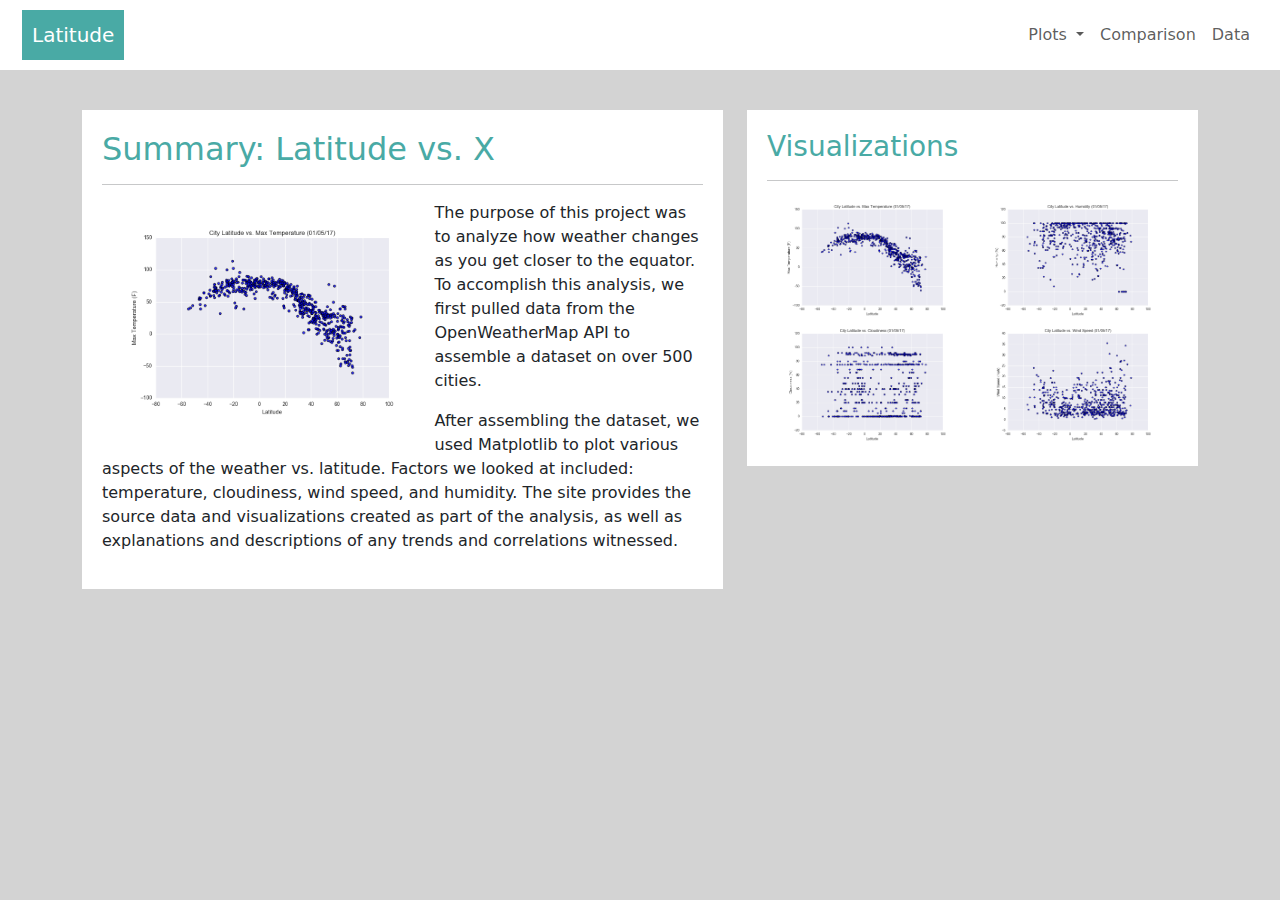
<file: index.html>
<!DOCTYPE html>
<html lang="en">

<head>
    <meta charset="UTF-8">
    <meta http-equiv="X-UA-Compatible" content="IE=edge">
    <meta name="viewport" content="width=device-width, initial-scale=1.0">
    <title>Latitude</title>
    <link href="https://cdn.jsdelivr.net/npm/bootstrap@5.0.2/dist/css/bootstrap.min.css" rel="stylesheet">

    <link rel="stylesheet" href="assets/css/style.css">


</head>

<body>
    <!-- https://getbootstrap.com/docs/4.0/components/navbar/ -->

    <nav class="navbar navbar-light navbar-expand-md">
        <div class="container-fluid">

            <a class="navbar-brand" href="index.html">Latitude</a>
            <button class="navbar-toggler" type="button" data-toggle="collapse" data-target="#collapseNavBar"
                aria-expanded="false" aria-controls="collapseNavBar" aria-label="Toggle navigation">
                <span class="navbar-toggler-icon"></span>
            </button>

            <div class="collapse navbar-collapse" id="collapseNavBar">

                <ul class="navbar-nav ms-auto">

                    <li class="nav-item dropdown">

                        <a class="nav-link dropdown-toggle" href="#" data-bs-toggle="dropdown">
                            Plots
                        </a>
                        <ul class="dropdown-menu" aria-labelledby="plotsButton">
                            <li><a class="dropdown-item" href="visualization/maxtemp.html">Max Temperature</a></li>
                            <li><a class="dropdown-item" href="visualization/humid.html">Humidity</a></li>
                            <li><a class="dropdown-item" href="visualization/cloud.html">Cloudiness</a></li>
                            <li><a class="dropdown-item" href="visualization/wind.html">Wind Speed</a></li>
                        </ul>
                    </li>
                    <li class="nav-item">
                        <a class="nav-link" href="comps.html">Comparison</a>
                    </li>
                    <li class="nav-item">
                        <a class="nav-link" href="data.html">Data</a>
                    </li>

                </ul>
            </div>

        </div>
    </nav>

    <div class="container">
        <div class="row landing">
            <div class="col-md-7">
                <div class="summary">
                    <h2>Summary: Latitude vs. X</h2>
                    <hr>
                    <div class="col-md-12">

                        <figure class="figure w-50 float-start m-3">
                            <img src="assets/images/Fig1.png" class="img-fluid">

                        </figure>

                        <p>
                            The purpose of this project was to analyze how weather changes as you get closer to the equator.
                            To accomplish this analysis, we first pulled data from the OpenWeatherMap API to assemble a
                            dataset on over 500 cities.
                        </p>
                        <p>
                            After assembling the dataset, we used Matplotlib to plot various aspects of the weather vs.
                            latitude.
                            Factors we looked at included: temperature, cloudiness, wind speed, and humidity.
                            The site provides the source data and visualizations created as part of the analysis, as well as
                            explanations and descriptions of any trends and correlations witnessed.
                        </p>
                    </div>
                    
                </div>
            </div>

            <div class="col-md-5">
                <div class="visualizations">
                    <h3>Visualizations</h3>
                    <hr>
                    <div class="container">
                        <div class="row">
                            <div class="col-md-6">
                                <a href="visualization/maxtemp.html">
                                    <img src="assets/images/Fig1.png" class="img-fluid">
                                </a>
                            </div>
                            <div class="col-md-6">
                                <a href="visualization/humid.html">
                                    <img src="assets/images/Fig2.png" class="img-fluid">
                                </a>
                            </div>
                        </div>
                        <div class="row">
                            <div class="col-md-6">
                                <a href="visualization/cloud.html">
                                    <img src="assets/images/Fig3.png" class="img-fluid">
                                </a>
                            </div>
                            <div class="col-md-6">
                                <a href="visualization/wind.html">
                                    <img src="assets/images/Fig4.png" class="img-fluid">
                                </a>
                            </div>
                        </div>
                        <!-- <div class="row">
                            <div class="col-md-6">
                                <img src="assets/images/Fig1.png" class="img-fluid">
                                <img src="assets/images/Fig2.png" class="img-fluid">
                            </div>
                            <div class="col-md-6">
                                <img src="assets/images/Fig3.png" class="img-fluid">
                                <img src="assets/images/Fig4.png" class="img-fluid">
                            </div>
                        </div> -->
                    </div>

                </div>
            </div>

        </div>
    </div>


    <!-- <script src="https://code.jquery.com/jquery-3.3.1.slim.min.js"
        integrity="sha384-q8i/X+965DzO0rT7abK41JStQIAqVgRVzpbzo5smXKp4YfRvH+8abtTE1Pi6jizo"
        crossorigin="anonymous"></script>
    <script src="https://cdnjs.cloudflare.com/ajax/libs/popper.js/1.14.7/umd/popper.min.js"
        integrity="sha384-UO2eT0CpHqdSJQ6hJty5KVphtPhzWj9WO1clHTMGa3JDZwrnQq4sF86dIHNDz0W1"
        crossorigin="anonymous"></script> -->

    <!-- GETS PLOTS TO WORK -->
    <script src="https://cdn.jsdelivr.net/npm/bootstrap@5.0.2/dist/js/bootstrap.bundle.min.js"></script>

    <!-- GETS NAVBAR TO WORK WHEN COLLAPSED -->
    <!-- <script src="https://maxcdn.bootstrapcdn.com/bootstrap/3.4.0/js/bootstrap.min.js"></script> -->

    <script src="https://cdn.jsdelivr.net/npm/jquery@3.6.0/dist/jquery.slim.min.js"></script>
    <script src="https://cdn.jsdelivr.net/npm/popper.js@1.16.1/dist/umd/popper.min.js"></script>
    <script src="https://cdn.jsdelivr.net/npm/bootstrap@4.6.1/dist/js/bootstrap.bundle.min.js"></script>


</body>

</html>
</file>
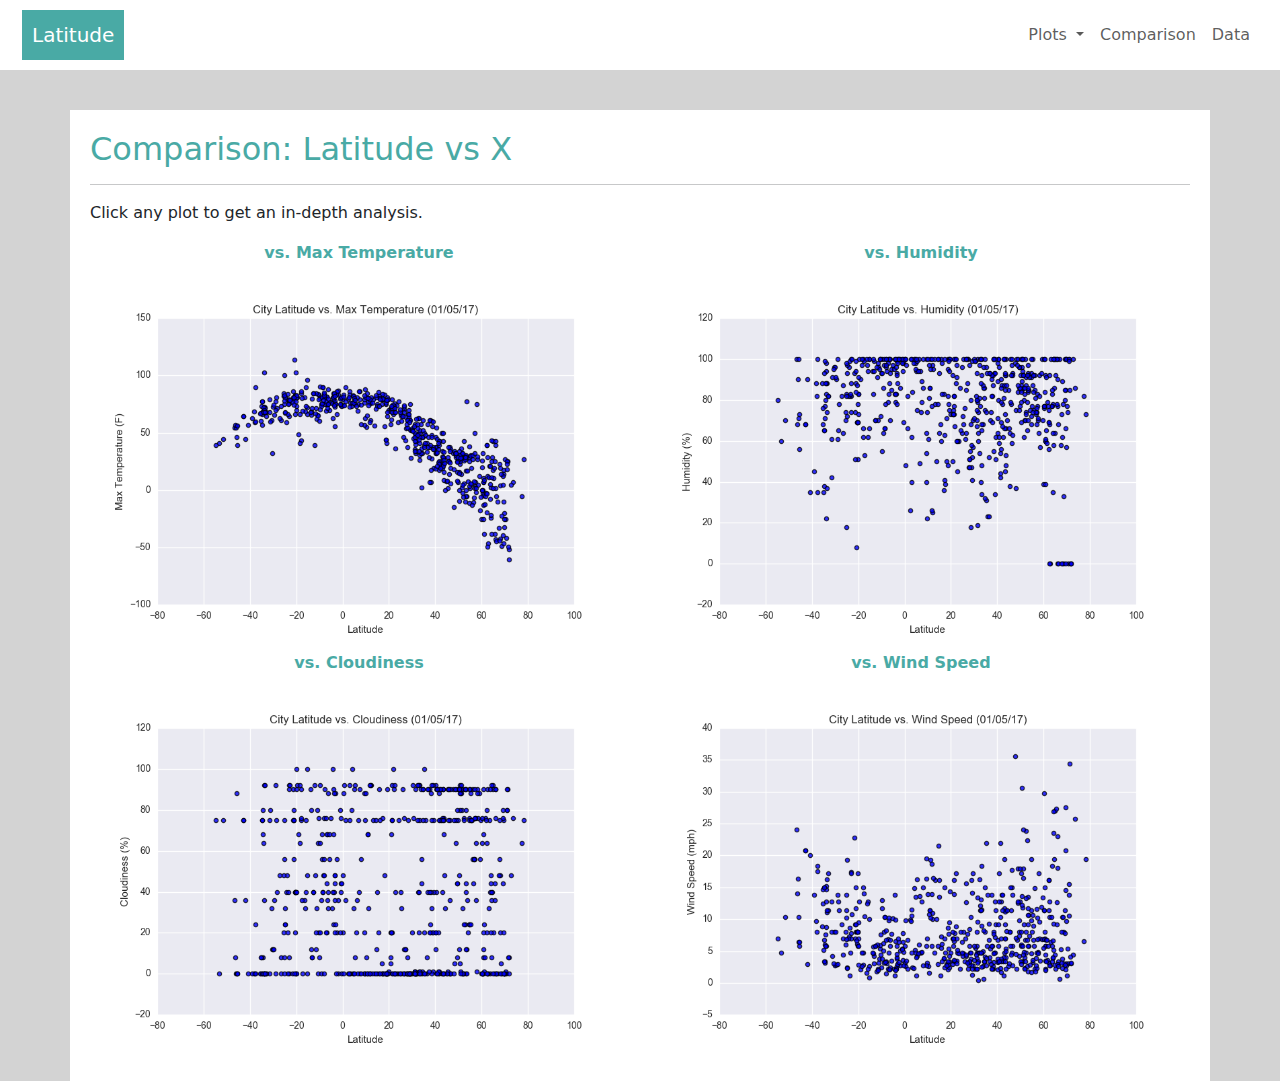
<file: comps.html>
<!DOCTYPE html>
<html lang="en">

<head>
    <meta charset="UTF-8">
    <meta http-equiv="X-UA-Compatible" content="IE=edge">
    <meta name="viewport" content="width=device-width, initial-scale=1.0">
    <title>Comparisons</title>
    <link href="https://cdn.jsdelivr.net/npm/bootstrap@5.0.2/dist/css/bootstrap.min.css" rel="stylesheet">
    <link rel="stylesheet" href="assets/css/style.css">
</head>

<!-- ADD bootstap stuff -->

<body>
    <!-- https://getbootstrap.com/docs/4.0/components/navbar/ -->

    <nav class="navbar navbar-light navbar-expand-md">
        <div class="container-fluid">

            <a class="navbar-brand" href="index.html">Latitude</a>
            <button class="navbar-toggler" type="button" data-toggle="collapse" data-target="#collapseNavBar"
                aria-expanded="false" aria-controls="collapseNavBar" aria-label="Toggle navigation">
                <span class="navbar-toggler-icon"></span>
            </button>

            <div class="collapse navbar-collapse" id="collapseNavBar">

                <ul class="navbar-nav ms-auto">

                    <li class="nav-item dropdown">

                        <a class="nav-link dropdown-toggle" href="#" data-bs-toggle="dropdown">
                            Plots
                        </a>
                        <ul class="dropdown-menu" aria-labelledby="plotsButton">
                            <li><a class="dropdown-item" href="visualization/maxtemp.html">Max Temperature</a></li>
                            <li><a class="dropdown-item" href="visualization/humid.html">Humidity</a></li>
                            <li><a class="dropdown-item" href="visualization/cloud.html">Cloudiness</a></li>
                            <li><a class="dropdown-item" href="visualization/wind.html">Wind Speed</a></li>
                        </ul>
                    </li>
                    <li class="nav-item">
                        <a class="nav-link" href="comps.html">Comparison</a>
                    </li>
                    <li class="nav-item">
                        <a class="nav-link" href="data.html">Data</a>
                    </li>

                </ul>
            </div>

        </div>
    </nav>

    <div class="container comps">
        <h2>Comparison: Latitude vs X</h2>
        <hr>
        <p>Click any plot to get an in-depth analysis.</p>
        <div class="row">
            <div class="col-md-6">
                <p class="text-center"><strong>vs. Max Temperature</strong></p>
                <a href="visualization/maxtemp.html">
                    <img src="assets/images/Fig1.png" class="img-fluid">
                </a>
            </div>
            <div class="col-md-6">
                <p class="text-center"><strong>vs. Humidity</strong></p>
                <a href="visualization/humid.html">
                    <img src="assets/images/Fig2.png" class="img-fluid">
                </a>
            </div>
        </div>
        <div class="row">
            <div class="col-md-6">
                <p class="text-center"><strong>vs. Cloudiness</strong></p>
                <a href="visualization/cloud.html">
                    <img src="assets/images/Fig3.png" class="img-fluid">
                </a>
            </div>
            <div class="col-md-6">
                <p class="text-center"><strong>vs. Wind Speed</strong></p>
                <a href="visualization/wind.html">
                    <img src="assets/images/Fig4.png" class="img-fluid">
                </a>
            </div>
        </div>
    </div>
    

    <!-- <script src="https://code.jquery.com/jquery-3.3.1.slim.min.js"
        integrity="sha384-q8i/X+965DzO0rT7abK41JStQIAqVgRVzpbzo5smXKp4YfRvH+8abtTE1Pi6jizo"
        crossorigin="anonymous"></script>
    <script src="https://cdnjs.cloudflare.com/ajax/libs/popper.js/1.14.7/umd/popper.min.js"
        integrity="sha384-UO2eT0CpHqdSJQ6hJty5KVphtPhzWj9WO1clHTMGa3JDZwrnQq4sF86dIHNDz0W1"
        crossorigin="anonymous"></script> -->

    <!-- GETS PLOTS TO WORK -->
    <script src="https://cdn.jsdelivr.net/npm/bootstrap@5.0.2/dist/js/bootstrap.bundle.min.js"></script>

    <!-- GETS NAVBAR TO WORK WHEN COLLAPSED -->
    <!-- <script src="https://maxcdn.bootstrapcdn.com/bootstrap/3.4.0/js/bootstrap.min.js"></script> -->

    <script src="https://cdn.jsdelivr.net/npm/jquery@3.6.0/dist/jquery.slim.min.js"></script>
    <script src="https://cdn.jsdelivr.net/npm/popper.js@1.16.1/dist/umd/popper.min.js"></script>
    <script src="https://cdn.jsdelivr.net/npm/bootstrap@4.6.1/dist/js/bootstrap.bundle.min.js"></script>

</body>

</html>
</file>
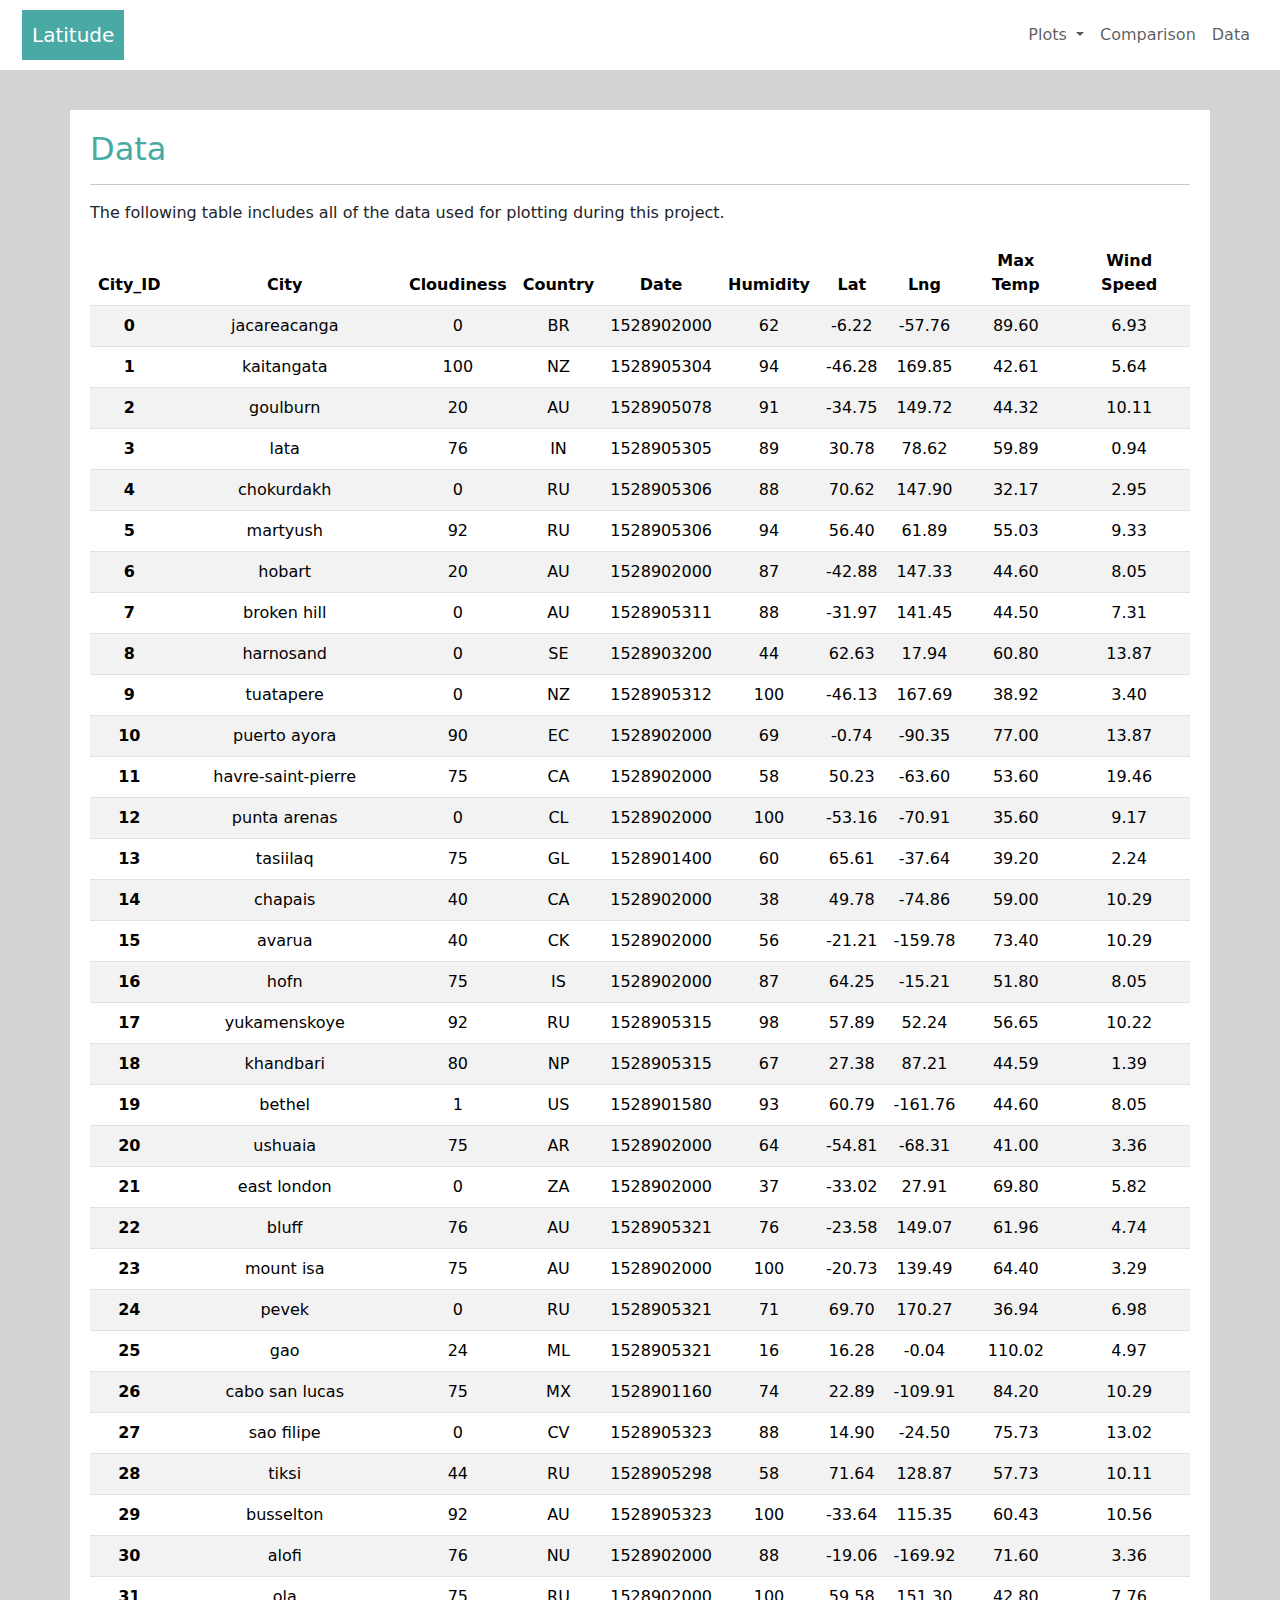
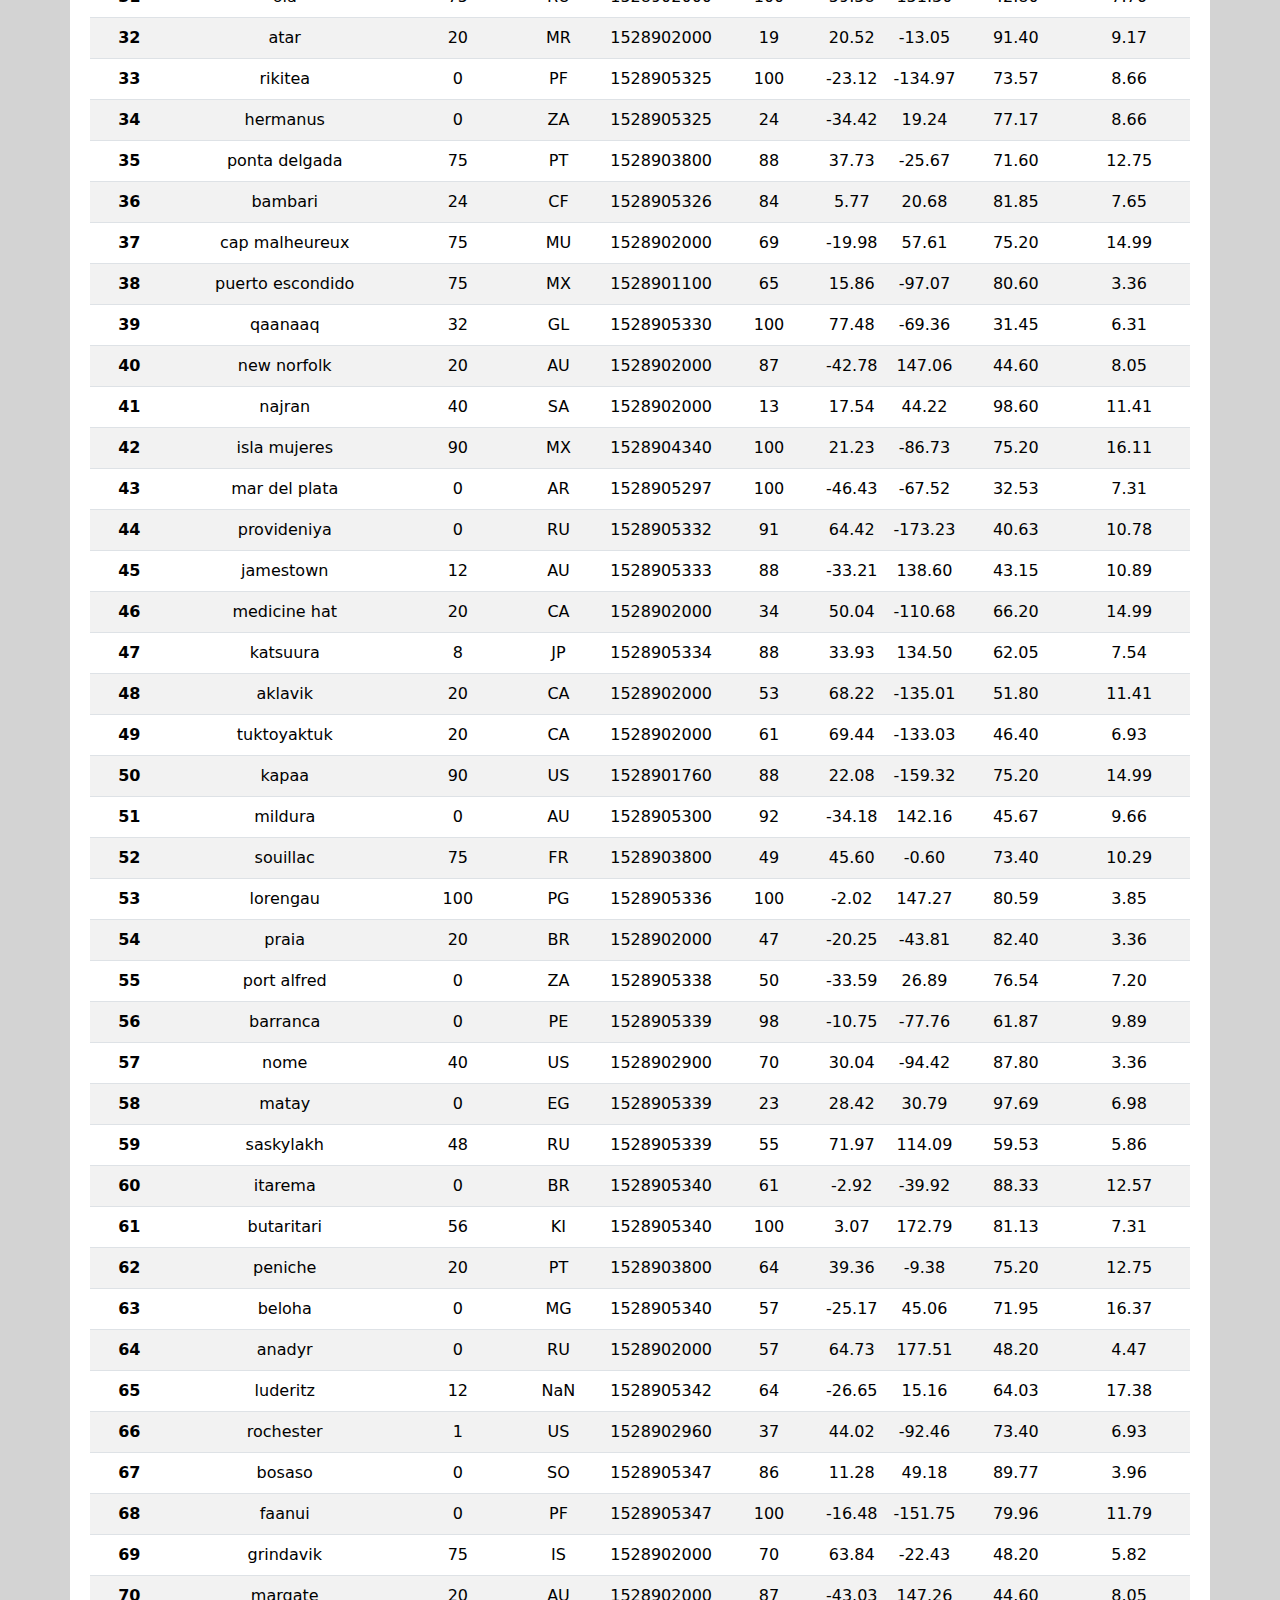
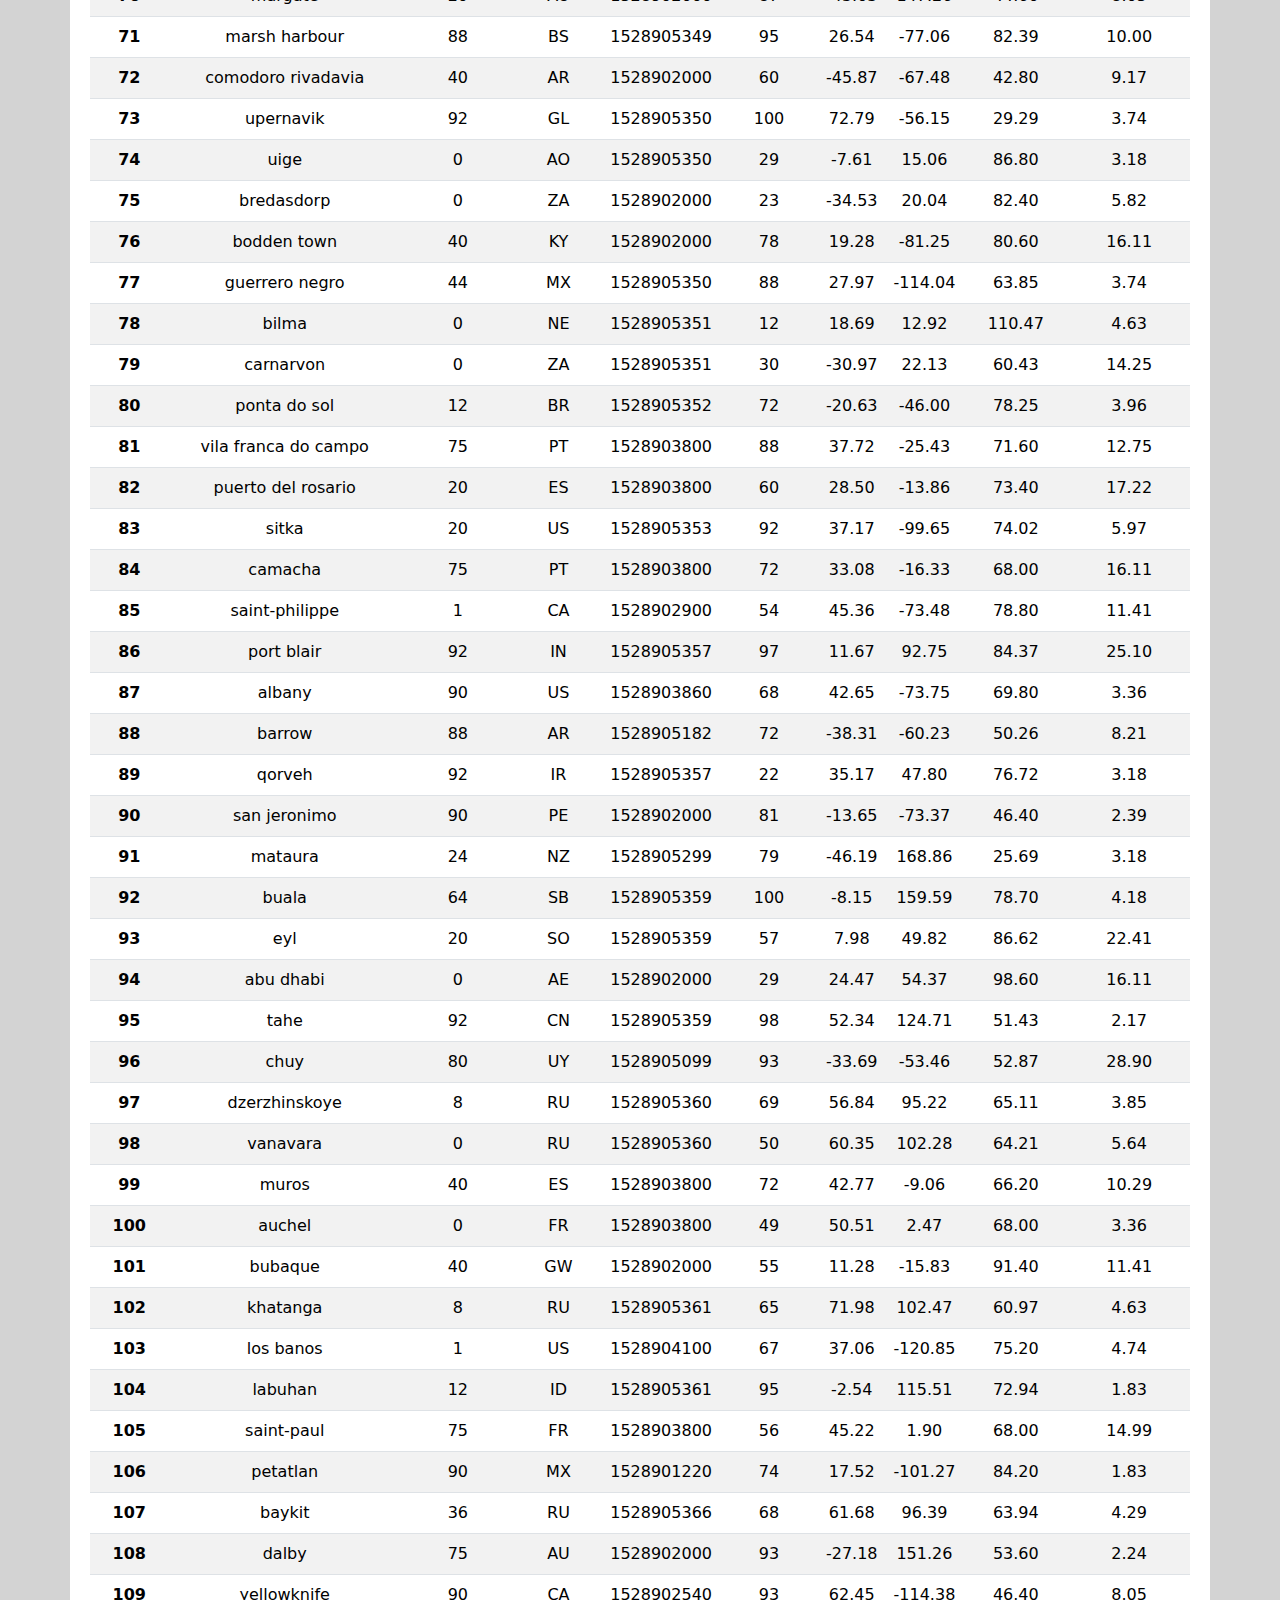
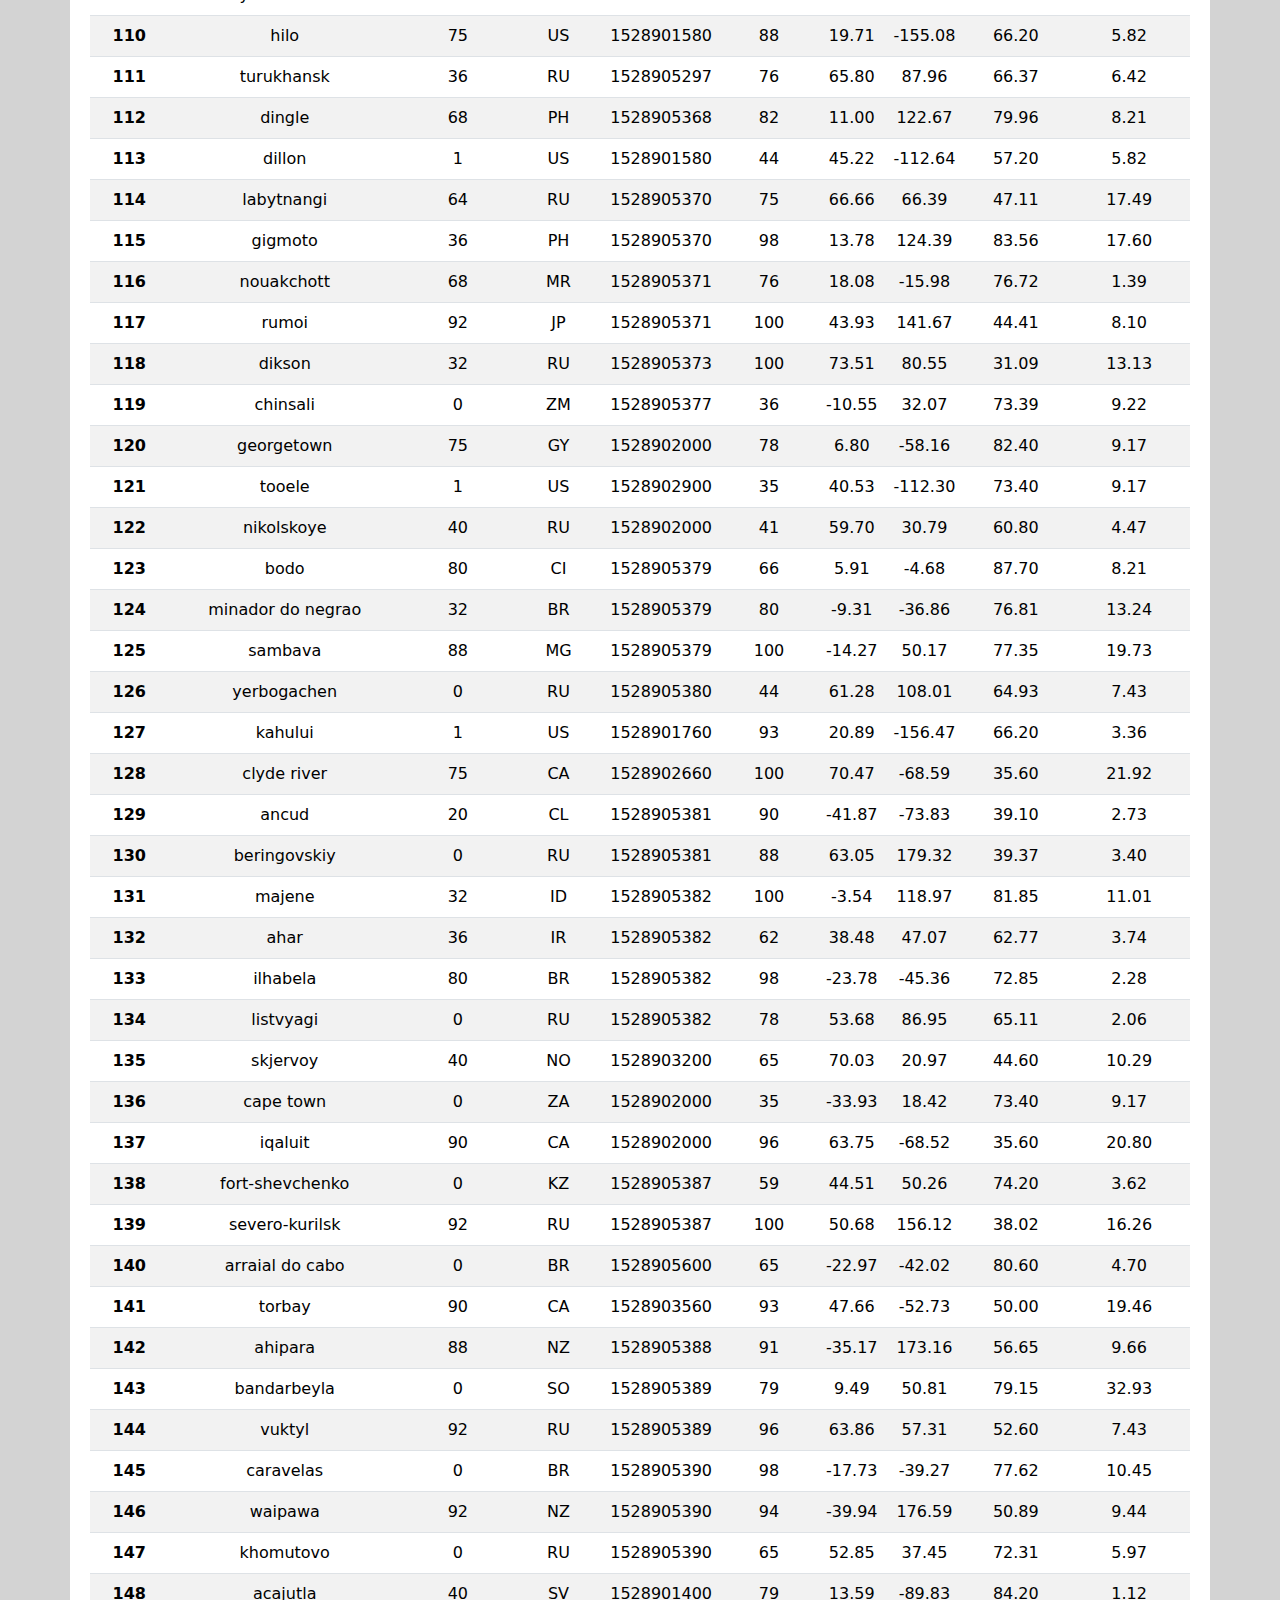
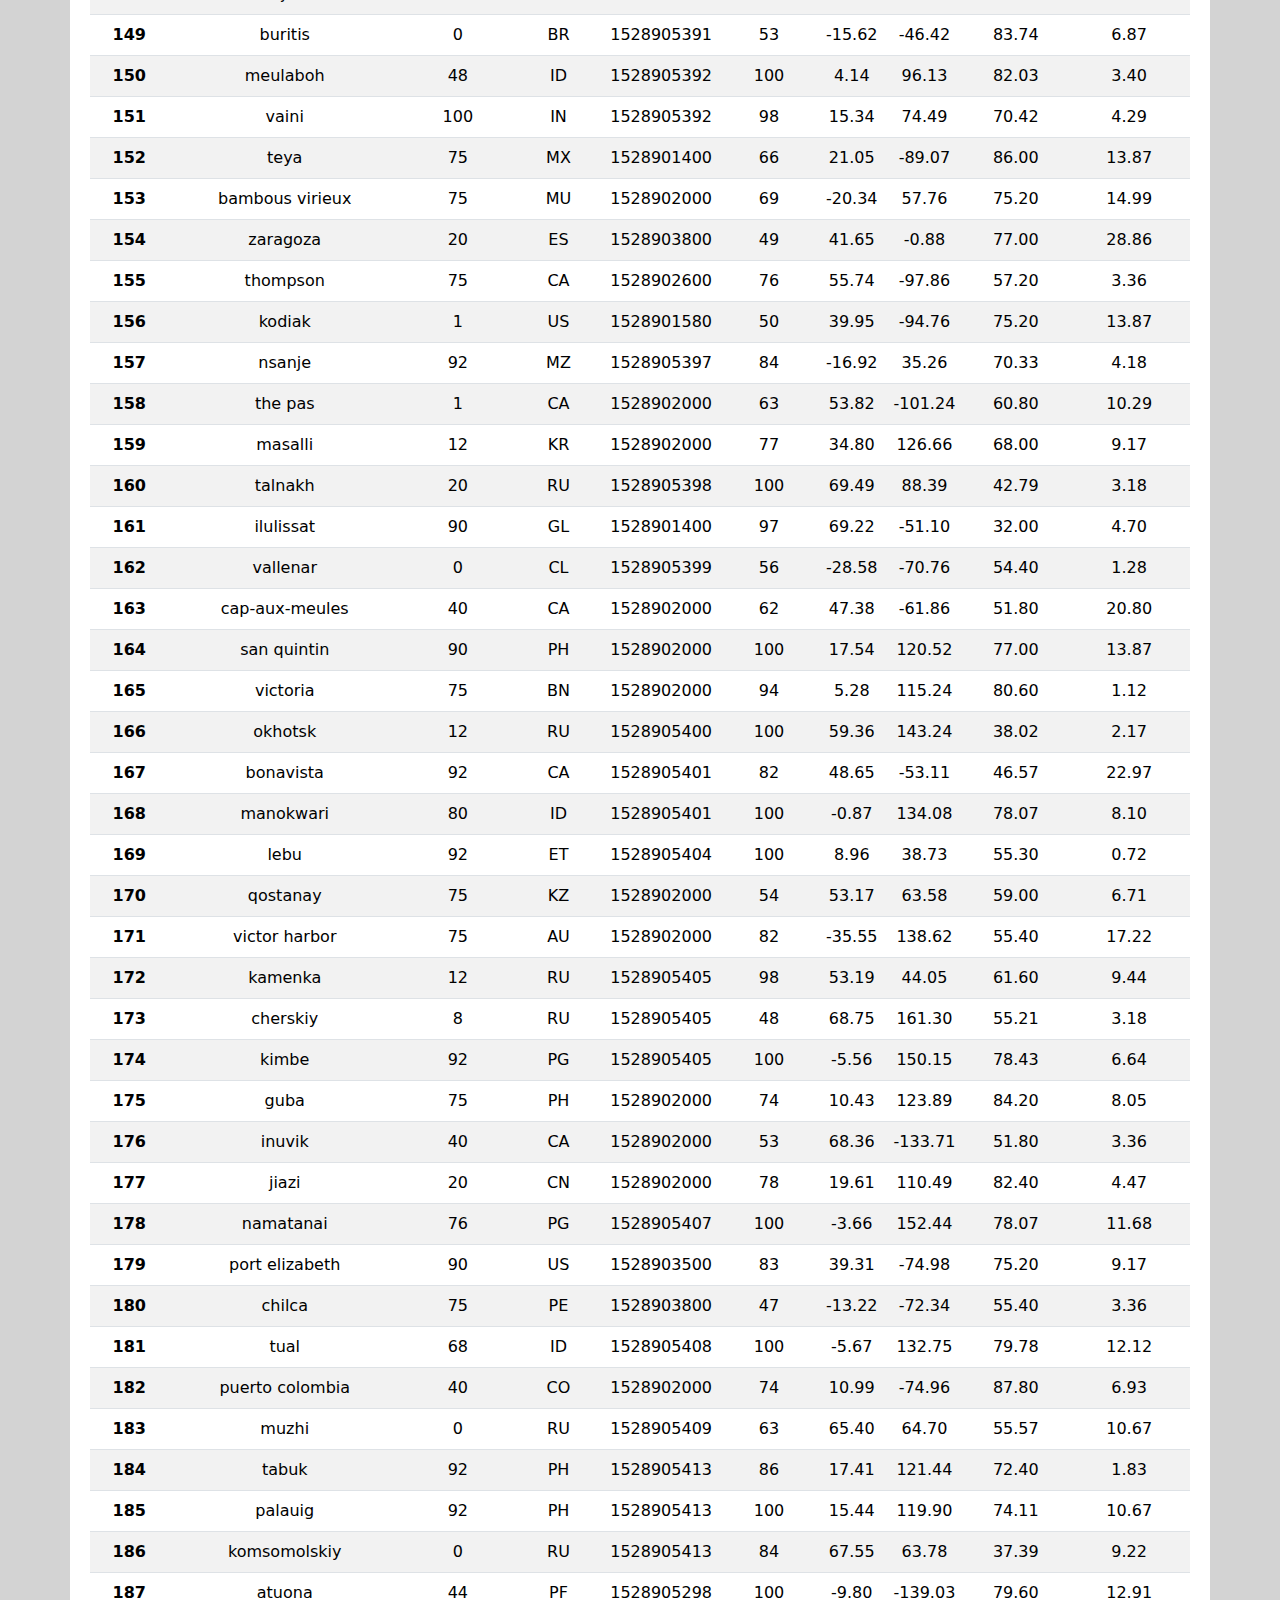
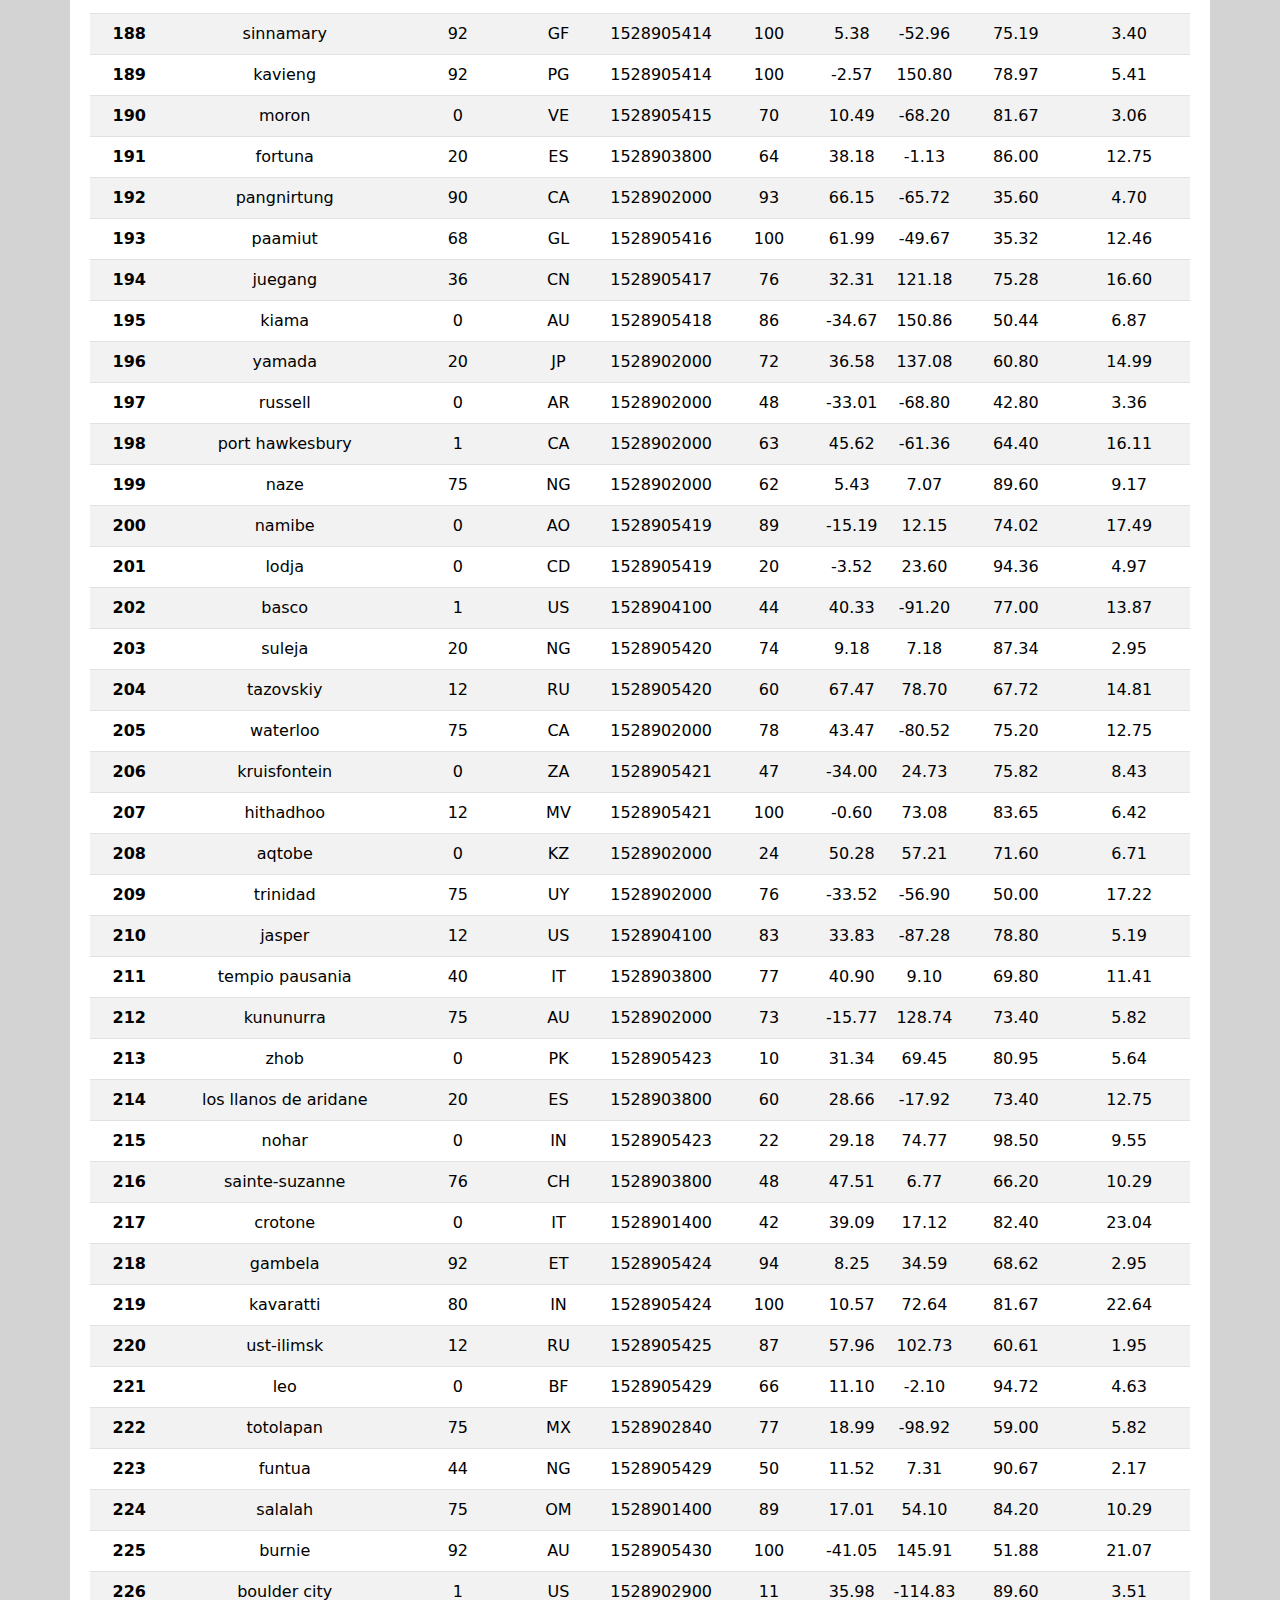
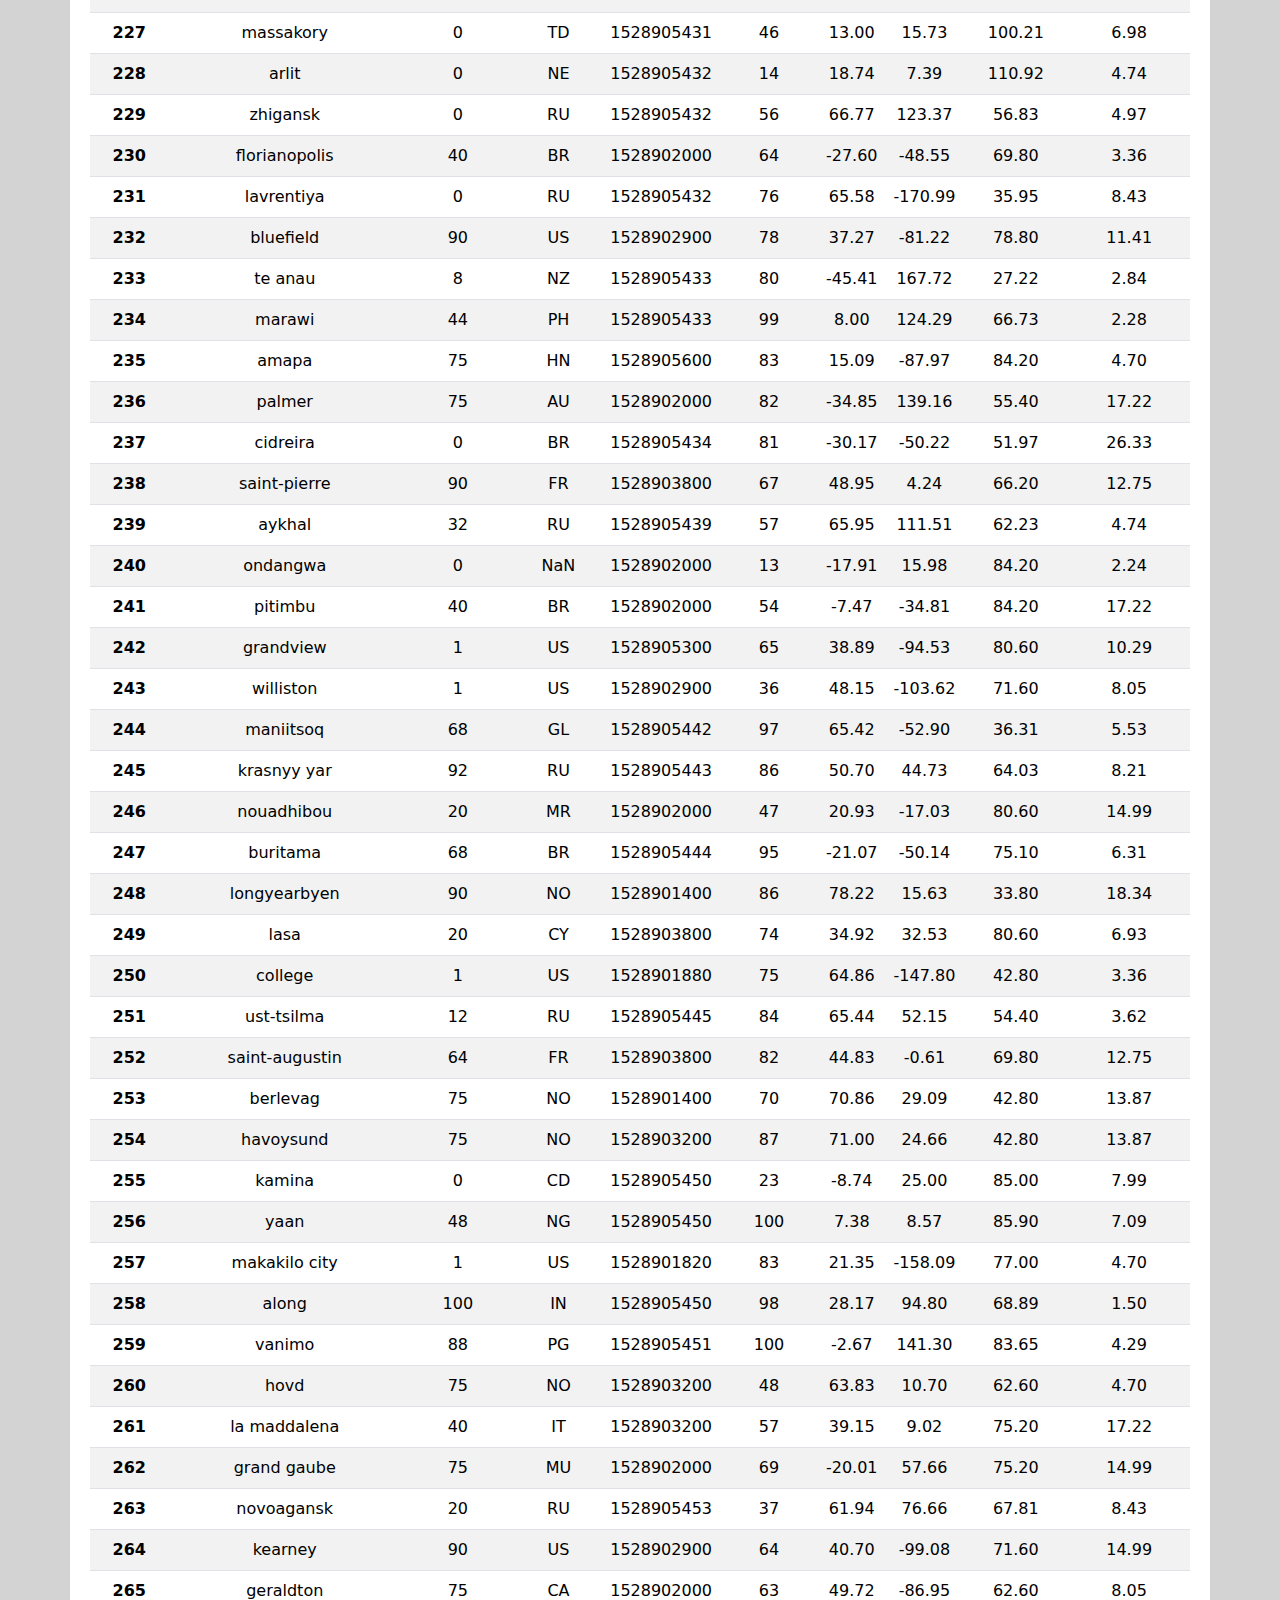
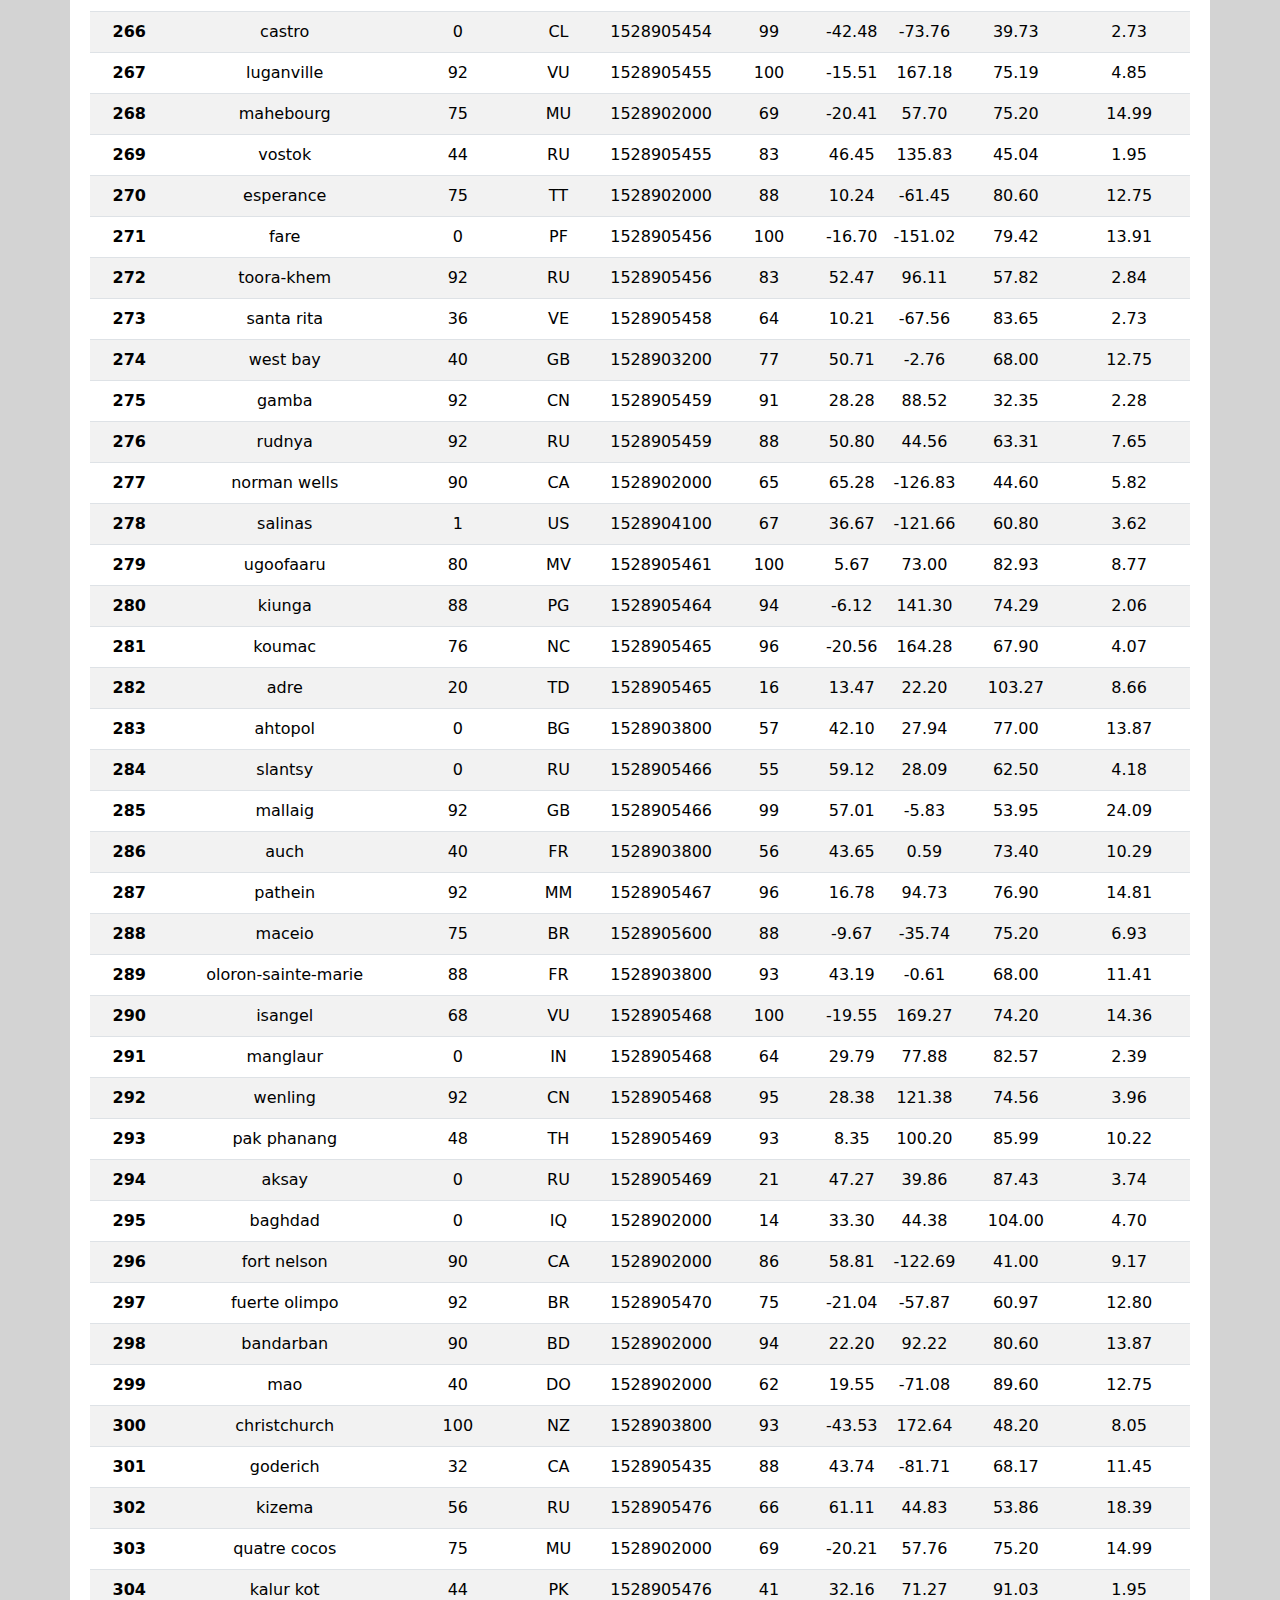
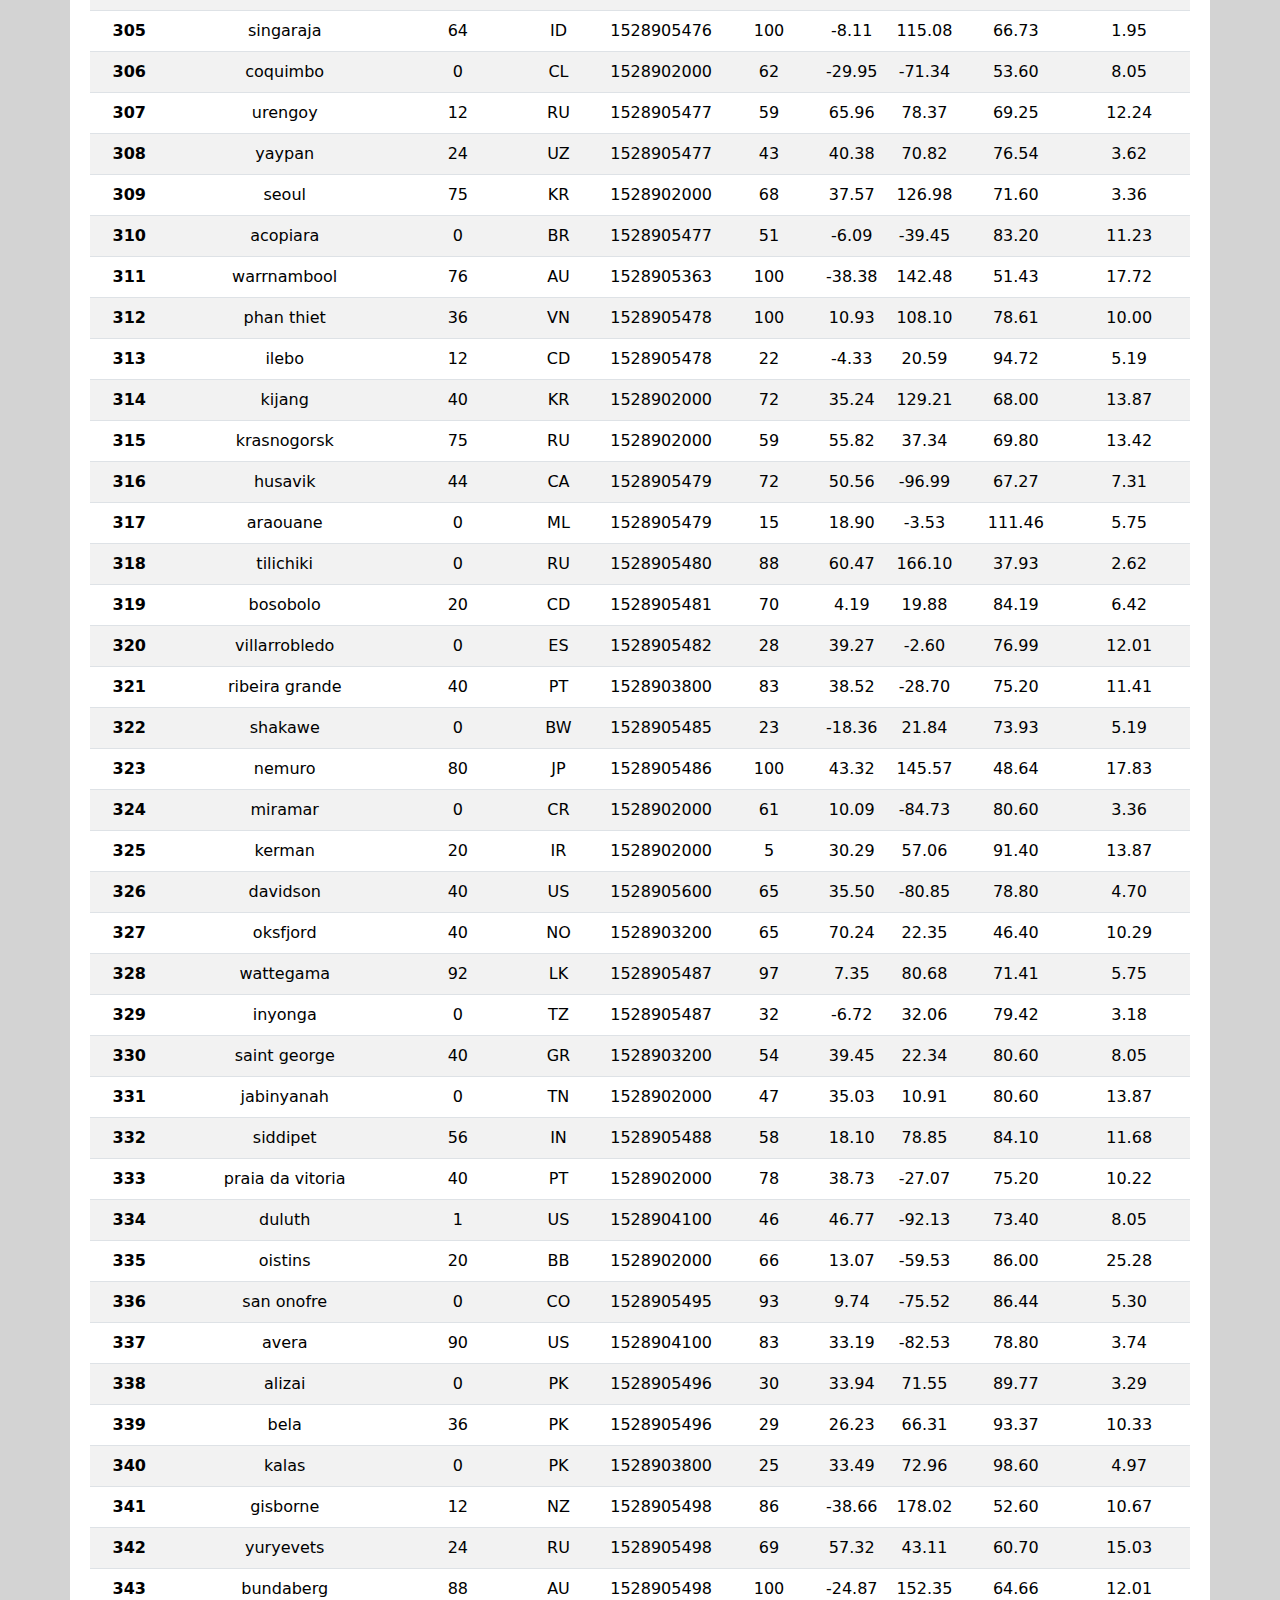
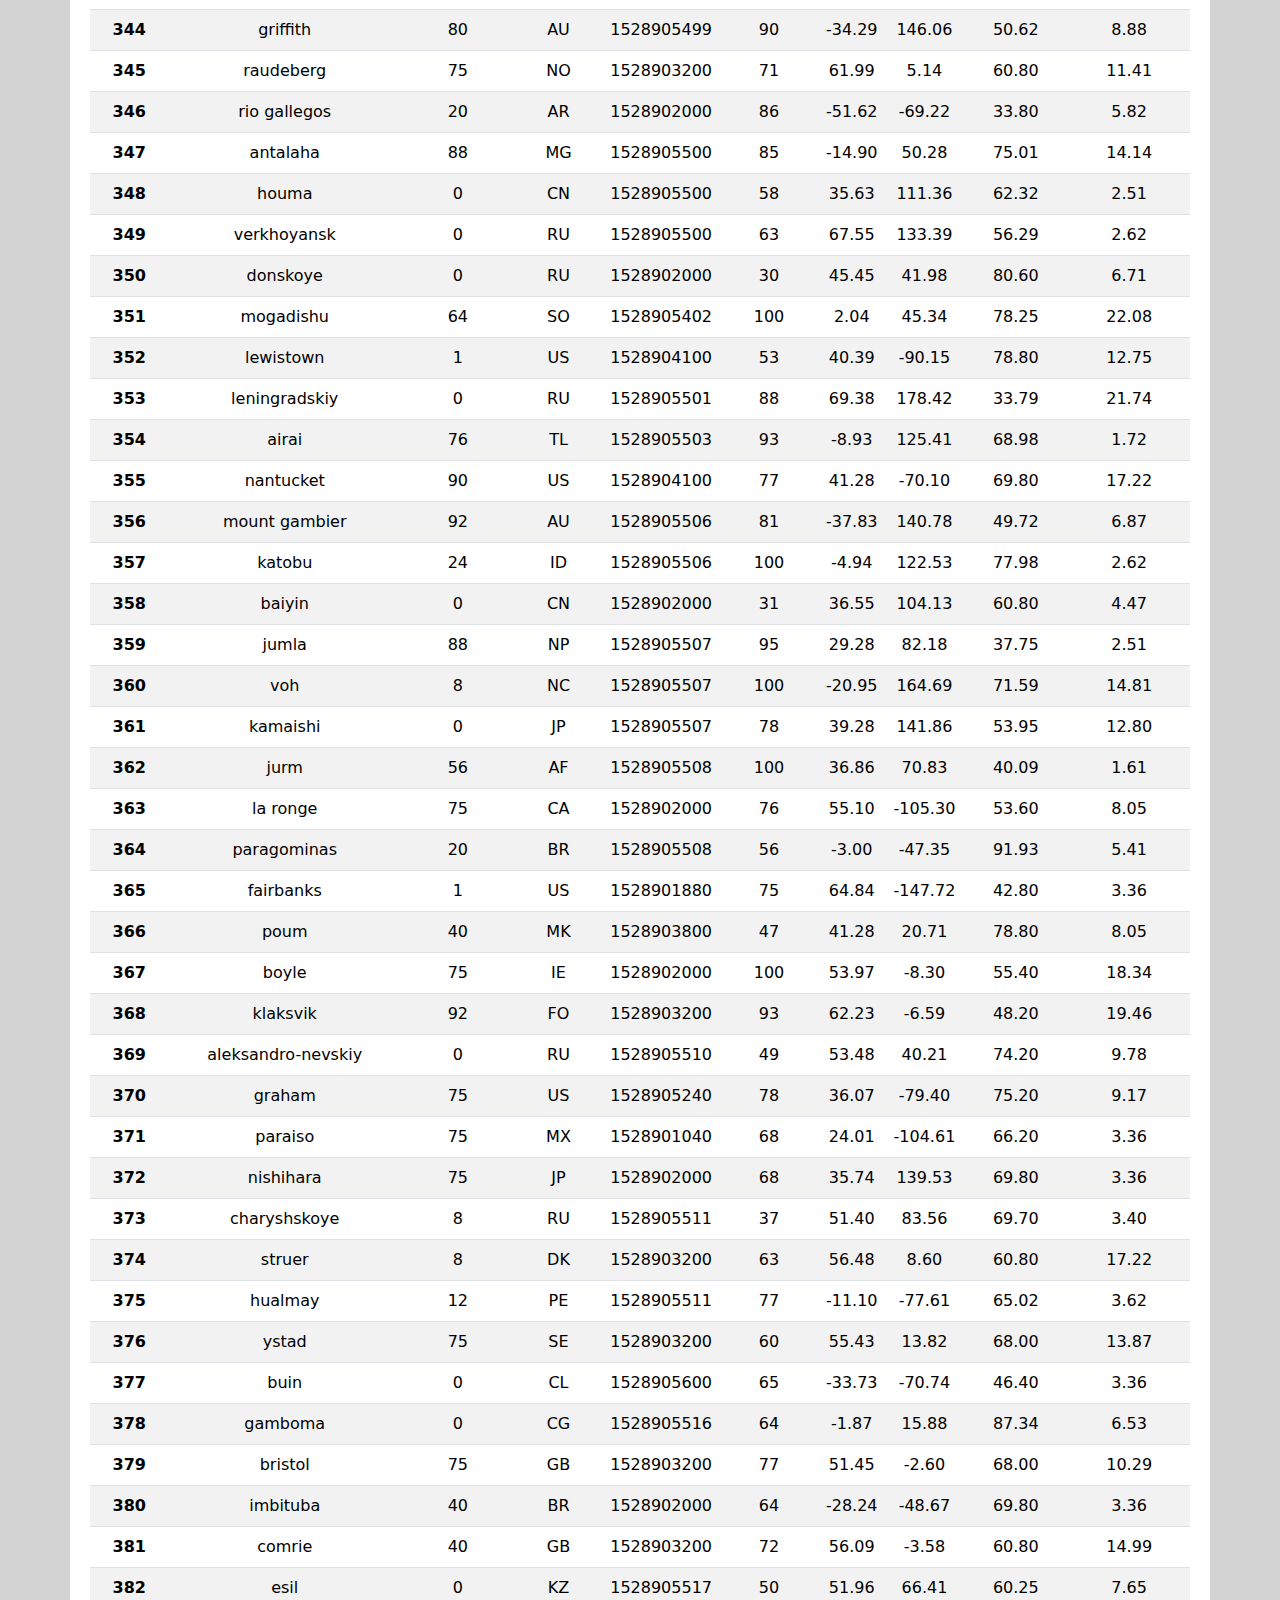
<file: data.html>
<!DOCTYPE html>
<html lang="en">

<head>
    <meta charset="UTF-8">
    <meta http-equiv="X-UA-Compatible" content="IE=edge">
    <meta name="viewport" content="width=device-width, initial-scale=1.0">
    <title>Data</title>
    <link href="https://cdn.jsdelivr.net/npm/bootstrap@5.0.2/dist/css/bootstrap.min.css" rel="stylesheet">
    <link rel="stylesheet" href="assets/css/style.css">
</head>

<!-- ADD bootstap stuff -->

<body>
    <!-- https://getbootstrap.com/docs/4.0/components/navbar/ -->

    <nav class="navbar navbar-light navbar-expand-md">
      <div class="container-fluid">

          <a class="navbar-brand" href="index.html">Latitude</a>
          <button class="navbar-toggler" type="button" data-toggle="collapse" data-target="#collapseNavBar"
              aria-expanded="false" aria-controls="collapseNavBar" aria-label="Toggle navigation">
              <span class="navbar-toggler-icon"></span>
          </button>

          <div class="collapse navbar-collapse" id="collapseNavBar">

              <ul class="navbar-nav ms-auto">

                  <li class="nav-item dropdown">

                      <a class="nav-link dropdown-toggle" href="#" data-bs-toggle="dropdown">
                          Plots
                      </a>
                      <ul class="dropdown-menu" aria-labelledby="plotsButton">
                          <li><a class="dropdown-item" href="visualization/maxtemp.html">Max Temperature</a></li>
                          <li><a class="dropdown-item" href="visualization/humid.html">Humidity</a></li>
                          <li><a class="dropdown-item" href="visualization/cloud.html">Cloudiness</a></li>
                          <li><a class="dropdown-item" href="visualization/wind.html">Wind Speed</a></li>
                      </ul>
                  </li>
                  <li class="nav-item">
                      <a class="nav-link" href="comps.html">Comparison</a>
                  </li>
                  <li class="nav-item">
                      <a class="nav-link" href="data.html">Data</a>
                  </li>

              </ul>
          </div>

      </div>
  </nav>

    <div class="container data">
        <h2>Data</h2>
        <hr>
        <p>The following table includes all of the data used for plotting during this project.</p>
        <div class="table-responsive">
              <table class="dataframe table table-striped text-center">
                <thead>
                  <tr style="text-align: center;">
                    <th>City_ID</th>
                    <th>City</th>
                    <th>Cloudiness</th>
                    <th>Country</th>
                    <th>Date</th>
                    <th>Humidity</th>
                    <th>Lat</th>
                    <th>Lng</th>
                    <th>Max Temp</th>
                    <th>Wind Speed</th>
                  </tr>
                </thead>
                <tbody>
                  <tr>
                    <th>0</th>
                    <td>jacareacanga</td>
                    <td>0</td>
                    <td>BR</td>
                    <td>1528902000</td>
                    <td>62</td>
                    <td>-6.22</td>
                    <td>-57.76</td>
                    <td>89.60</td>
                    <td>6.93</td>
                  </tr>
                  <tr>
                    <th>1</th>
                    <td>kaitangata</td>
                    <td>100</td>
                    <td>NZ</td>
                    <td>1528905304</td>
                    <td>94</td>
                    <td>-46.28</td>
                    <td>169.85</td>
                    <td>42.61</td>
                    <td>5.64</td>
                  </tr>
                  <tr>
                    <th>2</th>
                    <td>goulburn</td>
                    <td>20</td>
                    <td>AU</td>
                    <td>1528905078</td>
                    <td>91</td>
                    <td>-34.75</td>
                    <td>149.72</td>
                    <td>44.32</td>
                    <td>10.11</td>
                  </tr>
                  <tr>
                    <th>3</th>
                    <td>lata</td>
                    <td>76</td>
                    <td>IN</td>
                    <td>1528905305</td>
                    <td>89</td>
                    <td>30.78</td>
                    <td>78.62</td>
                    <td>59.89</td>
                    <td>0.94</td>
                  </tr>
                  <tr>
                    <th>4</th>
                    <td>chokurdakh</td>
                    <td>0</td>
                    <td>RU</td>
                    <td>1528905306</td>
                    <td>88</td>
                    <td>70.62</td>
                    <td>147.90</td>
                    <td>32.17</td>
                    <td>2.95</td>
                  </tr>
                  <tr>
                    <th>5</th>
                    <td>martyush</td>
                    <td>92</td>
                    <td>RU</td>
                    <td>1528905306</td>
                    <td>94</td>
                    <td>56.40</td>
                    <td>61.89</td>
                    <td>55.03</td>
                    <td>9.33</td>
                  </tr>
                  <tr>
                    <th>6</th>
                    <td>hobart</td>
                    <td>20</td>
                    <td>AU</td>
                    <td>1528902000</td>
                    <td>87</td>
                    <td>-42.88</td>
                    <td>147.33</td>
                    <td>44.60</td>
                    <td>8.05</td>
                  </tr>
                  <tr>
                    <th>7</th>
                    <td>broken hill</td>
                    <td>0</td>
                    <td>AU</td>
                    <td>1528905311</td>
                    <td>88</td>
                    <td>-31.97</td>
                    <td>141.45</td>
                    <td>44.50</td>
                    <td>7.31</td>
                  </tr>
                  <tr>
                    <th>8</th>
                    <td>harnosand</td>
                    <td>0</td>
                    <td>SE</td>
                    <td>1528903200</td>
                    <td>44</td>
                    <td>62.63</td>
                    <td>17.94</td>
                    <td>60.80</td>
                    <td>13.87</td>
                  </tr>
                  <tr>
                    <th>9</th>
                    <td>tuatapere</td>
                    <td>0</td>
                    <td>NZ</td>
                    <td>1528905312</td>
                    <td>100</td>
                    <td>-46.13</td>
                    <td>167.69</td>
                    <td>38.92</td>
                    <td>3.40</td>
                  </tr>
                  <tr>
                    <th>10</th>
                    <td>puerto ayora</td>
                    <td>90</td>
                    <td>EC</td>
                    <td>1528902000</td>
                    <td>69</td>
                    <td>-0.74</td>
                    <td>-90.35</td>
                    <td>77.00</td>
                    <td>13.87</td>
                  </tr>
                  <tr>
                    <th>11</th>
                    <td>havre-saint-pierre</td>
                    <td>75</td>
                    <td>CA</td>
                    <td>1528902000</td>
                    <td>58</td>
                    <td>50.23</td>
                    <td>-63.60</td>
                    <td>53.60</td>
                    <td>19.46</td>
                  </tr>
                  <tr>
                    <th>12</th>
                    <td>punta arenas</td>
                    <td>0</td>
                    <td>CL</td>
                    <td>1528902000</td>
                    <td>100</td>
                    <td>-53.16</td>
                    <td>-70.91</td>
                    <td>35.60</td>
                    <td>9.17</td>
                  </tr>
                  <tr>
                    <th>13</th>
                    <td>tasiilaq</td>
                    <td>75</td>
                    <td>GL</td>
                    <td>1528901400</td>
                    <td>60</td>
                    <td>65.61</td>
                    <td>-37.64</td>
                    <td>39.20</td>
                    <td>2.24</td>
                  </tr>
                  <tr>
                    <th>14</th>
                    <td>chapais</td>
                    <td>40</td>
                    <td>CA</td>
                    <td>1528902000</td>
                    <td>38</td>
                    <td>49.78</td>
                    <td>-74.86</td>
                    <td>59.00</td>
                    <td>10.29</td>
                  </tr>
                  <tr>
                    <th>15</th>
                    <td>avarua</td>
                    <td>40</td>
                    <td>CK</td>
                    <td>1528902000</td>
                    <td>56</td>
                    <td>-21.21</td>
                    <td>-159.78</td>
                    <td>73.40</td>
                    <td>10.29</td>
                  </tr>
                  <tr>
                    <th>16</th>
                    <td>hofn</td>
                    <td>75</td>
                    <td>IS</td>
                    <td>1528902000</td>
                    <td>87</td>
                    <td>64.25</td>
                    <td>-15.21</td>
                    <td>51.80</td>
                    <td>8.05</td>
                  </tr>
                  <tr>
                    <th>17</th>
                    <td>yukamenskoye</td>
                    <td>92</td>
                    <td>RU</td>
                    <td>1528905315</td>
                    <td>98</td>
                    <td>57.89</td>
                    <td>52.24</td>
                    <td>56.65</td>
                    <td>10.22</td>
                  </tr>
                  <tr>
                    <th>18</th>
                    <td>khandbari</td>
                    <td>80</td>
                    <td>NP</td>
                    <td>1528905315</td>
                    <td>67</td>
                    <td>27.38</td>
                    <td>87.21</td>
                    <td>44.59</td>
                    <td>1.39</td>
                  </tr>
                  <tr>
                    <th>19</th>
                    <td>bethel</td>
                    <td>1</td>
                    <td>US</td>
                    <td>1528901580</td>
                    <td>93</td>
                    <td>60.79</td>
                    <td>-161.76</td>
                    <td>44.60</td>
                    <td>8.05</td>
                  </tr>
                  <tr>
                    <th>20</th>
                    <td>ushuaia</td>
                    <td>75</td>
                    <td>AR</td>
                    <td>1528902000</td>
                    <td>64</td>
                    <td>-54.81</td>
                    <td>-68.31</td>
                    <td>41.00</td>
                    <td>3.36</td>
                  </tr>
                  <tr>
                    <th>21</th>
                    <td>east london</td>
                    <td>0</td>
                    <td>ZA</td>
                    <td>1528902000</td>
                    <td>37</td>
                    <td>-33.02</td>
                    <td>27.91</td>
                    <td>69.80</td>
                    <td>5.82</td>
                  </tr>
                  <tr>
                    <th>22</th>
                    <td>bluff</td>
                    <td>76</td>
                    <td>AU</td>
                    <td>1528905321</td>
                    <td>76</td>
                    <td>-23.58</td>
                    <td>149.07</td>
                    <td>61.96</td>
                    <td>4.74</td>
                  </tr>
                  <tr>
                    <th>23</th>
                    <td>mount isa</td>
                    <td>75</td>
                    <td>AU</td>
                    <td>1528902000</td>
                    <td>100</td>
                    <td>-20.73</td>
                    <td>139.49</td>
                    <td>64.40</td>
                    <td>3.29</td>
                  </tr>
                  <tr>
                    <th>24</th>
                    <td>pevek</td>
                    <td>0</td>
                    <td>RU</td>
                    <td>1528905321</td>
                    <td>71</td>
                    <td>69.70</td>
                    <td>170.27</td>
                    <td>36.94</td>
                    <td>6.98</td>
                  </tr>
                  <tr>
                    <th>25</th>
                    <td>gao</td>
                    <td>24</td>
                    <td>ML</td>
                    <td>1528905321</td>
                    <td>16</td>
                    <td>16.28</td>
                    <td>-0.04</td>
                    <td>110.02</td>
                    <td>4.97</td>
                  </tr>
                  <tr>
                    <th>26</th>
                    <td>cabo san lucas</td>
                    <td>75</td>
                    <td>MX</td>
                    <td>1528901160</td>
                    <td>74</td>
                    <td>22.89</td>
                    <td>-109.91</td>
                    <td>84.20</td>
                    <td>10.29</td>
                  </tr>
                  <tr>
                    <th>27</th>
                    <td>sao filipe</td>
                    <td>0</td>
                    <td>CV</td>
                    <td>1528905323</td>
                    <td>88</td>
                    <td>14.90</td>
                    <td>-24.50</td>
                    <td>75.73</td>
                    <td>13.02</td>
                  </tr>
                  <tr>
                    <th>28</th>
                    <td>tiksi</td>
                    <td>44</td>
                    <td>RU</td>
                    <td>1528905298</td>
                    <td>58</td>
                    <td>71.64</td>
                    <td>128.87</td>
                    <td>57.73</td>
                    <td>10.11</td>
                  </tr>
                  <tr>
                    <th>29</th>
                    <td>busselton</td>
                    <td>92</td>
                    <td>AU</td>
                    <td>1528905323</td>
                    <td>100</td>
                    <td>-33.64</td>
                    <td>115.35</td>
                    <td>60.43</td>
                    <td>10.56</td>
                  </tr>
                  <tr>
                    <th>30</th>
                    <td>alofi</td>
                    <td>76</td>
                    <td>NU</td>
                    <td>1528902000</td>
                    <td>88</td>
                    <td>-19.06</td>
                    <td>-169.92</td>
                    <td>71.60</td>
                    <td>3.36</td>
                  </tr>
                  <tr>
                    <th>31</th>
                    <td>ola</td>
                    <td>75</td>
                    <td>RU</td>
                    <td>1528902000</td>
                    <td>100</td>
                    <td>59.58</td>
                    <td>151.30</td>
                    <td>42.80</td>
                    <td>7.76</td>
                  </tr>
                  <tr>
                    <th>32</th>
                    <td>atar</td>
                    <td>20</td>
                    <td>MR</td>
                    <td>1528902000</td>
                    <td>19</td>
                    <td>20.52</td>
                    <td>-13.05</td>
                    <td>91.40</td>
                    <td>9.17</td>
                  </tr>
                  <tr>
                    <th>33</th>
                    <td>rikitea</td>
                    <td>0</td>
                    <td>PF</td>
                    <td>1528905325</td>
                    <td>100</td>
                    <td>-23.12</td>
                    <td>-134.97</td>
                    <td>73.57</td>
                    <td>8.66</td>
                  </tr>
                  <tr>
                    <th>34</th>
                    <td>hermanus</td>
                    <td>0</td>
                    <td>ZA</td>
                    <td>1528905325</td>
                    <td>24</td>
                    <td>-34.42</td>
                    <td>19.24</td>
                    <td>77.17</td>
                    <td>8.66</td>
                  </tr>
                  <tr>
                    <th>35</th>
                    <td>ponta delgada</td>
                    <td>75</td>
                    <td>PT</td>
                    <td>1528903800</td>
                    <td>88</td>
                    <td>37.73</td>
                    <td>-25.67</td>
                    <td>71.60</td>
                    <td>12.75</td>
                  </tr>
                  <tr>
                    <th>36</th>
                    <td>bambari</td>
                    <td>24</td>
                    <td>CF</td>
                    <td>1528905326</td>
                    <td>84</td>
                    <td>5.77</td>
                    <td>20.68</td>
                    <td>81.85</td>
                    <td>7.65</td>
                  </tr>
                  <tr>
                    <th>37</th>
                    <td>cap malheureux</td>
                    <td>75</td>
                    <td>MU</td>
                    <td>1528902000</td>
                    <td>69</td>
                    <td>-19.98</td>
                    <td>57.61</td>
                    <td>75.20</td>
                    <td>14.99</td>
                  </tr>
                  <tr>
                    <th>38</th>
                    <td>puerto escondido</td>
                    <td>75</td>
                    <td>MX</td>
                    <td>1528901100</td>
                    <td>65</td>
                    <td>15.86</td>
                    <td>-97.07</td>
                    <td>80.60</td>
                    <td>3.36</td>
                  </tr>
                  <tr>
                    <th>39</th>
                    <td>qaanaaq</td>
                    <td>32</td>
                    <td>GL</td>
                    <td>1528905330</td>
                    <td>100</td>
                    <td>77.48</td>
                    <td>-69.36</td>
                    <td>31.45</td>
                    <td>6.31</td>
                  </tr>
                  <tr>
                    <th>40</th>
                    <td>new norfolk</td>
                    <td>20</td>
                    <td>AU</td>
                    <td>1528902000</td>
                    <td>87</td>
                    <td>-42.78</td>
                    <td>147.06</td>
                    <td>44.60</td>
                    <td>8.05</td>
                  </tr>
                  <tr>
                    <th>41</th>
                    <td>najran</td>
                    <td>40</td>
                    <td>SA</td>
                    <td>1528902000</td>
                    <td>13</td>
                    <td>17.54</td>
                    <td>44.22</td>
                    <td>98.60</td>
                    <td>11.41</td>
                  </tr>
                  <tr>
                    <th>42</th>
                    <td>isla mujeres</td>
                    <td>90</td>
                    <td>MX</td>
                    <td>1528904340</td>
                    <td>100</td>
                    <td>21.23</td>
                    <td>-86.73</td>
                    <td>75.20</td>
                    <td>16.11</td>
                  </tr>
                  <tr>
                    <th>43</th>
                    <td>mar del plata</td>
                    <td>0</td>
                    <td>AR</td>
                    <td>1528905297</td>
                    <td>100</td>
                    <td>-46.43</td>
                    <td>-67.52</td>
                    <td>32.53</td>
                    <td>7.31</td>
                  </tr>
                  <tr>
                    <th>44</th>
                    <td>provideniya</td>
                    <td>0</td>
                    <td>RU</td>
                    <td>1528905332</td>
                    <td>91</td>
                    <td>64.42</td>
                    <td>-173.23</td>
                    <td>40.63</td>
                    <td>10.78</td>
                  </tr>
                  <tr>
                    <th>45</th>
                    <td>jamestown</td>
                    <td>12</td>
                    <td>AU</td>
                    <td>1528905333</td>
                    <td>88</td>
                    <td>-33.21</td>
                    <td>138.60</td>
                    <td>43.15</td>
                    <td>10.89</td>
                  </tr>
                  <tr>
                    <th>46</th>
                    <td>medicine hat</td>
                    <td>20</td>
                    <td>CA</td>
                    <td>1528902000</td>
                    <td>34</td>
                    <td>50.04</td>
                    <td>-110.68</td>
                    <td>66.20</td>
                    <td>14.99</td>
                  </tr>
                  <tr>
                    <th>47</th>
                    <td>katsuura</td>
                    <td>8</td>
                    <td>JP</td>
                    <td>1528905334</td>
                    <td>88</td>
                    <td>33.93</td>
                    <td>134.50</td>
                    <td>62.05</td>
                    <td>7.54</td>
                  </tr>
                  <tr>
                    <th>48</th>
                    <td>aklavik</td>
                    <td>20</td>
                    <td>CA</td>
                    <td>1528902000</td>
                    <td>53</td>
                    <td>68.22</td>
                    <td>-135.01</td>
                    <td>51.80</td>
                    <td>11.41</td>
                  </tr>
                  <tr>
                    <th>49</th>
                    <td>tuktoyaktuk</td>
                    <td>20</td>
                    <td>CA</td>
                    <td>1528902000</td>
                    <td>61</td>
                    <td>69.44</td>
                    <td>-133.03</td>
                    <td>46.40</td>
                    <td>6.93</td>
                  </tr>
                  <tr>
                    <th>50</th>
                    <td>kapaa</td>
                    <td>90</td>
                    <td>US</td>
                    <td>1528901760</td>
                    <td>88</td>
                    <td>22.08</td>
                    <td>-159.32</td>
                    <td>75.20</td>
                    <td>14.99</td>
                  </tr>
                  <tr>
                    <th>51</th>
                    <td>mildura</td>
                    <td>0</td>
                    <td>AU</td>
                    <td>1528905300</td>
                    <td>92</td>
                    <td>-34.18</td>
                    <td>142.16</td>
                    <td>45.67</td>
                    <td>9.66</td>
                  </tr>
                  <tr>
                    <th>52</th>
                    <td>souillac</td>
                    <td>75</td>
                    <td>FR</td>
                    <td>1528903800</td>
                    <td>49</td>
                    <td>45.60</td>
                    <td>-0.60</td>
                    <td>73.40</td>
                    <td>10.29</td>
                  </tr>
                  <tr>
                    <th>53</th>
                    <td>lorengau</td>
                    <td>100</td>
                    <td>PG</td>
                    <td>1528905336</td>
                    <td>100</td>
                    <td>-2.02</td>
                    <td>147.27</td>
                    <td>80.59</td>
                    <td>3.85</td>
                  </tr>
                  <tr>
                    <th>54</th>
                    <td>praia</td>
                    <td>20</td>
                    <td>BR</td>
                    <td>1528902000</td>
                    <td>47</td>
                    <td>-20.25</td>
                    <td>-43.81</td>
                    <td>82.40</td>
                    <td>3.36</td>
                  </tr>
                  <tr>
                    <th>55</th>
                    <td>port alfred</td>
                    <td>0</td>
                    <td>ZA</td>
                    <td>1528905338</td>
                    <td>50</td>
                    <td>-33.59</td>
                    <td>26.89</td>
                    <td>76.54</td>
                    <td>7.20</td>
                  </tr>
                  <tr>
                    <th>56</th>
                    <td>barranca</td>
                    <td>0</td>
                    <td>PE</td>
                    <td>1528905339</td>
                    <td>98</td>
                    <td>-10.75</td>
                    <td>-77.76</td>
                    <td>61.87</td>
                    <td>9.89</td>
                  </tr>
                  <tr>
                    <th>57</th>
                    <td>nome</td>
                    <td>40</td>
                    <td>US</td>
                    <td>1528902900</td>
                    <td>70</td>
                    <td>30.04</td>
                    <td>-94.42</td>
                    <td>87.80</td>
                    <td>3.36</td>
                  </tr>
                  <tr>
                    <th>58</th>
                    <td>matay</td>
                    <td>0</td>
                    <td>EG</td>
                    <td>1528905339</td>
                    <td>23</td>
                    <td>28.42</td>
                    <td>30.79</td>
                    <td>97.69</td>
                    <td>6.98</td>
                  </tr>
                  <tr>
                    <th>59</th>
                    <td>saskylakh</td>
                    <td>48</td>
                    <td>RU</td>
                    <td>1528905339</td>
                    <td>55</td>
                    <td>71.97</td>
                    <td>114.09</td>
                    <td>59.53</td>
                    <td>5.86</td>
                  </tr>
                  <tr>
                    <th>60</th>
                    <td>itarema</td>
                    <td>0</td>
                    <td>BR</td>
                    <td>1528905340</td>
                    <td>61</td>
                    <td>-2.92</td>
                    <td>-39.92</td>
                    <td>88.33</td>
                    <td>12.57</td>
                  </tr>
                  <tr>
                    <th>61</th>
                    <td>butaritari</td>
                    <td>56</td>
                    <td>KI</td>
                    <td>1528905340</td>
                    <td>100</td>
                    <td>3.07</td>
                    <td>172.79</td>
                    <td>81.13</td>
                    <td>7.31</td>
                  </tr>
                  <tr>
                    <th>62</th>
                    <td>peniche</td>
                    <td>20</td>
                    <td>PT</td>
                    <td>1528903800</td>
                    <td>64</td>
                    <td>39.36</td>
                    <td>-9.38</td>
                    <td>75.20</td>
                    <td>12.75</td>
                  </tr>
                  <tr>
                    <th>63</th>
                    <td>beloha</td>
                    <td>0</td>
                    <td>MG</td>
                    <td>1528905340</td>
                    <td>57</td>
                    <td>-25.17</td>
                    <td>45.06</td>
                    <td>71.95</td>
                    <td>16.37</td>
                  </tr>
                  <tr>
                    <th>64</th>
                    <td>anadyr</td>
                    <td>0</td>
                    <td>RU</td>
                    <td>1528902000</td>
                    <td>57</td>
                    <td>64.73</td>
                    <td>177.51</td>
                    <td>48.20</td>
                    <td>4.47</td>
                  </tr>
                  <tr>
                    <th>65</th>
                    <td>luderitz</td>
                    <td>12</td>
                    <td>NaN</td>
                    <td>1528905342</td>
                    <td>64</td>
                    <td>-26.65</td>
                    <td>15.16</td>
                    <td>64.03</td>
                    <td>17.38</td>
                  </tr>
                  <tr>
                    <th>66</th>
                    <td>rochester</td>
                    <td>1</td>
                    <td>US</td>
                    <td>1528902960</td>
                    <td>37</td>
                    <td>44.02</td>
                    <td>-92.46</td>
                    <td>73.40</td>
                    <td>6.93</td>
                  </tr>
                  <tr>
                    <th>67</th>
                    <td>bosaso</td>
                    <td>0</td>
                    <td>SO</td>
                    <td>1528905347</td>
                    <td>86</td>
                    <td>11.28</td>
                    <td>49.18</td>
                    <td>89.77</td>
                    <td>3.96</td>
                  </tr>
                  <tr>
                    <th>68</th>
                    <td>faanui</td>
                    <td>0</td>
                    <td>PF</td>
                    <td>1528905347</td>
                    <td>100</td>
                    <td>-16.48</td>
                    <td>-151.75</td>
                    <td>79.96</td>
                    <td>11.79</td>
                  </tr>
                  <tr>
                    <th>69</th>
                    <td>grindavik</td>
                    <td>75</td>
                    <td>IS</td>
                    <td>1528902000</td>
                    <td>70</td>
                    <td>63.84</td>
                    <td>-22.43</td>
                    <td>48.20</td>
                    <td>5.82</td>
                  </tr>
                  <tr>
                    <th>70</th>
                    <td>margate</td>
                    <td>20</td>
                    <td>AU</td>
                    <td>1528902000</td>
                    <td>87</td>
                    <td>-43.03</td>
                    <td>147.26</td>
                    <td>44.60</td>
                    <td>8.05</td>
                  </tr>
                  <tr>
                    <th>71</th>
                    <td>marsh harbour</td>
                    <td>88</td>
                    <td>BS</td>
                    <td>1528905349</td>
                    <td>95</td>
                    <td>26.54</td>
                    <td>-77.06</td>
                    <td>82.39</td>
                    <td>10.00</td>
                  </tr>
                  <tr>
                    <th>72</th>
                    <td>comodoro rivadavia</td>
                    <td>40</td>
                    <td>AR</td>
                    <td>1528902000</td>
                    <td>60</td>
                    <td>-45.87</td>
                    <td>-67.48</td>
                    <td>42.80</td>
                    <td>9.17</td>
                  </tr>
                  <tr>
                    <th>73</th>
                    <td>upernavik</td>
                    <td>92</td>
                    <td>GL</td>
                    <td>1528905350</td>
                    <td>100</td>
                    <td>72.79</td>
                    <td>-56.15</td>
                    <td>29.29</td>
                    <td>3.74</td>
                  </tr>
                  <tr>
                    <th>74</th>
                    <td>uige</td>
                    <td>0</td>
                    <td>AO</td>
                    <td>1528905350</td>
                    <td>29</td>
                    <td>-7.61</td>
                    <td>15.06</td>
                    <td>86.80</td>
                    <td>3.18</td>
                  </tr>
                  <tr>
                    <th>75</th>
                    <td>bredasdorp</td>
                    <td>0</td>
                    <td>ZA</td>
                    <td>1528902000</td>
                    <td>23</td>
                    <td>-34.53</td>
                    <td>20.04</td>
                    <td>82.40</td>
                    <td>5.82</td>
                  </tr>
                  <tr>
                    <th>76</th>
                    <td>bodden town</td>
                    <td>40</td>
                    <td>KY</td>
                    <td>1528902000</td>
                    <td>78</td>
                    <td>19.28</td>
                    <td>-81.25</td>
                    <td>80.60</td>
                    <td>16.11</td>
                  </tr>
                  <tr>
                    <th>77</th>
                    <td>guerrero negro</td>
                    <td>44</td>
                    <td>MX</td>
                    <td>1528905350</td>
                    <td>88</td>
                    <td>27.97</td>
                    <td>-114.04</td>
                    <td>63.85</td>
                    <td>3.74</td>
                  </tr>
                  <tr>
                    <th>78</th>
                    <td>bilma</td>
                    <td>0</td>
                    <td>NE</td>
                    <td>1528905351</td>
                    <td>12</td>
                    <td>18.69</td>
                    <td>12.92</td>
                    <td>110.47</td>
                    <td>4.63</td>
                  </tr>
                  <tr>
                    <th>79</th>
                    <td>carnarvon</td>
                    <td>0</td>
                    <td>ZA</td>
                    <td>1528905351</td>
                    <td>30</td>
                    <td>-30.97</td>
                    <td>22.13</td>
                    <td>60.43</td>
                    <td>14.25</td>
                  </tr>
                  <tr>
                    <th>80</th>
                    <td>ponta do sol</td>
                    <td>12</td>
                    <td>BR</td>
                    <td>1528905352</td>
                    <td>72</td>
                    <td>-20.63</td>
                    <td>-46.00</td>
                    <td>78.25</td>
                    <td>3.96</td>
                  </tr>
                  <tr>
                    <th>81</th>
                    <td>vila franca do campo</td>
                    <td>75</td>
                    <td>PT</td>
                    <td>1528903800</td>
                    <td>88</td>
                    <td>37.72</td>
                    <td>-25.43</td>
                    <td>71.60</td>
                    <td>12.75</td>
                  </tr>
                  <tr>
                    <th>82</th>
                    <td>puerto del rosario</td>
                    <td>20</td>
                    <td>ES</td>
                    <td>1528903800</td>
                    <td>60</td>
                    <td>28.50</td>
                    <td>-13.86</td>
                    <td>73.40</td>
                    <td>17.22</td>
                  </tr>
                  <tr>
                    <th>83</th>
                    <td>sitka</td>
                    <td>20</td>
                    <td>US</td>
                    <td>1528905353</td>
                    <td>92</td>
                    <td>37.17</td>
                    <td>-99.65</td>
                    <td>74.02</td>
                    <td>5.97</td>
                  </tr>
                  <tr>
                    <th>84</th>
                    <td>camacha</td>
                    <td>75</td>
                    <td>PT</td>
                    <td>1528903800</td>
                    <td>72</td>
                    <td>33.08</td>
                    <td>-16.33</td>
                    <td>68.00</td>
                    <td>16.11</td>
                  </tr>
                  <tr>
                    <th>85</th>
                    <td>saint-philippe</td>
                    <td>1</td>
                    <td>CA</td>
                    <td>1528902900</td>
                    <td>54</td>
                    <td>45.36</td>
                    <td>-73.48</td>
                    <td>78.80</td>
                    <td>11.41</td>
                  </tr>
                  <tr>
                    <th>86</th>
                    <td>port blair</td>
                    <td>92</td>
                    <td>IN</td>
                    <td>1528905357</td>
                    <td>97</td>
                    <td>11.67</td>
                    <td>92.75</td>
                    <td>84.37</td>
                    <td>25.10</td>
                  </tr>
                  <tr>
                    <th>87</th>
                    <td>albany</td>
                    <td>90</td>
                    <td>US</td>
                    <td>1528903860</td>
                    <td>68</td>
                    <td>42.65</td>
                    <td>-73.75</td>
                    <td>69.80</td>
                    <td>3.36</td>
                  </tr>
                  <tr>
                    <th>88</th>
                    <td>barrow</td>
                    <td>88</td>
                    <td>AR</td>
                    <td>1528905182</td>
                    <td>72</td>
                    <td>-38.31</td>
                    <td>-60.23</td>
                    <td>50.26</td>
                    <td>8.21</td>
                  </tr>
                  <tr>
                    <th>89</th>
                    <td>qorveh</td>
                    <td>92</td>
                    <td>IR</td>
                    <td>1528905357</td>
                    <td>22</td>
                    <td>35.17</td>
                    <td>47.80</td>
                    <td>76.72</td>
                    <td>3.18</td>
                  </tr>
                  <tr>
                    <th>90</th>
                    <td>san jeronimo</td>
                    <td>90</td>
                    <td>PE</td>
                    <td>1528902000</td>
                    <td>81</td>
                    <td>-13.65</td>
                    <td>-73.37</td>
                    <td>46.40</td>
                    <td>2.39</td>
                  </tr>
                  <tr>
                    <th>91</th>
                    <td>mataura</td>
                    <td>24</td>
                    <td>NZ</td>
                    <td>1528905299</td>
                    <td>79</td>
                    <td>-46.19</td>
                    <td>168.86</td>
                    <td>25.69</td>
                    <td>3.18</td>
                  </tr>
                  <tr>
                    <th>92</th>
                    <td>buala</td>
                    <td>64</td>
                    <td>SB</td>
                    <td>1528905359</td>
                    <td>100</td>
                    <td>-8.15</td>
                    <td>159.59</td>
                    <td>78.70</td>
                    <td>4.18</td>
                  </tr>
                  <tr>
                    <th>93</th>
                    <td>eyl</td>
                    <td>20</td>
                    <td>SO</td>
                    <td>1528905359</td>
                    <td>57</td>
                    <td>7.98</td>
                    <td>49.82</td>
                    <td>86.62</td>
                    <td>22.41</td>
                  </tr>
                  <tr>
                    <th>94</th>
                    <td>abu dhabi</td>
                    <td>0</td>
                    <td>AE</td>
                    <td>1528902000</td>
                    <td>29</td>
                    <td>24.47</td>
                    <td>54.37</td>
                    <td>98.60</td>
                    <td>16.11</td>
                  </tr>
                  <tr>
                    <th>95</th>
                    <td>tahe</td>
                    <td>92</td>
                    <td>CN</td>
                    <td>1528905359</td>
                    <td>98</td>
                    <td>52.34</td>
                    <td>124.71</td>
                    <td>51.43</td>
                    <td>2.17</td>
                  </tr>
                  <tr>
                    <th>96</th>
                    <td>chuy</td>
                    <td>80</td>
                    <td>UY</td>
                    <td>1528905099</td>
                    <td>93</td>
                    <td>-33.69</td>
                    <td>-53.46</td>
                    <td>52.87</td>
                    <td>28.90</td>
                  </tr>
                  <tr>
                    <th>97</th>
                    <td>dzerzhinskoye</td>
                    <td>8</td>
                    <td>RU</td>
                    <td>1528905360</td>
                    <td>69</td>
                    <td>56.84</td>
                    <td>95.22</td>
                    <td>65.11</td>
                    <td>3.85</td>
                  </tr>
                  <tr>
                    <th>98</th>
                    <td>vanavara</td>
                    <td>0</td>
                    <td>RU</td>
                    <td>1528905360</td>
                    <td>50</td>
                    <td>60.35</td>
                    <td>102.28</td>
                    <td>64.21</td>
                    <td>5.64</td>
                  </tr>
                  <tr>
                    <th>99</th>
                    <td>muros</td>
                    <td>40</td>
                    <td>ES</td>
                    <td>1528903800</td>
                    <td>72</td>
                    <td>42.77</td>
                    <td>-9.06</td>
                    <td>66.20</td>
                    <td>10.29</td>
                  </tr>
                  <tr>
                    <th>100</th>
                    <td>auchel</td>
                    <td>0</td>
                    <td>FR</td>
                    <td>1528903800</td>
                    <td>49</td>
                    <td>50.51</td>
                    <td>2.47</td>
                    <td>68.00</td>
                    <td>3.36</td>
                  </tr>
                  <tr>
                    <th>101</th>
                    <td>bubaque</td>
                    <td>40</td>
                    <td>GW</td>
                    <td>1528902000</td>
                    <td>55</td>
                    <td>11.28</td>
                    <td>-15.83</td>
                    <td>91.40</td>
                    <td>11.41</td>
                  </tr>
                  <tr>
                    <th>102</th>
                    <td>khatanga</td>
                    <td>8</td>
                    <td>RU</td>
                    <td>1528905361</td>
                    <td>65</td>
                    <td>71.98</td>
                    <td>102.47</td>
                    <td>60.97</td>
                    <td>4.63</td>
                  </tr>
                  <tr>
                    <th>103</th>
                    <td>los banos</td>
                    <td>1</td>
                    <td>US</td>
                    <td>1528904100</td>
                    <td>67</td>
                    <td>37.06</td>
                    <td>-120.85</td>
                    <td>75.20</td>
                    <td>4.74</td>
                  </tr>
                  <tr>
                    <th>104</th>
                    <td>labuhan</td>
                    <td>12</td>
                    <td>ID</td>
                    <td>1528905361</td>
                    <td>95</td>
                    <td>-2.54</td>
                    <td>115.51</td>
                    <td>72.94</td>
                    <td>1.83</td>
                  </tr>
                  <tr>
                    <th>105</th>
                    <td>saint-paul</td>
                    <td>75</td>
                    <td>FR</td>
                    <td>1528903800</td>
                    <td>56</td>
                    <td>45.22</td>
                    <td>1.90</td>
                    <td>68.00</td>
                    <td>14.99</td>
                  </tr>
                  <tr>
                    <th>106</th>
                    <td>petatlan</td>
                    <td>90</td>
                    <td>MX</td>
                    <td>1528901220</td>
                    <td>74</td>
                    <td>17.52</td>
                    <td>-101.27</td>
                    <td>84.20</td>
                    <td>1.83</td>
                  </tr>
                  <tr>
                    <th>107</th>
                    <td>baykit</td>
                    <td>36</td>
                    <td>RU</td>
                    <td>1528905366</td>
                    <td>68</td>
                    <td>61.68</td>
                    <td>96.39</td>
                    <td>63.94</td>
                    <td>4.29</td>
                  </tr>
                  <tr>
                    <th>108</th>
                    <td>dalby</td>
                    <td>75</td>
                    <td>AU</td>
                    <td>1528902000</td>
                    <td>93</td>
                    <td>-27.18</td>
                    <td>151.26</td>
                    <td>53.60</td>
                    <td>2.24</td>
                  </tr>
                  <tr>
                    <th>109</th>
                    <td>yellowknife</td>
                    <td>90</td>
                    <td>CA</td>
                    <td>1528902540</td>
                    <td>93</td>
                    <td>62.45</td>
                    <td>-114.38</td>
                    <td>46.40</td>
                    <td>8.05</td>
                  </tr>
                  <tr>
                    <th>110</th>
                    <td>hilo</td>
                    <td>75</td>
                    <td>US</td>
                    <td>1528901580</td>
                    <td>88</td>
                    <td>19.71</td>
                    <td>-155.08</td>
                    <td>66.20</td>
                    <td>5.82</td>
                  </tr>
                  <tr>
                    <th>111</th>
                    <td>turukhansk</td>
                    <td>36</td>
                    <td>RU</td>
                    <td>1528905297</td>
                    <td>76</td>
                    <td>65.80</td>
                    <td>87.96</td>
                    <td>66.37</td>
                    <td>6.42</td>
                  </tr>
                  <tr>
                    <th>112</th>
                    <td>dingle</td>
                    <td>68</td>
                    <td>PH</td>
                    <td>1528905368</td>
                    <td>82</td>
                    <td>11.00</td>
                    <td>122.67</td>
                    <td>79.96</td>
                    <td>8.21</td>
                  </tr>
                  <tr>
                    <th>113</th>
                    <td>dillon</td>
                    <td>1</td>
                    <td>US</td>
                    <td>1528901580</td>
                    <td>44</td>
                    <td>45.22</td>
                    <td>-112.64</td>
                    <td>57.20</td>
                    <td>5.82</td>
                  </tr>
                  <tr>
                    <th>114</th>
                    <td>labytnangi</td>
                    <td>64</td>
                    <td>RU</td>
                    <td>1528905370</td>
                    <td>75</td>
                    <td>66.66</td>
                    <td>66.39</td>
                    <td>47.11</td>
                    <td>17.49</td>
                  </tr>
                  <tr>
                    <th>115</th>
                    <td>gigmoto</td>
                    <td>36</td>
                    <td>PH</td>
                    <td>1528905370</td>
                    <td>98</td>
                    <td>13.78</td>
                    <td>124.39</td>
                    <td>83.56</td>
                    <td>17.60</td>
                  </tr>
                  <tr>
                    <th>116</th>
                    <td>nouakchott</td>
                    <td>68</td>
                    <td>MR</td>
                    <td>1528905371</td>
                    <td>76</td>
                    <td>18.08</td>
                    <td>-15.98</td>
                    <td>76.72</td>
                    <td>1.39</td>
                  </tr>
                  <tr>
                    <th>117</th>
                    <td>rumoi</td>
                    <td>92</td>
                    <td>JP</td>
                    <td>1528905371</td>
                    <td>100</td>
                    <td>43.93</td>
                    <td>141.67</td>
                    <td>44.41</td>
                    <td>8.10</td>
                  </tr>
                  <tr>
                    <th>118</th>
                    <td>dikson</td>
                    <td>32</td>
                    <td>RU</td>
                    <td>1528905373</td>
                    <td>100</td>
                    <td>73.51</td>
                    <td>80.55</td>
                    <td>31.09</td>
                    <td>13.13</td>
                  </tr>
                  <tr>
                    <th>119</th>
                    <td>chinsali</td>
                    <td>0</td>
                    <td>ZM</td>
                    <td>1528905377</td>
                    <td>36</td>
                    <td>-10.55</td>
                    <td>32.07</td>
                    <td>73.39</td>
                    <td>9.22</td>
                  </tr>
                  <tr>
                    <th>120</th>
                    <td>georgetown</td>
                    <td>75</td>
                    <td>GY</td>
                    <td>1528902000</td>
                    <td>78</td>
                    <td>6.80</td>
                    <td>-58.16</td>
                    <td>82.40</td>
                    <td>9.17</td>
                  </tr>
                  <tr>
                    <th>121</th>
                    <td>tooele</td>
                    <td>1</td>
                    <td>US</td>
                    <td>1528902900</td>
                    <td>35</td>
                    <td>40.53</td>
                    <td>-112.30</td>
                    <td>73.40</td>
                    <td>9.17</td>
                  </tr>
                  <tr>
                    <th>122</th>
                    <td>nikolskoye</td>
                    <td>40</td>
                    <td>RU</td>
                    <td>1528902000</td>
                    <td>41</td>
                    <td>59.70</td>
                    <td>30.79</td>
                    <td>60.80</td>
                    <td>4.47</td>
                  </tr>
                  <tr>
                    <th>123</th>
                    <td>bodo</td>
                    <td>80</td>
                    <td>CI</td>
                    <td>1528905379</td>
                    <td>66</td>
                    <td>5.91</td>
                    <td>-4.68</td>
                    <td>87.70</td>
                    <td>8.21</td>
                  </tr>
                  <tr>
                    <th>124</th>
                    <td>minador do negrao</td>
                    <td>32</td>
                    <td>BR</td>
                    <td>1528905379</td>
                    <td>80</td>
                    <td>-9.31</td>
                    <td>-36.86</td>
                    <td>76.81</td>
                    <td>13.24</td>
                  </tr>
                  <tr>
                    <th>125</th>
                    <td>sambava</td>
                    <td>88</td>
                    <td>MG</td>
                    <td>1528905379</td>
                    <td>100</td>
                    <td>-14.27</td>
                    <td>50.17</td>
                    <td>77.35</td>
                    <td>19.73</td>
                  </tr>
                  <tr>
                    <th>126</th>
                    <td>yerbogachen</td>
                    <td>0</td>
                    <td>RU</td>
                    <td>1528905380</td>
                    <td>44</td>
                    <td>61.28</td>
                    <td>108.01</td>
                    <td>64.93</td>
                    <td>7.43</td>
                  </tr>
                  <tr>
                    <th>127</th>
                    <td>kahului</td>
                    <td>1</td>
                    <td>US</td>
                    <td>1528901760</td>
                    <td>93</td>
                    <td>20.89</td>
                    <td>-156.47</td>
                    <td>66.20</td>
                    <td>3.36</td>
                  </tr>
                  <tr>
                    <th>128</th>
                    <td>clyde river</td>
                    <td>75</td>
                    <td>CA</td>
                    <td>1528902660</td>
                    <td>100</td>
                    <td>70.47</td>
                    <td>-68.59</td>
                    <td>35.60</td>
                    <td>21.92</td>
                  </tr>
                  <tr>
                    <th>129</th>
                    <td>ancud</td>
                    <td>20</td>
                    <td>CL</td>
                    <td>1528905381</td>
                    <td>90</td>
                    <td>-41.87</td>
                    <td>-73.83</td>
                    <td>39.10</td>
                    <td>2.73</td>
                  </tr>
                  <tr>
                    <th>130</th>
                    <td>beringovskiy</td>
                    <td>0</td>
                    <td>RU</td>
                    <td>1528905381</td>
                    <td>88</td>
                    <td>63.05</td>
                    <td>179.32</td>
                    <td>39.37</td>
                    <td>3.40</td>
                  </tr>
                  <tr>
                    <th>131</th>
                    <td>majene</td>
                    <td>32</td>
                    <td>ID</td>
                    <td>1528905382</td>
                    <td>100</td>
                    <td>-3.54</td>
                    <td>118.97</td>
                    <td>81.85</td>
                    <td>11.01</td>
                  </tr>
                  <tr>
                    <th>132</th>
                    <td>ahar</td>
                    <td>36</td>
                    <td>IR</td>
                    <td>1528905382</td>
                    <td>62</td>
                    <td>38.48</td>
                    <td>47.07</td>
                    <td>62.77</td>
                    <td>3.74</td>
                  </tr>
                  <tr>
                    <th>133</th>
                    <td>ilhabela</td>
                    <td>80</td>
                    <td>BR</td>
                    <td>1528905382</td>
                    <td>98</td>
                    <td>-23.78</td>
                    <td>-45.36</td>
                    <td>72.85</td>
                    <td>2.28</td>
                  </tr>
                  <tr>
                    <th>134</th>
                    <td>listvyagi</td>
                    <td>0</td>
                    <td>RU</td>
                    <td>1528905382</td>
                    <td>78</td>
                    <td>53.68</td>
                    <td>86.95</td>
                    <td>65.11</td>
                    <td>2.06</td>
                  </tr>
                  <tr>
                    <th>135</th>
                    <td>skjervoy</td>
                    <td>40</td>
                    <td>NO</td>
                    <td>1528903200</td>
                    <td>65</td>
                    <td>70.03</td>
                    <td>20.97</td>
                    <td>44.60</td>
                    <td>10.29</td>
                  </tr>
                  <tr>
                    <th>136</th>
                    <td>cape town</td>
                    <td>0</td>
                    <td>ZA</td>
                    <td>1528902000</td>
                    <td>35</td>
                    <td>-33.93</td>
                    <td>18.42</td>
                    <td>73.40</td>
                    <td>9.17</td>
                  </tr>
                  <tr>
                    <th>137</th>
                    <td>iqaluit</td>
                    <td>90</td>
                    <td>CA</td>
                    <td>1528902000</td>
                    <td>96</td>
                    <td>63.75</td>
                    <td>-68.52</td>
                    <td>35.60</td>
                    <td>20.80</td>
                  </tr>
                  <tr>
                    <th>138</th>
                    <td>fort-shevchenko</td>
                    <td>0</td>
                    <td>KZ</td>
                    <td>1528905387</td>
                    <td>59</td>
                    <td>44.51</td>
                    <td>50.26</td>
                    <td>74.20</td>
                    <td>3.62</td>
                  </tr>
                  <tr>
                    <th>139</th>
                    <td>severo-kurilsk</td>
                    <td>92</td>
                    <td>RU</td>
                    <td>1528905387</td>
                    <td>100</td>
                    <td>50.68</td>
                    <td>156.12</td>
                    <td>38.02</td>
                    <td>16.26</td>
                  </tr>
                  <tr>
                    <th>140</th>
                    <td>arraial do cabo</td>
                    <td>0</td>
                    <td>BR</td>
                    <td>1528905600</td>
                    <td>65</td>
                    <td>-22.97</td>
                    <td>-42.02</td>
                    <td>80.60</td>
                    <td>4.70</td>
                  </tr>
                  <tr>
                    <th>141</th>
                    <td>torbay</td>
                    <td>90</td>
                    <td>CA</td>
                    <td>1528903560</td>
                    <td>93</td>
                    <td>47.66</td>
                    <td>-52.73</td>
                    <td>50.00</td>
                    <td>19.46</td>
                  </tr>
                  <tr>
                    <th>142</th>
                    <td>ahipara</td>
                    <td>88</td>
                    <td>NZ</td>
                    <td>1528905388</td>
                    <td>91</td>
                    <td>-35.17</td>
                    <td>173.16</td>
                    <td>56.65</td>
                    <td>9.66</td>
                  </tr>
                  <tr>
                    <th>143</th>
                    <td>bandarbeyla</td>
                    <td>0</td>
                    <td>SO</td>
                    <td>1528905389</td>
                    <td>79</td>
                    <td>9.49</td>
                    <td>50.81</td>
                    <td>79.15</td>
                    <td>32.93</td>
                  </tr>
                  <tr>
                    <th>144</th>
                    <td>vuktyl</td>
                    <td>92</td>
                    <td>RU</td>
                    <td>1528905389</td>
                    <td>96</td>
                    <td>63.86</td>
                    <td>57.31</td>
                    <td>52.60</td>
                    <td>7.43</td>
                  </tr>
                  <tr>
                    <th>145</th>
                    <td>caravelas</td>
                    <td>0</td>
                    <td>BR</td>
                    <td>1528905390</td>
                    <td>98</td>
                    <td>-17.73</td>
                    <td>-39.27</td>
                    <td>77.62</td>
                    <td>10.45</td>
                  </tr>
                  <tr>
                    <th>146</th>
                    <td>waipawa</td>
                    <td>92</td>
                    <td>NZ</td>
                    <td>1528905390</td>
                    <td>94</td>
                    <td>-39.94</td>
                    <td>176.59</td>
                    <td>50.89</td>
                    <td>9.44</td>
                  </tr>
                  <tr>
                    <th>147</th>
                    <td>khomutovo</td>
                    <td>0</td>
                    <td>RU</td>
                    <td>1528905390</td>
                    <td>65</td>
                    <td>52.85</td>
                    <td>37.45</td>
                    <td>72.31</td>
                    <td>5.97</td>
                  </tr>
                  <tr>
                    <th>148</th>
                    <td>acajutla</td>
                    <td>40</td>
                    <td>SV</td>
                    <td>1528901400</td>
                    <td>79</td>
                    <td>13.59</td>
                    <td>-89.83</td>
                    <td>84.20</td>
                    <td>1.12</td>
                  </tr>
                  <tr>
                    <th>149</th>
                    <td>buritis</td>
                    <td>0</td>
                    <td>BR</td>
                    <td>1528905391</td>
                    <td>53</td>
                    <td>-15.62</td>
                    <td>-46.42</td>
                    <td>83.74</td>
                    <td>6.87</td>
                  </tr>
                  <tr>
                    <th>150</th>
                    <td>meulaboh</td>
                    <td>48</td>
                    <td>ID</td>
                    <td>1528905392</td>
                    <td>100</td>
                    <td>4.14</td>
                    <td>96.13</td>
                    <td>82.03</td>
                    <td>3.40</td>
                  </tr>
                  <tr>
                    <th>151</th>
                    <td>vaini</td>
                    <td>100</td>
                    <td>IN</td>
                    <td>1528905392</td>
                    <td>98</td>
                    <td>15.34</td>
                    <td>74.49</td>
                    <td>70.42</td>
                    <td>4.29</td>
                  </tr>
                  <tr>
                    <th>152</th>
                    <td>teya</td>
                    <td>75</td>
                    <td>MX</td>
                    <td>1528901400</td>
                    <td>66</td>
                    <td>21.05</td>
                    <td>-89.07</td>
                    <td>86.00</td>
                    <td>13.87</td>
                  </tr>
                  <tr>
                    <th>153</th>
                    <td>bambous virieux</td>
                    <td>75</td>
                    <td>MU</td>
                    <td>1528902000</td>
                    <td>69</td>
                    <td>-20.34</td>
                    <td>57.76</td>
                    <td>75.20</td>
                    <td>14.99</td>
                  </tr>
                  <tr>
                    <th>154</th>
                    <td>zaragoza</td>
                    <td>20</td>
                    <td>ES</td>
                    <td>1528903800</td>
                    <td>49</td>
                    <td>41.65</td>
                    <td>-0.88</td>
                    <td>77.00</td>
                    <td>28.86</td>
                  </tr>
                  <tr>
                    <th>155</th>
                    <td>thompson</td>
                    <td>75</td>
                    <td>CA</td>
                    <td>1528902600</td>
                    <td>76</td>
                    <td>55.74</td>
                    <td>-97.86</td>
                    <td>57.20</td>
                    <td>3.36</td>
                  </tr>
                  <tr>
                    <th>156</th>
                    <td>kodiak</td>
                    <td>1</td>
                    <td>US</td>
                    <td>1528901580</td>
                    <td>50</td>
                    <td>39.95</td>
                    <td>-94.76</td>
                    <td>75.20</td>
                    <td>13.87</td>
                  </tr>
                  <tr>
                    <th>157</th>
                    <td>nsanje</td>
                    <td>92</td>
                    <td>MZ</td>
                    <td>1528905397</td>
                    <td>84</td>
                    <td>-16.92</td>
                    <td>35.26</td>
                    <td>70.33</td>
                    <td>4.18</td>
                  </tr>
                  <tr>
                    <th>158</th>
                    <td>the pas</td>
                    <td>1</td>
                    <td>CA</td>
                    <td>1528902000</td>
                    <td>63</td>
                    <td>53.82</td>
                    <td>-101.24</td>
                    <td>60.80</td>
                    <td>10.29</td>
                  </tr>
                  <tr>
                    <th>159</th>
                    <td>masalli</td>
                    <td>12</td>
                    <td>KR</td>
                    <td>1528902000</td>
                    <td>77</td>
                    <td>34.80</td>
                    <td>126.66</td>
                    <td>68.00</td>
                    <td>9.17</td>
                  </tr>
                  <tr>
                    <th>160</th>
                    <td>talnakh</td>
                    <td>20</td>
                    <td>RU</td>
                    <td>1528905398</td>
                    <td>100</td>
                    <td>69.49</td>
                    <td>88.39</td>
                    <td>42.79</td>
                    <td>3.18</td>
                  </tr>
                  <tr>
                    <th>161</th>
                    <td>ilulissat</td>
                    <td>90</td>
                    <td>GL</td>
                    <td>1528901400</td>
                    <td>97</td>
                    <td>69.22</td>
                    <td>-51.10</td>
                    <td>32.00</td>
                    <td>4.70</td>
                  </tr>
                  <tr>
                    <th>162</th>
                    <td>vallenar</td>
                    <td>0</td>
                    <td>CL</td>
                    <td>1528905399</td>
                    <td>56</td>
                    <td>-28.58</td>
                    <td>-70.76</td>
                    <td>54.40</td>
                    <td>1.28</td>
                  </tr>
                  <tr>
                    <th>163</th>
                    <td>cap-aux-meules</td>
                    <td>40</td>
                    <td>CA</td>
                    <td>1528902000</td>
                    <td>62</td>
                    <td>47.38</td>
                    <td>-61.86</td>
                    <td>51.80</td>
                    <td>20.80</td>
                  </tr>
                  <tr>
                    <th>164</th>
                    <td>san quintin</td>
                    <td>90</td>
                    <td>PH</td>
                    <td>1528902000</td>
                    <td>100</td>
                    <td>17.54</td>
                    <td>120.52</td>
                    <td>77.00</td>
                    <td>13.87</td>
                  </tr>
                  <tr>
                    <th>165</th>
                    <td>victoria</td>
                    <td>75</td>
                    <td>BN</td>
                    <td>1528902000</td>
                    <td>94</td>
                    <td>5.28</td>
                    <td>115.24</td>
                    <td>80.60</td>
                    <td>1.12</td>
                  </tr>
                  <tr>
                    <th>166</th>
                    <td>okhotsk</td>
                    <td>12</td>
                    <td>RU</td>
                    <td>1528905400</td>
                    <td>100</td>
                    <td>59.36</td>
                    <td>143.24</td>
                    <td>38.02</td>
                    <td>2.17</td>
                  </tr>
                  <tr>
                    <th>167</th>
                    <td>bonavista</td>
                    <td>92</td>
                    <td>CA</td>
                    <td>1528905401</td>
                    <td>82</td>
                    <td>48.65</td>
                    <td>-53.11</td>
                    <td>46.57</td>
                    <td>22.97</td>
                  </tr>
                  <tr>
                    <th>168</th>
                    <td>manokwari</td>
                    <td>80</td>
                    <td>ID</td>
                    <td>1528905401</td>
                    <td>100</td>
                    <td>-0.87</td>
                    <td>134.08</td>
                    <td>78.07</td>
                    <td>8.10</td>
                  </tr>
                  <tr>
                    <th>169</th>
                    <td>lebu</td>
                    <td>92</td>
                    <td>ET</td>
                    <td>1528905404</td>
                    <td>100</td>
                    <td>8.96</td>
                    <td>38.73</td>
                    <td>55.30</td>
                    <td>0.72</td>
                  </tr>
                  <tr>
                    <th>170</th>
                    <td>qostanay</td>
                    <td>75</td>
                    <td>KZ</td>
                    <td>1528902000</td>
                    <td>54</td>
                    <td>53.17</td>
                    <td>63.58</td>
                    <td>59.00</td>
                    <td>6.71</td>
                  </tr>
                  <tr>
                    <th>171</th>
                    <td>victor harbor</td>
                    <td>75</td>
                    <td>AU</td>
                    <td>1528902000</td>
                    <td>82</td>
                    <td>-35.55</td>
                    <td>138.62</td>
                    <td>55.40</td>
                    <td>17.22</td>
                  </tr>
                  <tr>
                    <th>172</th>
                    <td>kamenka</td>
                    <td>12</td>
                    <td>RU</td>
                    <td>1528905405</td>
                    <td>98</td>
                    <td>53.19</td>
                    <td>44.05</td>
                    <td>61.60</td>
                    <td>9.44</td>
                  </tr>
                  <tr>
                    <th>173</th>
                    <td>cherskiy</td>
                    <td>8</td>
                    <td>RU</td>
                    <td>1528905405</td>
                    <td>48</td>
                    <td>68.75</td>
                    <td>161.30</td>
                    <td>55.21</td>
                    <td>3.18</td>
                  </tr>
                  <tr>
                    <th>174</th>
                    <td>kimbe</td>
                    <td>92</td>
                    <td>PG</td>
                    <td>1528905405</td>
                    <td>100</td>
                    <td>-5.56</td>
                    <td>150.15</td>
                    <td>78.43</td>
                    <td>6.64</td>
                  </tr>
                  <tr>
                    <th>175</th>
                    <td>guba</td>
                    <td>75</td>
                    <td>PH</td>
                    <td>1528902000</td>
                    <td>74</td>
                    <td>10.43</td>
                    <td>123.89</td>
                    <td>84.20</td>
                    <td>8.05</td>
                  </tr>
                  <tr>
                    <th>176</th>
                    <td>inuvik</td>
                    <td>40</td>
                    <td>CA</td>
                    <td>1528902000</td>
                    <td>53</td>
                    <td>68.36</td>
                    <td>-133.71</td>
                    <td>51.80</td>
                    <td>3.36</td>
                  </tr>
                  <tr>
                    <th>177</th>
                    <td>jiazi</td>
                    <td>20</td>
                    <td>CN</td>
                    <td>1528902000</td>
                    <td>78</td>
                    <td>19.61</td>
                    <td>110.49</td>
                    <td>82.40</td>
                    <td>4.47</td>
                  </tr>
                  <tr>
                    <th>178</th>
                    <td>namatanai</td>
                    <td>76</td>
                    <td>PG</td>
                    <td>1528905407</td>
                    <td>100</td>
                    <td>-3.66</td>
                    <td>152.44</td>
                    <td>78.07</td>
                    <td>11.68</td>
                  </tr>
                  <tr>
                    <th>179</th>
                    <td>port elizabeth</td>
                    <td>90</td>
                    <td>US</td>
                    <td>1528903500</td>
                    <td>83</td>
                    <td>39.31</td>
                    <td>-74.98</td>
                    <td>75.20</td>
                    <td>9.17</td>
                  </tr>
                  <tr>
                    <th>180</th>
                    <td>chilca</td>
                    <td>75</td>
                    <td>PE</td>
                    <td>1528903800</td>
                    <td>47</td>
                    <td>-13.22</td>
                    <td>-72.34</td>
                    <td>55.40</td>
                    <td>3.36</td>
                  </tr>
                  <tr>
                    <th>181</th>
                    <td>tual</td>
                    <td>68</td>
                    <td>ID</td>
                    <td>1528905408</td>
                    <td>100</td>
                    <td>-5.67</td>
                    <td>132.75</td>
                    <td>79.78</td>
                    <td>12.12</td>
                  </tr>
                  <tr>
                    <th>182</th>
                    <td>puerto colombia</td>
                    <td>40</td>
                    <td>CO</td>
                    <td>1528902000</td>
                    <td>74</td>
                    <td>10.99</td>
                    <td>-74.96</td>
                    <td>87.80</td>
                    <td>6.93</td>
                  </tr>
                  <tr>
                    <th>183</th>
                    <td>muzhi</td>
                    <td>0</td>
                    <td>RU</td>
                    <td>1528905409</td>
                    <td>63</td>
                    <td>65.40</td>
                    <td>64.70</td>
                    <td>55.57</td>
                    <td>10.67</td>
                  </tr>
                  <tr>
                    <th>184</th>
                    <td>tabuk</td>
                    <td>92</td>
                    <td>PH</td>
                    <td>1528905413</td>
                    <td>86</td>
                    <td>17.41</td>
                    <td>121.44</td>
                    <td>72.40</td>
                    <td>1.83</td>
                  </tr>
                  <tr>
                    <th>185</th>
                    <td>palauig</td>
                    <td>92</td>
                    <td>PH</td>
                    <td>1528905413</td>
                    <td>100</td>
                    <td>15.44</td>
                    <td>119.90</td>
                    <td>74.11</td>
                    <td>10.67</td>
                  </tr>
                  <tr>
                    <th>186</th>
                    <td>komsomolskiy</td>
                    <td>0</td>
                    <td>RU</td>
                    <td>1528905413</td>
                    <td>84</td>
                    <td>67.55</td>
                    <td>63.78</td>
                    <td>37.39</td>
                    <td>9.22</td>
                  </tr>
                  <tr>
                    <th>187</th>
                    <td>atuona</td>
                    <td>44</td>
                    <td>PF</td>
                    <td>1528905298</td>
                    <td>100</td>
                    <td>-9.80</td>
                    <td>-139.03</td>
                    <td>79.60</td>
                    <td>12.91</td>
                  </tr>
                  <tr>
                    <th>188</th>
                    <td>sinnamary</td>
                    <td>92</td>
                    <td>GF</td>
                    <td>1528905414</td>
                    <td>100</td>
                    <td>5.38</td>
                    <td>-52.96</td>
                    <td>75.19</td>
                    <td>3.40</td>
                  </tr>
                  <tr>
                    <th>189</th>
                    <td>kavieng</td>
                    <td>92</td>
                    <td>PG</td>
                    <td>1528905414</td>
                    <td>100</td>
                    <td>-2.57</td>
                    <td>150.80</td>
                    <td>78.97</td>
                    <td>5.41</td>
                  </tr>
                  <tr>
                    <th>190</th>
                    <td>moron</td>
                    <td>0</td>
                    <td>VE</td>
                    <td>1528905415</td>
                    <td>70</td>
                    <td>10.49</td>
                    <td>-68.20</td>
                    <td>81.67</td>
                    <td>3.06</td>
                  </tr>
                  <tr>
                    <th>191</th>
                    <td>fortuna</td>
                    <td>20</td>
                    <td>ES</td>
                    <td>1528903800</td>
                    <td>64</td>
                    <td>38.18</td>
                    <td>-1.13</td>
                    <td>86.00</td>
                    <td>12.75</td>
                  </tr>
                  <tr>
                    <th>192</th>
                    <td>pangnirtung</td>
                    <td>90</td>
                    <td>CA</td>
                    <td>1528902000</td>
                    <td>93</td>
                    <td>66.15</td>
                    <td>-65.72</td>
                    <td>35.60</td>
                    <td>4.70</td>
                  </tr>
                  <tr>
                    <th>193</th>
                    <td>paamiut</td>
                    <td>68</td>
                    <td>GL</td>
                    <td>1528905416</td>
                    <td>100</td>
                    <td>61.99</td>
                    <td>-49.67</td>
                    <td>35.32</td>
                    <td>12.46</td>
                  </tr>
                  <tr>
                    <th>194</th>
                    <td>juegang</td>
                    <td>36</td>
                    <td>CN</td>
                    <td>1528905417</td>
                    <td>76</td>
                    <td>32.31</td>
                    <td>121.18</td>
                    <td>75.28</td>
                    <td>16.60</td>
                  </tr>
                  <tr>
                    <th>195</th>
                    <td>kiama</td>
                    <td>0</td>
                    <td>AU</td>
                    <td>1528905418</td>
                    <td>86</td>
                    <td>-34.67</td>
                    <td>150.86</td>
                    <td>50.44</td>
                    <td>6.87</td>
                  </tr>
                  <tr>
                    <th>196</th>
                    <td>yamada</td>
                    <td>20</td>
                    <td>JP</td>
                    <td>1528902000</td>
                    <td>72</td>
                    <td>36.58</td>
                    <td>137.08</td>
                    <td>60.80</td>
                    <td>14.99</td>
                  </tr>
                  <tr>
                    <th>197</th>
                    <td>russell</td>
                    <td>0</td>
                    <td>AR</td>
                    <td>1528902000</td>
                    <td>48</td>
                    <td>-33.01</td>
                    <td>-68.80</td>
                    <td>42.80</td>
                    <td>3.36</td>
                  </tr>
                  <tr>
                    <th>198</th>
                    <td>port hawkesbury</td>
                    <td>1</td>
                    <td>CA</td>
                    <td>1528902000</td>
                    <td>63</td>
                    <td>45.62</td>
                    <td>-61.36</td>
                    <td>64.40</td>
                    <td>16.11</td>
                  </tr>
                  <tr>
                    <th>199</th>
                    <td>naze</td>
                    <td>75</td>
                    <td>NG</td>
                    <td>1528902000</td>
                    <td>62</td>
                    <td>5.43</td>
                    <td>7.07</td>
                    <td>89.60</td>
                    <td>9.17</td>
                  </tr>
                  <tr>
                    <th>200</th>
                    <td>namibe</td>
                    <td>0</td>
                    <td>AO</td>
                    <td>1528905419</td>
                    <td>89</td>
                    <td>-15.19</td>
                    <td>12.15</td>
                    <td>74.02</td>
                    <td>17.49</td>
                  </tr>
                  <tr>
                    <th>201</th>
                    <td>lodja</td>
                    <td>0</td>
                    <td>CD</td>
                    <td>1528905419</td>
                    <td>20</td>
                    <td>-3.52</td>
                    <td>23.60</td>
                    <td>94.36</td>
                    <td>4.97</td>
                  </tr>
                  <tr>
                    <th>202</th>
                    <td>basco</td>
                    <td>1</td>
                    <td>US</td>
                    <td>1528904100</td>
                    <td>44</td>
                    <td>40.33</td>
                    <td>-91.20</td>
                    <td>77.00</td>
                    <td>13.87</td>
                  </tr>
                  <tr>
                    <th>203</th>
                    <td>suleja</td>
                    <td>20</td>
                    <td>NG</td>
                    <td>1528905420</td>
                    <td>74</td>
                    <td>9.18</td>
                    <td>7.18</td>
                    <td>87.34</td>
                    <td>2.95</td>
                  </tr>
                  <tr>
                    <th>204</th>
                    <td>tazovskiy</td>
                    <td>12</td>
                    <td>RU</td>
                    <td>1528905420</td>
                    <td>60</td>
                    <td>67.47</td>
                    <td>78.70</td>
                    <td>67.72</td>
                    <td>14.81</td>
                  </tr>
                  <tr>
                    <th>205</th>
                    <td>waterloo</td>
                    <td>75</td>
                    <td>CA</td>
                    <td>1528902000</td>
                    <td>78</td>
                    <td>43.47</td>
                    <td>-80.52</td>
                    <td>75.20</td>
                    <td>12.75</td>
                  </tr>
                  <tr>
                    <th>206</th>
                    <td>kruisfontein</td>
                    <td>0</td>
                    <td>ZA</td>
                    <td>1528905421</td>
                    <td>47</td>
                    <td>-34.00</td>
                    <td>24.73</td>
                    <td>75.82</td>
                    <td>8.43</td>
                  </tr>
                  <tr>
                    <th>207</th>
                    <td>hithadhoo</td>
                    <td>12</td>
                    <td>MV</td>
                    <td>1528905421</td>
                    <td>100</td>
                    <td>-0.60</td>
                    <td>73.08</td>
                    <td>83.65</td>
                    <td>6.42</td>
                  </tr>
                  <tr>
                    <th>208</th>
                    <td>aqtobe</td>
                    <td>0</td>
                    <td>KZ</td>
                    <td>1528902000</td>
                    <td>24</td>
                    <td>50.28</td>
                    <td>57.21</td>
                    <td>71.60</td>
                    <td>6.71</td>
                  </tr>
                  <tr>
                    <th>209</th>
                    <td>trinidad</td>
                    <td>75</td>
                    <td>UY</td>
                    <td>1528902000</td>
                    <td>76</td>
                    <td>-33.52</td>
                    <td>-56.90</td>
                    <td>50.00</td>
                    <td>17.22</td>
                  </tr>
                  <tr>
                    <th>210</th>
                    <td>jasper</td>
                    <td>12</td>
                    <td>US</td>
                    <td>1528904100</td>
                    <td>83</td>
                    <td>33.83</td>
                    <td>-87.28</td>
                    <td>78.80</td>
                    <td>5.19</td>
                  </tr>
                  <tr>
                    <th>211</th>
                    <td>tempio pausania</td>
                    <td>40</td>
                    <td>IT</td>
                    <td>1528903800</td>
                    <td>77</td>
                    <td>40.90</td>
                    <td>9.10</td>
                    <td>69.80</td>
                    <td>11.41</td>
                  </tr>
                  <tr>
                    <th>212</th>
                    <td>kununurra</td>
                    <td>75</td>
                    <td>AU</td>
                    <td>1528902000</td>
                    <td>73</td>
                    <td>-15.77</td>
                    <td>128.74</td>
                    <td>73.40</td>
                    <td>5.82</td>
                  </tr>
                  <tr>
                    <th>213</th>
                    <td>zhob</td>
                    <td>0</td>
                    <td>PK</td>
                    <td>1528905423</td>
                    <td>10</td>
                    <td>31.34</td>
                    <td>69.45</td>
                    <td>80.95</td>
                    <td>5.64</td>
                  </tr>
                  <tr>
                    <th>214</th>
                    <td>los llanos de aridane</td>
                    <td>20</td>
                    <td>ES</td>
                    <td>1528903800</td>
                    <td>60</td>
                    <td>28.66</td>
                    <td>-17.92</td>
                    <td>73.40</td>
                    <td>12.75</td>
                  </tr>
                  <tr>
                    <th>215</th>
                    <td>nohar</td>
                    <td>0</td>
                    <td>IN</td>
                    <td>1528905423</td>
                    <td>22</td>
                    <td>29.18</td>
                    <td>74.77</td>
                    <td>98.50</td>
                    <td>9.55</td>
                  </tr>
                  <tr>
                    <th>216</th>
                    <td>sainte-suzanne</td>
                    <td>76</td>
                    <td>CH</td>
                    <td>1528903800</td>
                    <td>48</td>
                    <td>47.51</td>
                    <td>6.77</td>
                    <td>66.20</td>
                    <td>10.29</td>
                  </tr>
                  <tr>
                    <th>217</th>
                    <td>crotone</td>
                    <td>0</td>
                    <td>IT</td>
                    <td>1528901400</td>
                    <td>42</td>
                    <td>39.09</td>
                    <td>17.12</td>
                    <td>82.40</td>
                    <td>23.04</td>
                  </tr>
                  <tr>
                    <th>218</th>
                    <td>gambela</td>
                    <td>92</td>
                    <td>ET</td>
                    <td>1528905424</td>
                    <td>94</td>
                    <td>8.25</td>
                    <td>34.59</td>
                    <td>68.62</td>
                    <td>2.95</td>
                  </tr>
                  <tr>
                    <th>219</th>
                    <td>kavaratti</td>
                    <td>80</td>
                    <td>IN</td>
                    <td>1528905424</td>
                    <td>100</td>
                    <td>10.57</td>
                    <td>72.64</td>
                    <td>81.67</td>
                    <td>22.64</td>
                  </tr>
                  <tr>
                    <th>220</th>
                    <td>ust-ilimsk</td>
                    <td>12</td>
                    <td>RU</td>
                    <td>1528905425</td>
                    <td>87</td>
                    <td>57.96</td>
                    <td>102.73</td>
                    <td>60.61</td>
                    <td>1.95</td>
                  </tr>
                  <tr>
                    <th>221</th>
                    <td>leo</td>
                    <td>0</td>
                    <td>BF</td>
                    <td>1528905429</td>
                    <td>66</td>
                    <td>11.10</td>
                    <td>-2.10</td>
                    <td>94.72</td>
                    <td>4.63</td>
                  </tr>
                  <tr>
                    <th>222</th>
                    <td>totolapan</td>
                    <td>75</td>
                    <td>MX</td>
                    <td>1528902840</td>
                    <td>77</td>
                    <td>18.99</td>
                    <td>-98.92</td>
                    <td>59.00</td>
                    <td>5.82</td>
                  </tr>
                  <tr>
                    <th>223</th>
                    <td>funtua</td>
                    <td>44</td>
                    <td>NG</td>
                    <td>1528905429</td>
                    <td>50</td>
                    <td>11.52</td>
                    <td>7.31</td>
                    <td>90.67</td>
                    <td>2.17</td>
                  </tr>
                  <tr>
                    <th>224</th>
                    <td>salalah</td>
                    <td>75</td>
                    <td>OM</td>
                    <td>1528901400</td>
                    <td>89</td>
                    <td>17.01</td>
                    <td>54.10</td>
                    <td>84.20</td>
                    <td>10.29</td>
                  </tr>
                  <tr>
                    <th>225</th>
                    <td>burnie</td>
                    <td>92</td>
                    <td>AU</td>
                    <td>1528905430</td>
                    <td>100</td>
                    <td>-41.05</td>
                    <td>145.91</td>
                    <td>51.88</td>
                    <td>21.07</td>
                  </tr>
                  <tr>
                    <th>226</th>
                    <td>boulder city</td>
                    <td>1</td>
                    <td>US</td>
                    <td>1528902900</td>
                    <td>11</td>
                    <td>35.98</td>
                    <td>-114.83</td>
                    <td>89.60</td>
                    <td>3.51</td>
                  </tr>
                  <tr>
                    <th>227</th>
                    <td>massakory</td>
                    <td>0</td>
                    <td>TD</td>
                    <td>1528905431</td>
                    <td>46</td>
                    <td>13.00</td>
                    <td>15.73</td>
                    <td>100.21</td>
                    <td>6.98</td>
                  </tr>
                  <tr>
                    <th>228</th>
                    <td>arlit</td>
                    <td>0</td>
                    <td>NE</td>
                    <td>1528905432</td>
                    <td>14</td>
                    <td>18.74</td>
                    <td>7.39</td>
                    <td>110.92</td>
                    <td>4.74</td>
                  </tr>
                  <tr>
                    <th>229</th>
                    <td>zhigansk</td>
                    <td>0</td>
                    <td>RU</td>
                    <td>1528905432</td>
                    <td>56</td>
                    <td>66.77</td>
                    <td>123.37</td>
                    <td>56.83</td>
                    <td>4.97</td>
                  </tr>
                  <tr>
                    <th>230</th>
                    <td>florianopolis</td>
                    <td>40</td>
                    <td>BR</td>
                    <td>1528902000</td>
                    <td>64</td>
                    <td>-27.60</td>
                    <td>-48.55</td>
                    <td>69.80</td>
                    <td>3.36</td>
                  </tr>
                  <tr>
                    <th>231</th>
                    <td>lavrentiya</td>
                    <td>0</td>
                    <td>RU</td>
                    <td>1528905432</td>
                    <td>76</td>
                    <td>65.58</td>
                    <td>-170.99</td>
                    <td>35.95</td>
                    <td>8.43</td>
                  </tr>
                  <tr>
                    <th>232</th>
                    <td>bluefield</td>
                    <td>90</td>
                    <td>US</td>
                    <td>1528902900</td>
                    <td>78</td>
                    <td>37.27</td>
                    <td>-81.22</td>
                    <td>78.80</td>
                    <td>11.41</td>
                  </tr>
                  <tr>
                    <th>233</th>
                    <td>te anau</td>
                    <td>8</td>
                    <td>NZ</td>
                    <td>1528905433</td>
                    <td>80</td>
                    <td>-45.41</td>
                    <td>167.72</td>
                    <td>27.22</td>
                    <td>2.84</td>
                  </tr>
                  <tr>
                    <th>234</th>
                    <td>marawi</td>
                    <td>44</td>
                    <td>PH</td>
                    <td>1528905433</td>
                    <td>99</td>
                    <td>8.00</td>
                    <td>124.29</td>
                    <td>66.73</td>
                    <td>2.28</td>
                  </tr>
                  <tr>
                    <th>235</th>
                    <td>amapa</td>
                    <td>75</td>
                    <td>HN</td>
                    <td>1528905600</td>
                    <td>83</td>
                    <td>15.09</td>
                    <td>-87.97</td>
                    <td>84.20</td>
                    <td>4.70</td>
                  </tr>
                  <tr>
                    <th>236</th>
                    <td>palmer</td>
                    <td>75</td>
                    <td>AU</td>
                    <td>1528902000</td>
                    <td>82</td>
                    <td>-34.85</td>
                    <td>139.16</td>
                    <td>55.40</td>
                    <td>17.22</td>
                  </tr>
                  <tr>
                    <th>237</th>
                    <td>cidreira</td>
                    <td>0</td>
                    <td>BR</td>
                    <td>1528905434</td>
                    <td>81</td>
                    <td>-30.17</td>
                    <td>-50.22</td>
                    <td>51.97</td>
                    <td>26.33</td>
                  </tr>
                  <tr>
                    <th>238</th>
                    <td>saint-pierre</td>
                    <td>90</td>
                    <td>FR</td>
                    <td>1528903800</td>
                    <td>67</td>
                    <td>48.95</td>
                    <td>4.24</td>
                    <td>66.20</td>
                    <td>12.75</td>
                  </tr>
                  <tr>
                    <th>239</th>
                    <td>aykhal</td>
                    <td>32</td>
                    <td>RU</td>
                    <td>1528905439</td>
                    <td>57</td>
                    <td>65.95</td>
                    <td>111.51</td>
                    <td>62.23</td>
                    <td>4.74</td>
                  </tr>
                  <tr>
                    <th>240</th>
                    <td>ondangwa</td>
                    <td>0</td>
                    <td>NaN</td>
                    <td>1528902000</td>
                    <td>13</td>
                    <td>-17.91</td>
                    <td>15.98</td>
                    <td>84.20</td>
                    <td>2.24</td>
                  </tr>
                  <tr>
                    <th>241</th>
                    <td>pitimbu</td>
                    <td>40</td>
                    <td>BR</td>
                    <td>1528902000</td>
                    <td>54</td>
                    <td>-7.47</td>
                    <td>-34.81</td>
                    <td>84.20</td>
                    <td>17.22</td>
                  </tr>
                  <tr>
                    <th>242</th>
                    <td>grandview</td>
                    <td>1</td>
                    <td>US</td>
                    <td>1528905300</td>
                    <td>65</td>
                    <td>38.89</td>
                    <td>-94.53</td>
                    <td>80.60</td>
                    <td>10.29</td>
                  </tr>
                  <tr>
                    <th>243</th>
                    <td>williston</td>
                    <td>1</td>
                    <td>US</td>
                    <td>1528902900</td>
                    <td>36</td>
                    <td>48.15</td>
                    <td>-103.62</td>
                    <td>71.60</td>
                    <td>8.05</td>
                  </tr>
                  <tr>
                    <th>244</th>
                    <td>maniitsoq</td>
                    <td>68</td>
                    <td>GL</td>
                    <td>1528905442</td>
                    <td>97</td>
                    <td>65.42</td>
                    <td>-52.90</td>
                    <td>36.31</td>
                    <td>5.53</td>
                  </tr>
                  <tr>
                    <th>245</th>
                    <td>krasnyy yar</td>
                    <td>92</td>
                    <td>RU</td>
                    <td>1528905443</td>
                    <td>86</td>
                    <td>50.70</td>
                    <td>44.73</td>
                    <td>64.03</td>
                    <td>8.21</td>
                  </tr>
                  <tr>
                    <th>246</th>
                    <td>nouadhibou</td>
                    <td>20</td>
                    <td>MR</td>
                    <td>1528902000</td>
                    <td>47</td>
                    <td>20.93</td>
                    <td>-17.03</td>
                    <td>80.60</td>
                    <td>14.99</td>
                  </tr>
                  <tr>
                    <th>247</th>
                    <td>buritama</td>
                    <td>68</td>
                    <td>BR</td>
                    <td>1528905444</td>
                    <td>95</td>
                    <td>-21.07</td>
                    <td>-50.14</td>
                    <td>75.10</td>
                    <td>6.31</td>
                  </tr>
                  <tr>
                    <th>248</th>
                    <td>longyearbyen</td>
                    <td>90</td>
                    <td>NO</td>
                    <td>1528901400</td>
                    <td>86</td>
                    <td>78.22</td>
                    <td>15.63</td>
                    <td>33.80</td>
                    <td>18.34</td>
                  </tr>
                  <tr>
                    <th>249</th>
                    <td>lasa</td>
                    <td>20</td>
                    <td>CY</td>
                    <td>1528903800</td>
                    <td>74</td>
                    <td>34.92</td>
                    <td>32.53</td>
                    <td>80.60</td>
                    <td>6.93</td>
                  </tr>
                  <tr>
                    <th>250</th>
                    <td>college</td>
                    <td>1</td>
                    <td>US</td>
                    <td>1528901880</td>
                    <td>75</td>
                    <td>64.86</td>
                    <td>-147.80</td>
                    <td>42.80</td>
                    <td>3.36</td>
                  </tr>
                  <tr>
                    <th>251</th>
                    <td>ust-tsilma</td>
                    <td>12</td>
                    <td>RU</td>
                    <td>1528905445</td>
                    <td>84</td>
                    <td>65.44</td>
                    <td>52.15</td>
                    <td>54.40</td>
                    <td>3.62</td>
                  </tr>
                  <tr>
                    <th>252</th>
                    <td>saint-augustin</td>
                    <td>64</td>
                    <td>FR</td>
                    <td>1528903800</td>
                    <td>82</td>
                    <td>44.83</td>
                    <td>-0.61</td>
                    <td>69.80</td>
                    <td>12.75</td>
                  </tr>
                  <tr>
                    <th>253</th>
                    <td>berlevag</td>
                    <td>75</td>
                    <td>NO</td>
                    <td>1528901400</td>
                    <td>70</td>
                    <td>70.86</td>
                    <td>29.09</td>
                    <td>42.80</td>
                    <td>13.87</td>
                  </tr>
                  <tr>
                    <th>254</th>
                    <td>havoysund</td>
                    <td>75</td>
                    <td>NO</td>
                    <td>1528903200</td>
                    <td>87</td>
                    <td>71.00</td>
                    <td>24.66</td>
                    <td>42.80</td>
                    <td>13.87</td>
                  </tr>
                  <tr>
                    <th>255</th>
                    <td>kamina</td>
                    <td>0</td>
                    <td>CD</td>
                    <td>1528905450</td>
                    <td>23</td>
                    <td>-8.74</td>
                    <td>25.00</td>
                    <td>85.00</td>
                    <td>7.99</td>
                  </tr>
                  <tr>
                    <th>256</th>
                    <td>yaan</td>
                    <td>48</td>
                    <td>NG</td>
                    <td>1528905450</td>
                    <td>100</td>
                    <td>7.38</td>
                    <td>8.57</td>
                    <td>85.90</td>
                    <td>7.09</td>
                  </tr>
                  <tr>
                    <th>257</th>
                    <td>makakilo city</td>
                    <td>1</td>
                    <td>US</td>
                    <td>1528901820</td>
                    <td>83</td>
                    <td>21.35</td>
                    <td>-158.09</td>
                    <td>77.00</td>
                    <td>4.70</td>
                  </tr>
                  <tr>
                    <th>258</th>
                    <td>along</td>
                    <td>100</td>
                    <td>IN</td>
                    <td>1528905450</td>
                    <td>98</td>
                    <td>28.17</td>
                    <td>94.80</td>
                    <td>68.89</td>
                    <td>1.50</td>
                  </tr>
                  <tr>
                    <th>259</th>
                    <td>vanimo</td>
                    <td>88</td>
                    <td>PG</td>
                    <td>1528905451</td>
                    <td>100</td>
                    <td>-2.67</td>
                    <td>141.30</td>
                    <td>83.65</td>
                    <td>4.29</td>
                  </tr>
                  <tr>
                    <th>260</th>
                    <td>hovd</td>
                    <td>75</td>
                    <td>NO</td>
                    <td>1528903200</td>
                    <td>48</td>
                    <td>63.83</td>
                    <td>10.70</td>
                    <td>62.60</td>
                    <td>4.70</td>
                  </tr>
                  <tr>
                    <th>261</th>
                    <td>la maddalena</td>
                    <td>40</td>
                    <td>IT</td>
                    <td>1528903200</td>
                    <td>57</td>
                    <td>39.15</td>
                    <td>9.02</td>
                    <td>75.20</td>
                    <td>17.22</td>
                  </tr>
                  <tr>
                    <th>262</th>
                    <td>grand gaube</td>
                    <td>75</td>
                    <td>MU</td>
                    <td>1528902000</td>
                    <td>69</td>
                    <td>-20.01</td>
                    <td>57.66</td>
                    <td>75.20</td>
                    <td>14.99</td>
                  </tr>
                  <tr>
                    <th>263</th>
                    <td>novoagansk</td>
                    <td>20</td>
                    <td>RU</td>
                    <td>1528905453</td>
                    <td>37</td>
                    <td>61.94</td>
                    <td>76.66</td>
                    <td>67.81</td>
                    <td>8.43</td>
                  </tr>
                  <tr>
                    <th>264</th>
                    <td>kearney</td>
                    <td>90</td>
                    <td>US</td>
                    <td>1528902900</td>
                    <td>64</td>
                    <td>40.70</td>
                    <td>-99.08</td>
                    <td>71.60</td>
                    <td>14.99</td>
                  </tr>
                  <tr>
                    <th>265</th>
                    <td>geraldton</td>
                    <td>75</td>
                    <td>CA</td>
                    <td>1528902000</td>
                    <td>63</td>
                    <td>49.72</td>
                    <td>-86.95</td>
                    <td>62.60</td>
                    <td>8.05</td>
                  </tr>
                  <tr>
                    <th>266</th>
                    <td>castro</td>
                    <td>0</td>
                    <td>CL</td>
                    <td>1528905454</td>
                    <td>99</td>
                    <td>-42.48</td>
                    <td>-73.76</td>
                    <td>39.73</td>
                    <td>2.73</td>
                  </tr>
                  <tr>
                    <th>267</th>
                    <td>luganville</td>
                    <td>92</td>
                    <td>VU</td>
                    <td>1528905455</td>
                    <td>100</td>
                    <td>-15.51</td>
                    <td>167.18</td>
                    <td>75.19</td>
                    <td>4.85</td>
                  </tr>
                  <tr>
                    <th>268</th>
                    <td>mahebourg</td>
                    <td>75</td>
                    <td>MU</td>
                    <td>1528902000</td>
                    <td>69</td>
                    <td>-20.41</td>
                    <td>57.70</td>
                    <td>75.20</td>
                    <td>14.99</td>
                  </tr>
                  <tr>
                    <th>269</th>
                    <td>vostok</td>
                    <td>44</td>
                    <td>RU</td>
                    <td>1528905455</td>
                    <td>83</td>
                    <td>46.45</td>
                    <td>135.83</td>
                    <td>45.04</td>
                    <td>1.95</td>
                  </tr>
                  <tr>
                    <th>270</th>
                    <td>esperance</td>
                    <td>75</td>
                    <td>TT</td>
                    <td>1528902000</td>
                    <td>88</td>
                    <td>10.24</td>
                    <td>-61.45</td>
                    <td>80.60</td>
                    <td>12.75</td>
                  </tr>
                  <tr>
                    <th>271</th>
                    <td>fare</td>
                    <td>0</td>
                    <td>PF</td>
                    <td>1528905456</td>
                    <td>100</td>
                    <td>-16.70</td>
                    <td>-151.02</td>
                    <td>79.42</td>
                    <td>13.91</td>
                  </tr>
                  <tr>
                    <th>272</th>
                    <td>toora-khem</td>
                    <td>92</td>
                    <td>RU</td>
                    <td>1528905456</td>
                    <td>83</td>
                    <td>52.47</td>
                    <td>96.11</td>
                    <td>57.82</td>
                    <td>2.84</td>
                  </tr>
                  <tr>
                    <th>273</th>
                    <td>santa rita</td>
                    <td>36</td>
                    <td>VE</td>
                    <td>1528905458</td>
                    <td>64</td>
                    <td>10.21</td>
                    <td>-67.56</td>
                    <td>83.65</td>
                    <td>2.73</td>
                  </tr>
                  <tr>
                    <th>274</th>
                    <td>west bay</td>
                    <td>40</td>
                    <td>GB</td>
                    <td>1528903200</td>
                    <td>77</td>
                    <td>50.71</td>
                    <td>-2.76</td>
                    <td>68.00</td>
                    <td>12.75</td>
                  </tr>
                  <tr>
                    <th>275</th>
                    <td>gamba</td>
                    <td>92</td>
                    <td>CN</td>
                    <td>1528905459</td>
                    <td>91</td>
                    <td>28.28</td>
                    <td>88.52</td>
                    <td>32.35</td>
                    <td>2.28</td>
                  </tr>
                  <tr>
                    <th>276</th>
                    <td>rudnya</td>
                    <td>92</td>
                    <td>RU</td>
                    <td>1528905459</td>
                    <td>88</td>
                    <td>50.80</td>
                    <td>44.56</td>
                    <td>63.31</td>
                    <td>7.65</td>
                  </tr>
                  <tr>
                    <th>277</th>
                    <td>norman wells</td>
                    <td>90</td>
                    <td>CA</td>
                    <td>1528902000</td>
                    <td>65</td>
                    <td>65.28</td>
                    <td>-126.83</td>
                    <td>44.60</td>
                    <td>5.82</td>
                  </tr>
                  <tr>
                    <th>278</th>
                    <td>salinas</td>
                    <td>1</td>
                    <td>US</td>
                    <td>1528904100</td>
                    <td>67</td>
                    <td>36.67</td>
                    <td>-121.66</td>
                    <td>60.80</td>
                    <td>3.62</td>
                  </tr>
                  <tr>
                    <th>279</th>
                    <td>ugoofaaru</td>
                    <td>80</td>
                    <td>MV</td>
                    <td>1528905461</td>
                    <td>100</td>
                    <td>5.67</td>
                    <td>73.00</td>
                    <td>82.93</td>
                    <td>8.77</td>
                  </tr>
                  <tr>
                    <th>280</th>
                    <td>kiunga</td>
                    <td>88</td>
                    <td>PG</td>
                    <td>1528905464</td>
                    <td>94</td>
                    <td>-6.12</td>
                    <td>141.30</td>
                    <td>74.29</td>
                    <td>2.06</td>
                  </tr>
                  <tr>
                    <th>281</th>
                    <td>koumac</td>
                    <td>76</td>
                    <td>NC</td>
                    <td>1528905465</td>
                    <td>96</td>
                    <td>-20.56</td>
                    <td>164.28</td>
                    <td>67.90</td>
                    <td>4.07</td>
                  </tr>
                  <tr>
                    <th>282</th>
                    <td>adre</td>
                    <td>20</td>
                    <td>TD</td>
                    <td>1528905465</td>
                    <td>16</td>
                    <td>13.47</td>
                    <td>22.20</td>
                    <td>103.27</td>
                    <td>8.66</td>
                  </tr>
                  <tr>
                    <th>283</th>
                    <td>ahtopol</td>
                    <td>0</td>
                    <td>BG</td>
                    <td>1528903800</td>
                    <td>57</td>
                    <td>42.10</td>
                    <td>27.94</td>
                    <td>77.00</td>
                    <td>13.87</td>
                  </tr>
                  <tr>
                    <th>284</th>
                    <td>slantsy</td>
                    <td>0</td>
                    <td>RU</td>
                    <td>1528905466</td>
                    <td>55</td>
                    <td>59.12</td>
                    <td>28.09</td>
                    <td>62.50</td>
                    <td>4.18</td>
                  </tr>
                  <tr>
                    <th>285</th>
                    <td>mallaig</td>
                    <td>92</td>
                    <td>GB</td>
                    <td>1528905466</td>
                    <td>99</td>
                    <td>57.01</td>
                    <td>-5.83</td>
                    <td>53.95</td>
                    <td>24.09</td>
                  </tr>
                  <tr>
                    <th>286</th>
                    <td>auch</td>
                    <td>40</td>
                    <td>FR</td>
                    <td>1528903800</td>
                    <td>56</td>
                    <td>43.65</td>
                    <td>0.59</td>
                    <td>73.40</td>
                    <td>10.29</td>
                  </tr>
                  <tr>
                    <th>287</th>
                    <td>pathein</td>
                    <td>92</td>
                    <td>MM</td>
                    <td>1528905467</td>
                    <td>96</td>
                    <td>16.78</td>
                    <td>94.73</td>
                    <td>76.90</td>
                    <td>14.81</td>
                  </tr>
                  <tr>
                    <th>288</th>
                    <td>maceio</td>
                    <td>75</td>
                    <td>BR</td>
                    <td>1528905600</td>
                    <td>88</td>
                    <td>-9.67</td>
                    <td>-35.74</td>
                    <td>75.20</td>
                    <td>6.93</td>
                  </tr>
                  <tr>
                    <th>289</th>
                    <td>oloron-sainte-marie</td>
                    <td>88</td>
                    <td>FR</td>
                    <td>1528903800</td>
                    <td>93</td>
                    <td>43.19</td>
                    <td>-0.61</td>
                    <td>68.00</td>
                    <td>11.41</td>
                  </tr>
                  <tr>
                    <th>290</th>
                    <td>isangel</td>
                    <td>68</td>
                    <td>VU</td>
                    <td>1528905468</td>
                    <td>100</td>
                    <td>-19.55</td>
                    <td>169.27</td>
                    <td>74.20</td>
                    <td>14.36</td>
                  </tr>
                  <tr>
                    <th>291</th>
                    <td>manglaur</td>
                    <td>0</td>
                    <td>IN</td>
                    <td>1528905468</td>
                    <td>64</td>
                    <td>29.79</td>
                    <td>77.88</td>
                    <td>82.57</td>
                    <td>2.39</td>
                  </tr>
                  <tr>
                    <th>292</th>
                    <td>wenling</td>
                    <td>92</td>
                    <td>CN</td>
                    <td>1528905468</td>
                    <td>95</td>
                    <td>28.38</td>
                    <td>121.38</td>
                    <td>74.56</td>
                    <td>3.96</td>
                  </tr>
                  <tr>
                    <th>293</th>
                    <td>pak phanang</td>
                    <td>48</td>
                    <td>TH</td>
                    <td>1528905469</td>
                    <td>93</td>
                    <td>8.35</td>
                    <td>100.20</td>
                    <td>85.99</td>
                    <td>10.22</td>
                  </tr>
                  <tr>
                    <th>294</th>
                    <td>aksay</td>
                    <td>0</td>
                    <td>RU</td>
                    <td>1528905469</td>
                    <td>21</td>
                    <td>47.27</td>
                    <td>39.86</td>
                    <td>87.43</td>
                    <td>3.74</td>
                  </tr>
                  <tr>
                    <th>295</th>
                    <td>baghdad</td>
                    <td>0</td>
                    <td>IQ</td>
                    <td>1528902000</td>
                    <td>14</td>
                    <td>33.30</td>
                    <td>44.38</td>
                    <td>104.00</td>
                    <td>4.70</td>
                  </tr>
                  <tr>
                    <th>296</th>
                    <td>fort nelson</td>
                    <td>90</td>
                    <td>CA</td>
                    <td>1528902000</td>
                    <td>86</td>
                    <td>58.81</td>
                    <td>-122.69</td>
                    <td>41.00</td>
                    <td>9.17</td>
                  </tr>
                  <tr>
                    <th>297</th>
                    <td>fuerte olimpo</td>
                    <td>92</td>
                    <td>BR</td>
                    <td>1528905470</td>
                    <td>75</td>
                    <td>-21.04</td>
                    <td>-57.87</td>
                    <td>60.97</td>
                    <td>12.80</td>
                  </tr>
                  <tr>
                    <th>298</th>
                    <td>bandarban</td>
                    <td>90</td>
                    <td>BD</td>
                    <td>1528902000</td>
                    <td>94</td>
                    <td>22.20</td>
                    <td>92.22</td>
                    <td>80.60</td>
                    <td>13.87</td>
                  </tr>
                  <tr>
                    <th>299</th>
                    <td>mao</td>
                    <td>40</td>
                    <td>DO</td>
                    <td>1528902000</td>
                    <td>62</td>
                    <td>19.55</td>
                    <td>-71.08</td>
                    <td>89.60</td>
                    <td>12.75</td>
                  </tr>
                  <tr>
                    <th>300</th>
                    <td>christchurch</td>
                    <td>100</td>
                    <td>NZ</td>
                    <td>1528903800</td>
                    <td>93</td>
                    <td>-43.53</td>
                    <td>172.64</td>
                    <td>48.20</td>
                    <td>8.05</td>
                  </tr>
                  <tr>
                    <th>301</th>
                    <td>goderich</td>
                    <td>32</td>
                    <td>CA</td>
                    <td>1528905435</td>
                    <td>88</td>
                    <td>43.74</td>
                    <td>-81.71</td>
                    <td>68.17</td>
                    <td>11.45</td>
                  </tr>
                  <tr>
                    <th>302</th>
                    <td>kizema</td>
                    <td>56</td>
                    <td>RU</td>
                    <td>1528905476</td>
                    <td>66</td>
                    <td>61.11</td>
                    <td>44.83</td>
                    <td>53.86</td>
                    <td>18.39</td>
                  </tr>
                  <tr>
                    <th>303</th>
                    <td>quatre cocos</td>
                    <td>75</td>
                    <td>MU</td>
                    <td>1528902000</td>
                    <td>69</td>
                    <td>-20.21</td>
                    <td>57.76</td>
                    <td>75.20</td>
                    <td>14.99</td>
                  </tr>
                  <tr>
                    <th>304</th>
                    <td>kalur kot</td>
                    <td>44</td>
                    <td>PK</td>
                    <td>1528905476</td>
                    <td>41</td>
                    <td>32.16</td>
                    <td>71.27</td>
                    <td>91.03</td>
                    <td>1.95</td>
                  </tr>
                  <tr>
                    <th>305</th>
                    <td>singaraja</td>
                    <td>64</td>
                    <td>ID</td>
                    <td>1528905476</td>
                    <td>100</td>
                    <td>-8.11</td>
                    <td>115.08</td>
                    <td>66.73</td>
                    <td>1.95</td>
                  </tr>
                  <tr>
                    <th>306</th>
                    <td>coquimbo</td>
                    <td>0</td>
                    <td>CL</td>
                    <td>1528902000</td>
                    <td>62</td>
                    <td>-29.95</td>
                    <td>-71.34</td>
                    <td>53.60</td>
                    <td>8.05</td>
                  </tr>
                  <tr>
                    <th>307</th>
                    <td>urengoy</td>
                    <td>12</td>
                    <td>RU</td>
                    <td>1528905477</td>
                    <td>59</td>
                    <td>65.96</td>
                    <td>78.37</td>
                    <td>69.25</td>
                    <td>12.24</td>
                  </tr>
                  <tr>
                    <th>308</th>
                    <td>yaypan</td>
                    <td>24</td>
                    <td>UZ</td>
                    <td>1528905477</td>
                    <td>43</td>
                    <td>40.38</td>
                    <td>70.82</td>
                    <td>76.54</td>
                    <td>3.62</td>
                  </tr>
                  <tr>
                    <th>309</th>
                    <td>seoul</td>
                    <td>75</td>
                    <td>KR</td>
                    <td>1528902000</td>
                    <td>68</td>
                    <td>37.57</td>
                    <td>126.98</td>
                    <td>71.60</td>
                    <td>3.36</td>
                  </tr>
                  <tr>
                    <th>310</th>
                    <td>acopiara</td>
                    <td>0</td>
                    <td>BR</td>
                    <td>1528905477</td>
                    <td>51</td>
                    <td>-6.09</td>
                    <td>-39.45</td>
                    <td>83.20</td>
                    <td>11.23</td>
                  </tr>
                  <tr>
                    <th>311</th>
                    <td>warrnambool</td>
                    <td>76</td>
                    <td>AU</td>
                    <td>1528905363</td>
                    <td>100</td>
                    <td>-38.38</td>
                    <td>142.48</td>
                    <td>51.43</td>
                    <td>17.72</td>
                  </tr>
                  <tr>
                    <th>312</th>
                    <td>phan thiet</td>
                    <td>36</td>
                    <td>VN</td>
                    <td>1528905478</td>
                    <td>100</td>
                    <td>10.93</td>
                    <td>108.10</td>
                    <td>78.61</td>
                    <td>10.00</td>
                  </tr>
                  <tr>
                    <th>313</th>
                    <td>ilebo</td>
                    <td>12</td>
                    <td>CD</td>
                    <td>1528905478</td>
                    <td>22</td>
                    <td>-4.33</td>
                    <td>20.59</td>
                    <td>94.72</td>
                    <td>5.19</td>
                  </tr>
                  <tr>
                    <th>314</th>
                    <td>kijang</td>
                    <td>40</td>
                    <td>KR</td>
                    <td>1528902000</td>
                    <td>72</td>
                    <td>35.24</td>
                    <td>129.21</td>
                    <td>68.00</td>
                    <td>13.87</td>
                  </tr>
                  <tr>
                    <th>315</th>
                    <td>krasnogorsk</td>
                    <td>75</td>
                    <td>RU</td>
                    <td>1528902000</td>
                    <td>59</td>
                    <td>55.82</td>
                    <td>37.34</td>
                    <td>69.80</td>
                    <td>13.42</td>
                  </tr>
                  <tr>
                    <th>316</th>
                    <td>husavik</td>
                    <td>44</td>
                    <td>CA</td>
                    <td>1528905479</td>
                    <td>72</td>
                    <td>50.56</td>
                    <td>-96.99</td>
                    <td>67.27</td>
                    <td>7.31</td>
                  </tr>
                  <tr>
                    <th>317</th>
                    <td>araouane</td>
                    <td>0</td>
                    <td>ML</td>
                    <td>1528905479</td>
                    <td>15</td>
                    <td>18.90</td>
                    <td>-3.53</td>
                    <td>111.46</td>
                    <td>5.75</td>
                  </tr>
                  <tr>
                    <th>318</th>
                    <td>tilichiki</td>
                    <td>0</td>
                    <td>RU</td>
                    <td>1528905480</td>
                    <td>88</td>
                    <td>60.47</td>
                    <td>166.10</td>
                    <td>37.93</td>
                    <td>2.62</td>
                  </tr>
                  <tr>
                    <th>319</th>
                    <td>bosobolo</td>
                    <td>20</td>
                    <td>CD</td>
                    <td>1528905481</td>
                    <td>70</td>
                    <td>4.19</td>
                    <td>19.88</td>
                    <td>84.19</td>
                    <td>6.42</td>
                  </tr>
                  <tr>
                    <th>320</th>
                    <td>villarrobledo</td>
                    <td>0</td>
                    <td>ES</td>
                    <td>1528905482</td>
                    <td>28</td>
                    <td>39.27</td>
                    <td>-2.60</td>
                    <td>76.99</td>
                    <td>12.01</td>
                  </tr>
                  <tr>
                    <th>321</th>
                    <td>ribeira grande</td>
                    <td>40</td>
                    <td>PT</td>
                    <td>1528903800</td>
                    <td>83</td>
                    <td>38.52</td>
                    <td>-28.70</td>
                    <td>75.20</td>
                    <td>11.41</td>
                  </tr>
                  <tr>
                    <th>322</th>
                    <td>shakawe</td>
                    <td>0</td>
                    <td>BW</td>
                    <td>1528905485</td>
                    <td>23</td>
                    <td>-18.36</td>
                    <td>21.84</td>
                    <td>73.93</td>
                    <td>5.19</td>
                  </tr>
                  <tr>
                    <th>323</th>
                    <td>nemuro</td>
                    <td>80</td>
                    <td>JP</td>
                    <td>1528905486</td>
                    <td>100</td>
                    <td>43.32</td>
                    <td>145.57</td>
                    <td>48.64</td>
                    <td>17.83</td>
                  </tr>
                  <tr>
                    <th>324</th>
                    <td>miramar</td>
                    <td>0</td>
                    <td>CR</td>
                    <td>1528902000</td>
                    <td>61</td>
                    <td>10.09</td>
                    <td>-84.73</td>
                    <td>80.60</td>
                    <td>3.36</td>
                  </tr>
                  <tr>
                    <th>325</th>
                    <td>kerman</td>
                    <td>20</td>
                    <td>IR</td>
                    <td>1528902000</td>
                    <td>5</td>
                    <td>30.29</td>
                    <td>57.06</td>
                    <td>91.40</td>
                    <td>13.87</td>
                  </tr>
                  <tr>
                    <th>326</th>
                    <td>davidson</td>
                    <td>40</td>
                    <td>US</td>
                    <td>1528905600</td>
                    <td>65</td>
                    <td>35.50</td>
                    <td>-80.85</td>
                    <td>78.80</td>
                    <td>4.70</td>
                  </tr>
                  <tr>
                    <th>327</th>
                    <td>oksfjord</td>
                    <td>40</td>
                    <td>NO</td>
                    <td>1528903200</td>
                    <td>65</td>
                    <td>70.24</td>
                    <td>22.35</td>
                    <td>46.40</td>
                    <td>10.29</td>
                  </tr>
                  <tr>
                    <th>328</th>
                    <td>wattegama</td>
                    <td>92</td>
                    <td>LK</td>
                    <td>1528905487</td>
                    <td>97</td>
                    <td>7.35</td>
                    <td>80.68</td>
                    <td>71.41</td>
                    <td>5.75</td>
                  </tr>
                  <tr>
                    <th>329</th>
                    <td>inyonga</td>
                    <td>0</td>
                    <td>TZ</td>
                    <td>1528905487</td>
                    <td>32</td>
                    <td>-6.72</td>
                    <td>32.06</td>
                    <td>79.42</td>
                    <td>3.18</td>
                  </tr>
                  <tr>
                    <th>330</th>
                    <td>saint george</td>
                    <td>40</td>
                    <td>GR</td>
                    <td>1528903200</td>
                    <td>54</td>
                    <td>39.45</td>
                    <td>22.34</td>
                    <td>80.60</td>
                    <td>8.05</td>
                  </tr>
                  <tr>
                    <th>331</th>
                    <td>jabinyanah</td>
                    <td>0</td>
                    <td>TN</td>
                    <td>1528902000</td>
                    <td>47</td>
                    <td>35.03</td>
                    <td>10.91</td>
                    <td>80.60</td>
                    <td>13.87</td>
                  </tr>
                  <tr>
                    <th>332</th>
                    <td>siddipet</td>
                    <td>56</td>
                    <td>IN</td>
                    <td>1528905488</td>
                    <td>58</td>
                    <td>18.10</td>
                    <td>78.85</td>
                    <td>84.10</td>
                    <td>11.68</td>
                  </tr>
                  <tr>
                    <th>333</th>
                    <td>praia da vitoria</td>
                    <td>40</td>
                    <td>PT</td>
                    <td>1528902000</td>
                    <td>78</td>
                    <td>38.73</td>
                    <td>-27.07</td>
                    <td>75.20</td>
                    <td>10.22</td>
                  </tr>
                  <tr>
                    <th>334</th>
                    <td>duluth</td>
                    <td>1</td>
                    <td>US</td>
                    <td>1528904100</td>
                    <td>46</td>
                    <td>46.77</td>
                    <td>-92.13</td>
                    <td>73.40</td>
                    <td>8.05</td>
                  </tr>
                  <tr>
                    <th>335</th>
                    <td>oistins</td>
                    <td>20</td>
                    <td>BB</td>
                    <td>1528902000</td>
                    <td>66</td>
                    <td>13.07</td>
                    <td>-59.53</td>
                    <td>86.00</td>
                    <td>25.28</td>
                  </tr>
                  <tr>
                    <th>336</th>
                    <td>san onofre</td>
                    <td>0</td>
                    <td>CO</td>
                    <td>1528905495</td>
                    <td>93</td>
                    <td>9.74</td>
                    <td>-75.52</td>
                    <td>86.44</td>
                    <td>5.30</td>
                  </tr>
                  <tr>
                    <th>337</th>
                    <td>avera</td>
                    <td>90</td>
                    <td>US</td>
                    <td>1528904100</td>
                    <td>83</td>
                    <td>33.19</td>
                    <td>-82.53</td>
                    <td>78.80</td>
                    <td>3.74</td>
                  </tr>
                  <tr>
                    <th>338</th>
                    <td>alizai</td>
                    <td>0</td>
                    <td>PK</td>
                    <td>1528905496</td>
                    <td>30</td>
                    <td>33.94</td>
                    <td>71.55</td>
                    <td>89.77</td>
                    <td>3.29</td>
                  </tr>
                  <tr>
                    <th>339</th>
                    <td>bela</td>
                    <td>36</td>
                    <td>PK</td>
                    <td>1528905496</td>
                    <td>29</td>
                    <td>26.23</td>
                    <td>66.31</td>
                    <td>93.37</td>
                    <td>10.33</td>
                  </tr>
                  <tr>
                    <th>340</th>
                    <td>kalas</td>
                    <td>0</td>
                    <td>PK</td>
                    <td>1528903800</td>
                    <td>25</td>
                    <td>33.49</td>
                    <td>72.96</td>
                    <td>98.60</td>
                    <td>4.97</td>
                  </tr>
                  <tr>
                    <th>341</th>
                    <td>gisborne</td>
                    <td>12</td>
                    <td>NZ</td>
                    <td>1528905498</td>
                    <td>86</td>
                    <td>-38.66</td>
                    <td>178.02</td>
                    <td>52.60</td>
                    <td>10.67</td>
                  </tr>
                  <tr>
                    <th>342</th>
                    <td>yuryevets</td>
                    <td>24</td>
                    <td>RU</td>
                    <td>1528905498</td>
                    <td>69</td>
                    <td>57.32</td>
                    <td>43.11</td>
                    <td>60.70</td>
                    <td>15.03</td>
                  </tr>
                  <tr>
                    <th>343</th>
                    <td>bundaberg</td>
                    <td>88</td>
                    <td>AU</td>
                    <td>1528905498</td>
                    <td>100</td>
                    <td>-24.87</td>
                    <td>152.35</td>
                    <td>64.66</td>
                    <td>12.01</td>
                  </tr>
                  <tr>
                    <th>344</th>
                    <td>griffith</td>
                    <td>80</td>
                    <td>AU</td>
                    <td>1528905499</td>
                    <td>90</td>
                    <td>-34.29</td>
                    <td>146.06</td>
                    <td>50.62</td>
                    <td>8.88</td>
                  </tr>
                  <tr>
                    <th>345</th>
                    <td>raudeberg</td>
                    <td>75</td>
                    <td>NO</td>
                    <td>1528903200</td>
                    <td>71</td>
                    <td>61.99</td>
                    <td>5.14</td>
                    <td>60.80</td>
                    <td>11.41</td>
                  </tr>
                  <tr>
                    <th>346</th>
                    <td>rio gallegos</td>
                    <td>20</td>
                    <td>AR</td>
                    <td>1528902000</td>
                    <td>86</td>
                    <td>-51.62</td>
                    <td>-69.22</td>
                    <td>33.80</td>
                    <td>5.82</td>
                  </tr>
                  <tr>
                    <th>347</th>
                    <td>antalaha</td>
                    <td>88</td>
                    <td>MG</td>
                    <td>1528905500</td>
                    <td>85</td>
                    <td>-14.90</td>
                    <td>50.28</td>
                    <td>75.01</td>
                    <td>14.14</td>
                  </tr>
                  <tr>
                    <th>348</th>
                    <td>houma</td>
                    <td>0</td>
                    <td>CN</td>
                    <td>1528905500</td>
                    <td>58</td>
                    <td>35.63</td>
                    <td>111.36</td>
                    <td>62.32</td>
                    <td>2.51</td>
                  </tr>
                  <tr>
                    <th>349</th>
                    <td>verkhoyansk</td>
                    <td>0</td>
                    <td>RU</td>
                    <td>1528905500</td>
                    <td>63</td>
                    <td>67.55</td>
                    <td>133.39</td>
                    <td>56.29</td>
                    <td>2.62</td>
                  </tr>
                  <tr>
                    <th>350</th>
                    <td>donskoye</td>
                    <td>0</td>
                    <td>RU</td>
                    <td>1528902000</td>
                    <td>30</td>
                    <td>45.45</td>
                    <td>41.98</td>
                    <td>80.60</td>
                    <td>6.71</td>
                  </tr>
                  <tr>
                    <th>351</th>
                    <td>mogadishu</td>
                    <td>64</td>
                    <td>SO</td>
                    <td>1528905402</td>
                    <td>100</td>
                    <td>2.04</td>
                    <td>45.34</td>
                    <td>78.25</td>
                    <td>22.08</td>
                  </tr>
                  <tr>
                    <th>352</th>
                    <td>lewistown</td>
                    <td>1</td>
                    <td>US</td>
                    <td>1528904100</td>
                    <td>53</td>
                    <td>40.39</td>
                    <td>-90.15</td>
                    <td>78.80</td>
                    <td>12.75</td>
                  </tr>
                  <tr>
                    <th>353</th>
                    <td>leningradskiy</td>
                    <td>0</td>
                    <td>RU</td>
                    <td>1528905501</td>
                    <td>88</td>
                    <td>69.38</td>
                    <td>178.42</td>
                    <td>33.79</td>
                    <td>21.74</td>
                  </tr>
                  <tr>
                    <th>354</th>
                    <td>airai</td>
                    <td>76</td>
                    <td>TL</td>
                    <td>1528905503</td>
                    <td>93</td>
                    <td>-8.93</td>
                    <td>125.41</td>
                    <td>68.98</td>
                    <td>1.72</td>
                  </tr>
                  <tr>
                    <th>355</th>
                    <td>nantucket</td>
                    <td>90</td>
                    <td>US</td>
                    <td>1528904100</td>
                    <td>77</td>
                    <td>41.28</td>
                    <td>-70.10</td>
                    <td>69.80</td>
                    <td>17.22</td>
                  </tr>
                  <tr>
                    <th>356</th>
                    <td>mount gambier</td>
                    <td>92</td>
                    <td>AU</td>
                    <td>1528905506</td>
                    <td>81</td>
                    <td>-37.83</td>
                    <td>140.78</td>
                    <td>49.72</td>
                    <td>6.87</td>
                  </tr>
                  <tr>
                    <th>357</th>
                    <td>katobu</td>
                    <td>24</td>
                    <td>ID</td>
                    <td>1528905506</td>
                    <td>100</td>
                    <td>-4.94</td>
                    <td>122.53</td>
                    <td>77.98</td>
                    <td>2.62</td>
                  </tr>
                  <tr>
                    <th>358</th>
                    <td>baiyin</td>
                    <td>0</td>
                    <td>CN</td>
                    <td>1528902000</td>
                    <td>31</td>
                    <td>36.55</td>
                    <td>104.13</td>
                    <td>60.80</td>
                    <td>4.47</td>
                  </tr>
                  <tr>
                    <th>359</th>
                    <td>jumla</td>
                    <td>88</td>
                    <td>NP</td>
                    <td>1528905507</td>
                    <td>95</td>
                    <td>29.28</td>
                    <td>82.18</td>
                    <td>37.75</td>
                    <td>2.51</td>
                  </tr>
                  <tr>
                    <th>360</th>
                    <td>voh</td>
                    <td>8</td>
                    <td>NC</td>
                    <td>1528905507</td>
                    <td>100</td>
                    <td>-20.95</td>
                    <td>164.69</td>
                    <td>71.59</td>
                    <td>14.81</td>
                  </tr>
                  <tr>
                    <th>361</th>
                    <td>kamaishi</td>
                    <td>0</td>
                    <td>JP</td>
                    <td>1528905507</td>
                    <td>78</td>
                    <td>39.28</td>
                    <td>141.86</td>
                    <td>53.95</td>
                    <td>12.80</td>
                  </tr>
                  <tr>
                    <th>362</th>
                    <td>jurm</td>
                    <td>56</td>
                    <td>AF</td>
                    <td>1528905508</td>
                    <td>100</td>
                    <td>36.86</td>
                    <td>70.83</td>
                    <td>40.09</td>
                    <td>1.61</td>
                  </tr>
                  <tr>
                    <th>363</th>
                    <td>la ronge</td>
                    <td>75</td>
                    <td>CA</td>
                    <td>1528902000</td>
                    <td>76</td>
                    <td>55.10</td>
                    <td>-105.30</td>
                    <td>53.60</td>
                    <td>8.05</td>
                  </tr>
                  <tr>
                    <th>364</th>
                    <td>paragominas</td>
                    <td>20</td>
                    <td>BR</td>
                    <td>1528905508</td>
                    <td>56</td>
                    <td>-3.00</td>
                    <td>-47.35</td>
                    <td>91.93</td>
                    <td>5.41</td>
                  </tr>
                  <tr>
                    <th>365</th>
                    <td>fairbanks</td>
                    <td>1</td>
                    <td>US</td>
                    <td>1528901880</td>
                    <td>75</td>
                    <td>64.84</td>
                    <td>-147.72</td>
                    <td>42.80</td>
                    <td>3.36</td>
                  </tr>
                  <tr>
                    <th>366</th>
                    <td>poum</td>
                    <td>40</td>
                    <td>MK</td>
                    <td>1528903800</td>
                    <td>47</td>
                    <td>41.28</td>
                    <td>20.71</td>
                    <td>78.80</td>
                    <td>8.05</td>
                  </tr>
                  <tr>
                    <th>367</th>
                    <td>boyle</td>
                    <td>75</td>
                    <td>IE</td>
                    <td>1528902000</td>
                    <td>100</td>
                    <td>53.97</td>
                    <td>-8.30</td>
                    <td>55.40</td>
                    <td>18.34</td>
                  </tr>
                  <tr>
                    <th>368</th>
                    <td>klaksvik</td>
                    <td>92</td>
                    <td>FO</td>
                    <td>1528903200</td>
                    <td>93</td>
                    <td>62.23</td>
                    <td>-6.59</td>
                    <td>48.20</td>
                    <td>19.46</td>
                  </tr>
                  <tr>
                    <th>369</th>
                    <td>aleksandro-nevskiy</td>
                    <td>0</td>
                    <td>RU</td>
                    <td>1528905510</td>
                    <td>49</td>
                    <td>53.48</td>
                    <td>40.21</td>
                    <td>74.20</td>
                    <td>9.78</td>
                  </tr>
                  <tr>
                    <th>370</th>
                    <td>graham</td>
                    <td>75</td>
                    <td>US</td>
                    <td>1528905240</td>
                    <td>78</td>
                    <td>36.07</td>
                    <td>-79.40</td>
                    <td>75.20</td>
                    <td>9.17</td>
                  </tr>
                  <tr>
                    <th>371</th>
                    <td>paraiso</td>
                    <td>75</td>
                    <td>MX</td>
                    <td>1528901040</td>
                    <td>68</td>
                    <td>24.01</td>
                    <td>-104.61</td>
                    <td>66.20</td>
                    <td>3.36</td>
                  </tr>
                  <tr>
                    <th>372</th>
                    <td>nishihara</td>
                    <td>75</td>
                    <td>JP</td>
                    <td>1528902000</td>
                    <td>68</td>
                    <td>35.74</td>
                    <td>139.53</td>
                    <td>69.80</td>
                    <td>3.36</td>
                  </tr>
                  <tr>
                    <th>373</th>
                    <td>charyshskoye</td>
                    <td>8</td>
                    <td>RU</td>
                    <td>1528905511</td>
                    <td>37</td>
                    <td>51.40</td>
                    <td>83.56</td>
                    <td>69.70</td>
                    <td>3.40</td>
                  </tr>
                  <tr>
                    <th>374</th>
                    <td>struer</td>
                    <td>8</td>
                    <td>DK</td>
                    <td>1528903200</td>
                    <td>63</td>
                    <td>56.48</td>
                    <td>8.60</td>
                    <td>60.80</td>
                    <td>17.22</td>
                  </tr>
                  <tr>
                    <th>375</th>
                    <td>hualmay</td>
                    <td>12</td>
                    <td>PE</td>
                    <td>1528905511</td>
                    <td>77</td>
                    <td>-11.10</td>
                    <td>-77.61</td>
                    <td>65.02</td>
                    <td>3.62</td>
                  </tr>
                  <tr>
                    <th>376</th>
                    <td>ystad</td>
                    <td>75</td>
                    <td>SE</td>
                    <td>1528903200</td>
                    <td>60</td>
                    <td>55.43</td>
                    <td>13.82</td>
                    <td>68.00</td>
                    <td>13.87</td>
                  </tr>
                  <tr>
                    <th>377</th>
                    <td>buin</td>
                    <td>0</td>
                    <td>CL</td>
                    <td>1528905600</td>
                    <td>65</td>
                    <td>-33.73</td>
                    <td>-70.74</td>
                    <td>46.40</td>
                    <td>3.36</td>
                  </tr>
                  <tr>
                    <th>378</th>
                    <td>gamboma</td>
                    <td>0</td>
                    <td>CG</td>
                    <td>1528905516</td>
                    <td>64</td>
                    <td>-1.87</td>
                    <td>15.88</td>
                    <td>87.34</td>
                    <td>6.53</td>
                  </tr>
                  <tr>
                    <th>379</th>
                    <td>bristol</td>
                    <td>75</td>
                    <td>GB</td>
                    <td>1528903200</td>
                    <td>77</td>
                    <td>51.45</td>
                    <td>-2.60</td>
                    <td>68.00</td>
                    <td>10.29</td>
                  </tr>
                  <tr>
                    <th>380</th>
                    <td>imbituba</td>
                    <td>40</td>
                    <td>BR</td>
                    <td>1528902000</td>
                    <td>64</td>
                    <td>-28.24</td>
                    <td>-48.67</td>
                    <td>69.80</td>
                    <td>3.36</td>
                  </tr>
                  <tr>
                    <th>381</th>
                    <td>comrie</td>
                    <td>40</td>
                    <td>GB</td>
                    <td>1528903200</td>
                    <td>72</td>
                    <td>56.09</td>
                    <td>-3.58</td>
                    <td>60.80</td>
                    <td>14.99</td>
                  </tr>
                  <tr>
                    <th>382</th>
                    <td>esil</td>
                    <td>0</td>
                    <td>KZ</td>
                    <td>1528905517</td>
                    <td>50</td>
                    <td>51.96</td>
                    <td>66.41</td>
                    <td>60.25</td>
                    <td>7.65</td>
                  </tr>
                  <tr>
                    <th>383</th>
                    <td>lompoc</td>
                    <td>1</td>
                    <td>US</td>
                    <td>1528904100</td>
                    <td>63</td>
                    <td>34.64</td>
                    <td>-120.46</td>
                    <td>62.60</td>
                    <td>2.51</td>
                  </tr>
                  <tr>
                    <th>384</th>
                    <td>coihaique</td>
                    <td>80</td>
                    <td>CL</td>
                    <td>1528902000</td>
                    <td>85</td>
                    <td>-45.58</td>
                    <td>-72.07</td>
                    <td>33.80</td>
                    <td>2.24</td>
                  </tr>
                  <tr>
                    <th>385</th>
                    <td>hamilton</td>
                    <td>40</td>
                    <td>BM</td>
                    <td>1528901700</td>
                    <td>73</td>
                    <td>32.30</td>
                    <td>-64.78</td>
                    <td>77.00</td>
                    <td>10.29</td>
                  </tr>
                  <tr>
                    <th>386</th>
                    <td>hasaki</td>
                    <td>75</td>
                    <td>JP</td>
                    <td>1528902000</td>
                    <td>93</td>
                    <td>35.73</td>
                    <td>140.83</td>
                    <td>64.40</td>
                    <td>3.36</td>
                  </tr>
                  <tr>
                    <th>387</th>
                    <td>kajaani</td>
                    <td>0</td>
                    <td>FI</td>
                    <td>1528903200</td>
                    <td>52</td>
                    <td>64.22</td>
                    <td>27.73</td>
                    <td>53.60</td>
                    <td>4.70</td>
                  </tr>
                  <tr>
                    <th>388</th>
                    <td>tupik</td>
                    <td>0</td>
                    <td>RU</td>
                    <td>1528905520</td>
                    <td>63</td>
                    <td>54.43</td>
                    <td>119.94</td>
                    <td>51.25</td>
                    <td>4.63</td>
                  </tr>
                  <tr>
                    <th>389</th>
                    <td>kloulklubed</td>
                    <td>90</td>
                    <td>PW</td>
                    <td>1528901700</td>
                    <td>83</td>
                    <td>7.04</td>
                    <td>134.26</td>
                    <td>82.40</td>
                    <td>9.17</td>
                  </tr>
                  <tr>
                    <th>390</th>
                    <td>kieta</td>
                    <td>32</td>
                    <td>PG</td>
                    <td>1528905520</td>
                    <td>100</td>
                    <td>-6.22</td>
                    <td>155.63</td>
                    <td>76.81</td>
                    <td>2.73</td>
                  </tr>
                  <tr>
                    <th>391</th>
                    <td>maldonado</td>
                    <td>75</td>
                    <td>UY</td>
                    <td>1528902000</td>
                    <td>76</td>
                    <td>-34.91</td>
                    <td>-54.96</td>
                    <td>51.80</td>
                    <td>19.46</td>
                  </tr>
                  <tr>
                    <th>392</th>
                    <td>smithers</td>
                    <td>75</td>
                    <td>CA</td>
                    <td>1528902000</td>
                    <td>81</td>
                    <td>54.78</td>
                    <td>-127.17</td>
                    <td>48.20</td>
                    <td>2.62</td>
                  </tr>
                  <tr>
                    <th>393</th>
                    <td>mareeba</td>
                    <td>0</td>
                    <td>AU</td>
                    <td>1528902000</td>
                    <td>93</td>
                    <td>-16.99</td>
                    <td>145.42</td>
                    <td>60.80</td>
                    <td>3.40</td>
                  </tr>
                  <tr>
                    <th>394</th>
                    <td>kaputa</td>
                    <td>0</td>
                    <td>ZM</td>
                    <td>1528905521</td>
                    <td>29</td>
                    <td>-8.47</td>
                    <td>29.66</td>
                    <td>78.88</td>
                    <td>3.62</td>
                  </tr>
                  <tr>
                    <th>395</th>
                    <td>lira</td>
                    <td>68</td>
                    <td>UG</td>
                    <td>1528905521</td>
                    <td>45</td>
                    <td>2.25</td>
                    <td>32.90</td>
                    <td>82.39</td>
                    <td>8.21</td>
                  </tr>
                  <tr>
                    <th>396</th>
                    <td>constitucion</td>
                    <td>75</td>
                    <td>MX</td>
                    <td>1528901040</td>
                    <td>68</td>
                    <td>23.99</td>
                    <td>-104.67</td>
                    <td>66.20</td>
                    <td>3.36</td>
                  </tr>
                  <tr>
                    <th>397</th>
                    <td>ternate</td>
                    <td>90</td>
                    <td>PH</td>
                    <td>1528902000</td>
                    <td>100</td>
                    <td>14.29</td>
                    <td>120.72</td>
                    <td>77.00</td>
                    <td>10.29</td>
                  </tr>
                  <tr>
                    <th>398</th>
                    <td>haines junction</td>
                    <td>68</td>
                    <td>CA</td>
                    <td>1528905526</td>
                    <td>52</td>
                    <td>60.75</td>
                    <td>-137.51</td>
                    <td>42.79</td>
                    <td>2.62</td>
                  </tr>
                  <tr>
                    <th>399</th>
                    <td>zagora</td>
                    <td>75</td>
                    <td>HR</td>
                    <td>1528903800</td>
                    <td>73</td>
                    <td>46.19</td>
                    <td>15.87</td>
                    <td>71.60</td>
                    <td>2.24</td>
                  </tr>
                  <tr>
                    <th>400</th>
                    <td>zhongxing</td>
                    <td>8</td>
                    <td>CN</td>
                    <td>1528905527</td>
                    <td>69</td>
                    <td>32.02</td>
                    <td>116.14</td>
                    <td>74.29</td>
                    <td>7.99</td>
                  </tr>
                  <tr>
                    <th>401</th>
                    <td>snezhnogorsk</td>
                    <td>75</td>
                    <td>RU</td>
                    <td>1528903800</td>
                    <td>70</td>
                    <td>69.19</td>
                    <td>33.23</td>
                    <td>42.80</td>
                    <td>2.24</td>
                  </tr>
                  <tr>
                    <th>402</th>
                    <td>sola</td>
                    <td>75</td>
                    <td>FI</td>
                    <td>1528903200</td>
                    <td>76</td>
                    <td>62.78</td>
                    <td>29.36</td>
                    <td>50.00</td>
                    <td>10.29</td>
                  </tr>
                  <tr>
                    <th>403</th>
                    <td>sioux lookout</td>
                    <td>20</td>
                    <td>CA</td>
                    <td>1528902000</td>
                    <td>59</td>
                    <td>50.10</td>
                    <td>-91.92</td>
                    <td>66.20</td>
                    <td>4.70</td>
                  </tr>
                  <tr>
                    <th>404</th>
                    <td>sur</td>
                    <td>0</td>
                    <td>OM</td>
                    <td>1528905530</td>
                    <td>82</td>
                    <td>22.57</td>
                    <td>59.53</td>
                    <td>89.32</td>
                    <td>4.85</td>
                  </tr>
                  <tr>
                    <th>405</th>
                    <td>utete</td>
                    <td>12</td>
                    <td>TZ</td>
                    <td>1528905531</td>
                    <td>51</td>
                    <td>-7.99</td>
                    <td>38.76</td>
                    <td>81.76</td>
                    <td>6.08</td>
                  </tr>
                  <tr>
                    <th>406</th>
                    <td>saint-joseph</td>
                    <td>75</td>
                    <td>FR</td>
                    <td>1528903800</td>
                    <td>60</td>
                    <td>43.56</td>
                    <td>6.97</td>
                    <td>71.60</td>
                    <td>4.70</td>
                  </tr>
                  <tr>
                    <th>407</th>
                    <td>sadao</td>
                    <td>75</td>
                    <td>TH</td>
                    <td>1528902000</td>
                    <td>83</td>
                    <td>6.63</td>
                    <td>100.42</td>
                    <td>82.40</td>
                    <td>2.24</td>
                  </tr>
                  <tr>
                    <th>408</th>
                    <td>petropavlovsk-kamchatskiy</td>
                    <td>90</td>
                    <td>RU</td>
                    <td>1528902000</td>
                    <td>86</td>
                    <td>53.05</td>
                    <td>158.65</td>
                    <td>41.00</td>
                    <td>2.24</td>
                  </tr>
                  <tr>
                    <th>409</th>
                    <td>vestmanna</td>
                    <td>92</td>
                    <td>FO</td>
                    <td>1528903200</td>
                    <td>93</td>
                    <td>62.16</td>
                    <td>-7.17</td>
                    <td>48.20</td>
                    <td>19.46</td>
                  </tr>
                  <tr>
                    <th>410</th>
                    <td>chifeng</td>
                    <td>8</td>
                    <td>CN</td>
                    <td>1528905536</td>
                    <td>90</td>
                    <td>42.27</td>
                    <td>118.96</td>
                    <td>52.42</td>
                    <td>0.72</td>
                  </tr>
                  <tr>
                    <th>411</th>
                    <td>grants pass</td>
                    <td>90</td>
                    <td>US</td>
                    <td>1528901760</td>
                    <td>50</td>
                    <td>42.44</td>
                    <td>-123.33</td>
                    <td>59.00</td>
                    <td>2.62</td>
                  </tr>
                  <tr>
                    <th>412</th>
                    <td>lampazos de naranjo</td>
                    <td>0</td>
                    <td>MX</td>
                    <td>1528905536</td>
                    <td>57</td>
                    <td>27.02</td>
                    <td>-100.51</td>
                    <td>82.93</td>
                    <td>6.76</td>
                  </tr>
                  <tr>
                    <th>413</th>
                    <td>salym</td>
                    <td>48</td>
                    <td>RU</td>
                    <td>1528905536</td>
                    <td>51</td>
                    <td>60.06</td>
                    <td>71.48</td>
                    <td>60.61</td>
                    <td>5.08</td>
                  </tr>
                  <tr>
                    <th>414</th>
                    <td>verkh-chebula</td>
                    <td>0</td>
                    <td>RU</td>
                    <td>1528905536</td>
                    <td>75</td>
                    <td>56.03</td>
                    <td>87.61</td>
                    <td>67.36</td>
                    <td>2.73</td>
                  </tr>
                  <tr>
                    <th>415</th>
                    <td>tsiroanomandidy</td>
                    <td>64</td>
                    <td>MG</td>
                    <td>1528905537</td>
                    <td>36</td>
                    <td>-18.77</td>
                    <td>46.05</td>
                    <td>71.86</td>
                    <td>4.97</td>
                  </tr>
                  <tr>
                    <th>416</th>
                    <td>lagoa</td>
                    <td>20</td>
                    <td>PT</td>
                    <td>1528903800</td>
                    <td>56</td>
                    <td>37.14</td>
                    <td>-8.45</td>
                    <td>71.60</td>
                    <td>10.29</td>
                  </tr>
                  <tr>
                    <th>417</th>
                    <td>les cayes</td>
                    <td>88</td>
                    <td>HT</td>
                    <td>1528905538</td>
                    <td>92</td>
                    <td>18.19</td>
                    <td>-73.75</td>
                    <td>82.93</td>
                    <td>22.41</td>
                  </tr>
                  <tr>
                    <th>418</th>
                    <td>mackay</td>
                    <td>75</td>
                    <td>CA</td>
                    <td>1528902000</td>
                    <td>81</td>
                    <td>53.65</td>
                    <td>-115.58</td>
                    <td>50.00</td>
                    <td>3.36</td>
                  </tr>
                  <tr>
                    <th>419</th>
                    <td>treuchtlingen</td>
                    <td>75</td>
                    <td>DE</td>
                    <td>1528903200</td>
                    <td>67</td>
                    <td>48.96</td>
                    <td>10.91</td>
                    <td>60.80</td>
                    <td>8.05</td>
                  </tr>
                  <tr>
                    <th>420</th>
                    <td>witney</td>
                    <td>40</td>
                    <td>GB</td>
                    <td>1528903200</td>
                    <td>56</td>
                    <td>51.78</td>
                    <td>-1.49</td>
                    <td>69.80</td>
                    <td>16.11</td>
                  </tr>
                  <tr>
                    <th>421</th>
                    <td>tabou</td>
                    <td>0</td>
                    <td>CI</td>
                    <td>1528905538</td>
                    <td>100</td>
                    <td>4.42</td>
                    <td>-7.36</td>
                    <td>80.86</td>
                    <td>9.78</td>
                  </tr>
                  <tr>
                    <th>422</th>
                    <td>koson</td>
                    <td>0</td>
                    <td>UZ</td>
                    <td>1528902000</td>
                    <td>19</td>
                    <td>39.04</td>
                    <td>65.59</td>
                    <td>89.60</td>
                    <td>9.17</td>
                  </tr>
                  <tr>
                    <th>423</th>
                    <td>burewala</td>
                    <td>0</td>
                    <td>PK</td>
                    <td>1528905539</td>
                    <td>34</td>
                    <td>30.16</td>
                    <td>72.68</td>
                    <td>95.62</td>
                    <td>7.20</td>
                  </tr>
                  <tr>
                    <th>424</th>
                    <td>aksum</td>
                    <td>80</td>
                    <td>ET</td>
                    <td>1528905539</td>
                    <td>94</td>
                    <td>14.12</td>
                    <td>38.72</td>
                    <td>61.15</td>
                    <td>3.40</td>
                  </tr>
                  <tr>
                    <th>425</th>
                    <td>iquitos</td>
                    <td>20</td>
                    <td>PE</td>
                    <td>1528902000</td>
                    <td>74</td>
                    <td>-3.75</td>
                    <td>-73.25</td>
                    <td>84.20</td>
                    <td>4.70</td>
                  </tr>
                  <tr>
                    <th>426</th>
                    <td>bealanana</td>
                    <td>20</td>
                    <td>MG</td>
                    <td>1528905541</td>
                    <td>53</td>
                    <td>-14.54</td>
                    <td>48.75</td>
                    <td>69.07</td>
                    <td>6.98</td>
                  </tr>
                  <tr>
                    <th>427</th>
                    <td>linqiong</td>
                    <td>92</td>
                    <td>CN</td>
                    <td>1528902000</td>
                    <td>83</td>
                    <td>30.42</td>
                    <td>103.46</td>
                    <td>75.20</td>
                    <td>6.71</td>
                  </tr>
                  <tr>
                    <th>428</th>
                    <td>bonaventure</td>
                    <td>75</td>
                    <td>CA</td>
                    <td>1528902000</td>
                    <td>32</td>
                    <td>48.04</td>
                    <td>-65.49</td>
                    <td>66.20</td>
                    <td>8.05</td>
                  </tr>
                  <tr>
                    <th>429</th>
                    <td>ostrovnoy</td>
                    <td>92</td>
                    <td>RU</td>
                    <td>1528905546</td>
                    <td>82</td>
                    <td>68.05</td>
                    <td>39.51</td>
                    <td>36.58</td>
                    <td>18.28</td>
                  </tr>
                  <tr>
                    <th>430</th>
                    <td>narsaq</td>
                    <td>40</td>
                    <td>GL</td>
                    <td>1528905000</td>
                    <td>43</td>
                    <td>60.91</td>
                    <td>-46.05</td>
                    <td>55.40</td>
                    <td>9.17</td>
                  </tr>
                  <tr>
                    <th>431</th>
                    <td>richards bay</td>
                    <td>0</td>
                    <td>ZA</td>
                    <td>1528905547</td>
                    <td>75</td>
                    <td>-28.77</td>
                    <td>32.06</td>
                    <td>68.53</td>
                    <td>1.72</td>
                  </tr>
                  <tr>
                    <th>432</th>
                    <td>antofagasta</td>
                    <td>40</td>
                    <td>CL</td>
                    <td>1528902000</td>
                    <td>67</td>
                    <td>-23.65</td>
                    <td>-70.40</td>
                    <td>57.20</td>
                    <td>8.05</td>
                  </tr>
                  <tr>
                    <th>433</th>
                    <td>yeniseysk</td>
                    <td>8</td>
                    <td>RU</td>
                    <td>1528905547</td>
                    <td>71</td>
                    <td>58.45</td>
                    <td>92.17</td>
                    <td>63.49</td>
                    <td>2.84</td>
                  </tr>
                  <tr>
                    <th>434</th>
                    <td>taguatinga</td>
                    <td>20</td>
                    <td>BR</td>
                    <td>1528902000</td>
                    <td>36</td>
                    <td>-15.83</td>
                    <td>-48.06</td>
                    <td>78.80</td>
                    <td>5.82</td>
                  </tr>
                  <tr>
                    <th>435</th>
                    <td>port-gentil</td>
                    <td>20</td>
                    <td>GA</td>
                    <td>1528902000</td>
                    <td>78</td>
                    <td>-0.72</td>
                    <td>8.78</td>
                    <td>82.40</td>
                    <td>16.11</td>
                  </tr>
                  <tr>
                    <th>436</th>
                    <td>yulara</td>
                    <td>0</td>
                    <td>AU</td>
                    <td>1528902000</td>
                    <td>56</td>
                    <td>-25.24</td>
                    <td>130.99</td>
                    <td>41.00</td>
                    <td>4.70</td>
                  </tr>
                  <tr>
                    <th>437</th>
                    <td>adrar</td>
                    <td>0</td>
                    <td>DZ</td>
                    <td>1528902000</td>
                    <td>12</td>
                    <td>27.87</td>
                    <td>-0.29</td>
                    <td>109.40</td>
                    <td>11.41</td>
                  </tr>
                  <tr>
                    <th>438</th>
                    <td>samur</td>
                    <td>0</td>
                    <td>RU</td>
                    <td>1528905549</td>
                    <td>84</td>
                    <td>41.83</td>
                    <td>48.49</td>
                    <td>71.23</td>
                    <td>13.13</td>
                  </tr>
                  <tr>
                    <th>439</th>
                    <td>chicla</td>
                    <td>20</td>
                    <td>PE</td>
                    <td>1528905550</td>
                    <td>74</td>
                    <td>-11.71</td>
                    <td>-76.27</td>
                    <td>43.69</td>
                    <td>2.39</td>
                  </tr>
                  <tr>
                    <th>440</th>
                    <td>tombouctou</td>
                    <td>24</td>
                    <td>ML</td>
                    <td>1528905550</td>
                    <td>18</td>
                    <td>16.77</td>
                    <td>-3.01</td>
                    <td>110.65</td>
                    <td>4.74</td>
                  </tr>
                  <tr>
                    <th>441</th>
                    <td>pyaozerskiy</td>
                    <td>48</td>
                    <td>RU</td>
                    <td>1528905550</td>
                    <td>57</td>
                    <td>65.83</td>
                    <td>31.17</td>
                    <td>49.00</td>
                    <td>3.96</td>
                  </tr>
                  <tr>
                    <th>442</th>
                    <td>vagur</td>
                    <td>92</td>
                    <td>FO</td>
                    <td>1528905550</td>
                    <td>97</td>
                    <td>61.47</td>
                    <td>-6.81</td>
                    <td>49.63</td>
                    <td>27.89</td>
                  </tr>
                  <tr>
                    <th>443</th>
                    <td>yar-sale</td>
                    <td>76</td>
                    <td>RU</td>
                    <td>1528905551</td>
                    <td>89</td>
                    <td>66.83</td>
                    <td>70.83</td>
                    <td>36.22</td>
                    <td>14.81</td>
                  </tr>
                  <tr>
                    <th>444</th>
                    <td>ust-nera</td>
                    <td>48</td>
                    <td>RU</td>
                    <td>1528905551</td>
                    <td>65</td>
                    <td>64.57</td>
                    <td>143.24</td>
                    <td>46.93</td>
                    <td>1.72</td>
                  </tr>
                  <tr>
                    <th>445</th>
                    <td>solnechnyy</td>
                    <td>0</td>
                    <td>RU</td>
                    <td>1528905551</td>
                    <td>78</td>
                    <td>50.72</td>
                    <td>136.64</td>
                    <td>51.52</td>
                    <td>4.18</td>
                  </tr>
                  <tr>
                    <th>446</th>
                    <td>san patricio</td>
                    <td>0</td>
                    <td>PY</td>
                    <td>1528905551</td>
                    <td>74</td>
                    <td>-26.98</td>
                    <td>-56.83</td>
                    <td>51.79</td>
                    <td>4.63</td>
                  </tr>
                  <tr>
                    <th>447</th>
                    <td>angoram</td>
                    <td>88</td>
                    <td>PG</td>
                    <td>1528905555</td>
                    <td>100</td>
                    <td>-4.06</td>
                    <td>144.07</td>
                    <td>74.47</td>
                    <td>1.95</td>
                  </tr>
                  <tr>
                    <th>448</th>
                    <td>champerico</td>
                    <td>90</td>
                    <td>MX</td>
                    <td>1528900860</td>
                    <td>94</td>
                    <td>16.38</td>
                    <td>-93.60</td>
                    <td>71.60</td>
                    <td>2.62</td>
                  </tr>
                  <tr>
                    <th>449</th>
                    <td>san policarpo</td>
                    <td>80</td>
                    <td>PH</td>
                    <td>1528905556</td>
                    <td>100</td>
                    <td>12.18</td>
                    <td>125.51</td>
                    <td>78.43</td>
                    <td>7.76</td>
                  </tr>
                  <tr>
                    <th>450</th>
                    <td>port-cartier</td>
                    <td>40</td>
                    <td>CA</td>
                    <td>1528902000</td>
                    <td>47</td>
                    <td>50.03</td>
                    <td>-66.88</td>
                    <td>55.40</td>
                    <td>16.11</td>
                  </tr>
                  <tr>
                    <th>451</th>
                    <td>tateyama</td>
                    <td>12</td>
                    <td>JP</td>
                    <td>1528905556</td>
                    <td>100</td>
                    <td>36.66</td>
                    <td>137.31</td>
                    <td>49.45</td>
                    <td>1.95</td>
                  </tr>
                  <tr>
                    <th>452</th>
                    <td>mandalgovi</td>
                    <td>8</td>
                    <td>MN</td>
                    <td>1528905556</td>
                    <td>35</td>
                    <td>45.76</td>
                    <td>106.27</td>
                    <td>62.59</td>
                    <td>6.64</td>
                  </tr>
                  <tr>
                    <th>453</th>
                    <td>bartica</td>
                    <td>75</td>
                    <td>GY</td>
                    <td>1528902000</td>
                    <td>78</td>
                    <td>6.41</td>
                    <td>-58.62</td>
                    <td>82.40</td>
                    <td>9.17</td>
                  </tr>
                  <tr>
                    <th>454</th>
                    <td>bathsheba</td>
                    <td>20</td>
                    <td>BB</td>
                    <td>1528902000</td>
                    <td>66</td>
                    <td>13.22</td>
                    <td>-59.52</td>
                    <td>86.00</td>
                    <td>25.28</td>
                  </tr>
                  <tr>
                    <th>455</th>
                    <td>bueu</td>
                    <td>0</td>
                    <td>ES</td>
                    <td>1528903800</td>
                    <td>53</td>
                    <td>42.33</td>
                    <td>-8.79</td>
                    <td>71.60</td>
                    <td>16.11</td>
                  </tr>
                  <tr>
                    <th>456</th>
                    <td>chaltyr</td>
                    <td>0</td>
                    <td>RU</td>
                    <td>1528905557</td>
                    <td>21</td>
                    <td>47.28</td>
                    <td>39.48</td>
                    <td>87.43</td>
                    <td>3.74</td>
                  </tr>
                  <tr>
                    <th>457</th>
                    <td>prince rupert</td>
                    <td>90</td>
                    <td>CA</td>
                    <td>1528902000</td>
                    <td>93</td>
                    <td>54.32</td>
                    <td>-130.32</td>
                    <td>53.60</td>
                    <td>6.93</td>
                  </tr>
                  <tr>
                    <th>458</th>
                    <td>plouzane</td>
                    <td>90</td>
                    <td>FR</td>
                    <td>1528903800</td>
                    <td>63</td>
                    <td>48.38</td>
                    <td>-4.62</td>
                    <td>66.20</td>
                    <td>8.05</td>
                  </tr>
                  <tr>
                    <th>459</th>
                    <td>belaya gora</td>
                    <td>36</td>
                    <td>RU</td>
                    <td>1528905558</td>
                    <td>35</td>
                    <td>68.54</td>
                    <td>146.19</td>
                    <td>62.77</td>
                    <td>4.07</td>
                  </tr>
                  <tr>
                    <th>460</th>
                    <td>tongren</td>
                    <td>12</td>
                    <td>CN</td>
                    <td>1528905558</td>
                    <td>85</td>
                    <td>27.72</td>
                    <td>109.18</td>
                    <td>67.90</td>
                    <td>1.95</td>
                  </tr>
                  <tr>
                    <th>461</th>
                    <td>narsimhapur</td>
                    <td>88</td>
                    <td>IN</td>
                    <td>1528905558</td>
                    <td>78</td>
                    <td>17.14</td>
                    <td>74.26</td>
                    <td>76.00</td>
                    <td>9.22</td>
                  </tr>
                  <tr>
                    <th>462</th>
                    <td>sao joao da barra</td>
                    <td>0</td>
                    <td>BR</td>
                    <td>1528902000</td>
                    <td>43</td>
                    <td>-21.64</td>
                    <td>-41.05</td>
                    <td>87.80</td>
                    <td>5.82</td>
                  </tr>
                  <tr>
                    <th>463</th>
                    <td>mamakan</td>
                    <td>32</td>
                    <td>RU</td>
                    <td>1528905559</td>
                    <td>83</td>
                    <td>57.82</td>
                    <td>114.02</td>
                    <td>51.70</td>
                    <td>2.06</td>
                  </tr>
                  <tr>
                    <th>464</th>
                    <td>inirida</td>
                    <td>80</td>
                    <td>CO</td>
                    <td>1528905559</td>
                    <td>84</td>
                    <td>3.87</td>
                    <td>-67.92</td>
                    <td>80.32</td>
                    <td>2.95</td>
                  </tr>
                  <tr>
                    <th>465</th>
                    <td>payo</td>
                    <td>56</td>
                    <td>ID</td>
                    <td>1528905559</td>
                    <td>84</td>
                    <td>-3.75</td>
                    <td>103.64</td>
                    <td>77.98</td>
                    <td>4.74</td>
                  </tr>
                  <tr>
                    <th>466</th>
                    <td>san carlos de bariloche</td>
                    <td>75</td>
                    <td>AR</td>
                    <td>1528902000</td>
                    <td>86</td>
                    <td>-41.13</td>
                    <td>-71.31</td>
                    <td>26.60</td>
                    <td>10.29</td>
                  </tr>
                  <tr>
                    <th>467</th>
                    <td>piacabucu</td>
                    <td>44</td>
                    <td>BR</td>
                    <td>1528905560</td>
                    <td>57</td>
                    <td>-10.41</td>
                    <td>-36.43</td>
                    <td>84.37</td>
                    <td>15.48</td>
                  </tr>
                  <tr>
                    <th>468</th>
                    <td>auki</td>
                    <td>44</td>
                    <td>NG</td>
                    <td>1528905560</td>
                    <td>55</td>
                    <td>12.18</td>
                    <td>6.51</td>
                    <td>94.81</td>
                    <td>1.61</td>
                  </tr>
                  <tr>
                    <th>469</th>
                    <td>ambon</td>
                    <td>90</td>
                    <td>FR</td>
                    <td>1528903800</td>
                    <td>64</td>
                    <td>47.55</td>
                    <td>-2.56</td>
                    <td>69.80</td>
                    <td>8.05</td>
                  </tr>
                  <tr>
                    <th>470</th>
                    <td>bilibino</td>
                    <td>0</td>
                    <td>RU</td>
                    <td>1528905560</td>
                    <td>60</td>
                    <td>68.06</td>
                    <td>166.44</td>
                    <td>52.33</td>
                    <td>1.95</td>
                  </tr>
                  <tr>
                    <th>471</th>
                    <td>jiangyou</td>
                    <td>92</td>
                    <td>CN</td>
                    <td>1528905561</td>
                    <td>64</td>
                    <td>31.78</td>
                    <td>104.73</td>
                    <td>73.30</td>
                    <td>4.18</td>
                  </tr>
                  <tr>
                    <th>472</th>
                    <td>ambilobe</td>
                    <td>8</td>
                    <td>MG</td>
                    <td>1528905561</td>
                    <td>44</td>
                    <td>-13.19</td>
                    <td>49.05</td>
                    <td>80.95</td>
                    <td>13.80</td>
                  </tr>
                  <tr>
                    <th>473</th>
                    <td>shebunino</td>
                    <td>0</td>
                    <td>RU</td>
                    <td>1528905561</td>
                    <td>69</td>
                    <td>57.66</td>
                    <td>40.04</td>
                    <td>59.98</td>
                    <td>14.14</td>
                  </tr>
                  <tr>
                    <th>474</th>
                    <td>broome</td>
                    <td>20</td>
                    <td>GB</td>
                    <td>1528903200</td>
                    <td>52</td>
                    <td>52.47</td>
                    <td>1.45</td>
                    <td>71.60</td>
                    <td>11.41</td>
                  </tr>
                  <tr>
                    <th>475</th>
                    <td>biedenkopf</td>
                    <td>75</td>
                    <td>DE</td>
                    <td>1528903200</td>
                    <td>71</td>
                    <td>50.92</td>
                    <td>8.53</td>
                    <td>59.00</td>
                    <td>6.93</td>
                  </tr>
                  <tr>
                    <th>476</th>
                    <td>aquiraz</td>
                    <td>20</td>
                    <td>BR</td>
                    <td>1528905600</td>
                    <td>52</td>
                    <td>-3.90</td>
                    <td>-38.39</td>
                    <td>87.80</td>
                    <td>19.46</td>
                  </tr>
                  <tr>
                    <th>477</th>
                    <td>karangasem</td>
                    <td>20</td>
                    <td>ID</td>
                    <td>1528905563</td>
                    <td>100</td>
                    <td>-6.70</td>
                    <td>108.49</td>
                    <td>81.40</td>
                    <td>15.70</td>
                  </tr>
                  <tr>
                    <th>478</th>
                    <td>boca do acre</td>
                    <td>76</td>
                    <td>BR</td>
                    <td>1528905563</td>
                    <td>77</td>
                    <td>-8.76</td>
                    <td>-67.39</td>
                    <td>83.56</td>
                    <td>2.84</td>
                  </tr>
                  <tr>
                    <th>479</th>
                    <td>la antigua</td>
                    <td>48</td>
                    <td>CO</td>
                    <td>1528905564</td>
                    <td>94</td>
                    <td>6.72</td>
                    <td>-76.08</td>
                    <td>68.35</td>
                    <td>1.50</td>
                  </tr>
                  <tr>
                    <th>480</th>
                    <td>sibolga</td>
                    <td>76</td>
                    <td>ID</td>
                    <td>1528905564</td>
                    <td>94</td>
                    <td>1.74</td>
                    <td>98.78</td>
                    <td>74.56</td>
                    <td>1.95</td>
                  </tr>
                  <tr>
                    <th>481</th>
                    <td>glebychevo</td>
                    <td>68</td>
                    <td>RU</td>
                    <td>1528905564</td>
                    <td>46</td>
                    <td>60.44</td>
                    <td>28.72</td>
                    <td>60.79</td>
                    <td>4.63</td>
                  </tr>
                  <tr>
                    <th>482</th>
                    <td>campos altos</td>
                    <td>0</td>
                    <td>BR</td>
                    <td>1528905564</td>
                    <td>62</td>
                    <td>-19.70</td>
                    <td>-46.17</td>
                    <td>79.69</td>
                    <td>6.42</td>
                  </tr>
                  <tr>
                    <th>483</th>
                    <td>santiago del estero</td>
                    <td>0</td>
                    <td>AR</td>
                    <td>1528905565</td>
                    <td>49</td>
                    <td>-27.80</td>
                    <td>-64.26</td>
                    <td>52.33</td>
                    <td>6.20</td>
                  </tr>
                  <tr>
                    <th>484</th>
                    <td>banff</td>
                    <td>24</td>
                    <td>CA</td>
                    <td>1528905565</td>
                    <td>36</td>
                    <td>51.18</td>
                    <td>-115.57</td>
                    <td>48.01</td>
                    <td>2.17</td>
                  </tr>
                  <tr>
                    <th>485</th>
                    <td>santa helena</td>
                    <td>36</td>
                    <td>BR</td>
                    <td>1528905565</td>
                    <td>71</td>
                    <td>-2.23</td>
                    <td>-45.30</td>
                    <td>88.51</td>
                    <td>6.53</td>
                  </tr>
                  <tr>
                    <th>486</th>
                    <td>lewiston</td>
                    <td>1</td>
                    <td>US</td>
                    <td>1528901760</td>
                    <td>55</td>
                    <td>46.42</td>
                    <td>-117.02</td>
                    <td>64.40</td>
                    <td>4.70</td>
                  </tr>
                  <tr>
                    <th>487</th>
                    <td>bouna</td>
                    <td>0</td>
                    <td>CI</td>
                    <td>1528905567</td>
                    <td>78</td>
                    <td>9.27</td>
                    <td>-3.00</td>
                    <td>89.86</td>
                    <td>4.18</td>
                  </tr>
                  <tr>
                    <th>488</th>
                    <td>upington</td>
                    <td>0</td>
                    <td>ZA</td>
                    <td>1528902000</td>
                    <td>19</td>
                    <td>-28.46</td>
                    <td>21.24</td>
                    <td>69.80</td>
                    <td>5.82</td>
                  </tr>
                  <tr>
                    <th>489</th>
                    <td>acaponeta</td>
                    <td>68</td>
                    <td>MX</td>
                    <td>1528905567</td>
                    <td>100</td>
                    <td>22.49</td>
                    <td>-105.36</td>
                    <td>77.35</td>
                    <td>4.29</td>
                  </tr>
                  <tr>
                    <th>490</th>
                    <td>orito</td>
                    <td>88</td>
                    <td>CO</td>
                    <td>1528905567</td>
                    <td>97</td>
                    <td>0.67</td>
                    <td>-76.88</td>
                    <td>70.42</td>
                    <td>2.73</td>
                  </tr>
                  <tr>
                    <th>491</th>
                    <td>vao</td>
                    <td>0</td>
                    <td>EE</td>
                    <td>1528905567</td>
                    <td>45</td>
                    <td>59.10</td>
                    <td>26.19</td>
                    <td>62.95</td>
                    <td>5.41</td>
                  </tr>
                  <tr>
                    <th>492</th>
                    <td>nkhotakota</td>
                    <td>0</td>
                    <td>MW</td>
                    <td>1528905568</td>
                    <td>74</td>
                    <td>-12.93</td>
                    <td>34.30</td>
                    <td>70.69</td>
                    <td>6.08</td>
                  </tr>
                  <tr>
                    <th>493</th>
                    <td>boyuibe</td>
                    <td>90</td>
                    <td>BO</td>
                    <td>1528902000</td>
                    <td>47</td>
                    <td>-20.43</td>
                    <td>-63.28</td>
                    <td>55.40</td>
                    <td>5.82</td>
                  </tr>
                  <tr>
                    <th>494</th>
                    <td>necochea</td>
                    <td>80</td>
                    <td>AR</td>
                    <td>1528905573</td>
                    <td>81</td>
                    <td>-38.55</td>
                    <td>-58.74</td>
                    <td>50.26</td>
                    <td>14.03</td>
                  </tr>
                  <tr>
                    <th>495</th>
                    <td>paitan</td>
                    <td>0</td>
                    <td>CN</td>
                    <td>1528902000</td>
                    <td>78</td>
                    <td>23.49</td>
                    <td>113.78</td>
                    <td>77.00</td>
                    <td>11.18</td>
                  </tr>
                  <tr>
                    <th>496</th>
                    <td>claresholm</td>
                    <td>1</td>
                    <td>CA</td>
                    <td>1528902000</td>
                    <td>31</td>
                    <td>50.02</td>
                    <td>-113.58</td>
                    <td>60.80</td>
                    <td>23.04</td>
                  </tr>
                  <tr>
                    <th>497</th>
                    <td>sabha</td>
                    <td>24</td>
                    <td>LY</td>
                    <td>1528905575</td>
                    <td>10</td>
                    <td>27.03</td>
                    <td>14.43</td>
                    <td>112.45</td>
                    <td>9.66</td>
                  </tr>
                  <tr>
                    <th>498</th>
                    <td>northam</td>
                    <td>40</td>
                    <td>GB</td>
                    <td>1528903200</td>
                    <td>77</td>
                    <td>51.04</td>
                    <td>-4.21</td>
                    <td>66.20</td>
                    <td>12.75</td>
                  </tr>
                  <tr>
                    <th>499</th>
                    <td>sarakhs</td>
                    <td>80</td>
                    <td>TM</td>
                    <td>1528902000</td>
                    <td>37</td>
                    <td>36.54</td>
                    <td>61.16</td>
                    <td>82.40</td>
                    <td>6.93</td>
                  </tr>
                  <tr>
                    <th>500</th>
                    <td>moroni</td>
                    <td>0</td>
                    <td>US</td>
                    <td>1528905577</td>
                    <td>19</td>
                    <td>39.52</td>
                    <td>-111.59</td>
                    <td>70.69</td>
                    <td>3.06</td>
                  </tr>
                  <tr>
                    <th>501</th>
                    <td>nisia floresta</td>
                    <td>75</td>
                    <td>BR</td>
                    <td>1528905600</td>
                    <td>51</td>
                    <td>-6.09</td>
                    <td>-35.21</td>
                    <td>86.00</td>
                    <td>24.16</td>
                  </tr>
                  <tr>
                    <th>502</th>
                    <td>yantarnyy</td>
                    <td>20</td>
                    <td>RU</td>
                    <td>1528903800</td>
                    <td>72</td>
                    <td>54.87</td>
                    <td>19.94</td>
                    <td>64.40</td>
                    <td>6.71</td>
                  </tr>
                  <tr>
                    <th>503</th>
                    <td>banjar</td>
                    <td>12</td>
                    <td>ID</td>
                    <td>1528905582</td>
                    <td>88</td>
                    <td>-7.37</td>
                    <td>108.54</td>
                    <td>71.50</td>
                    <td>3.62</td>
                  </tr>
                  <tr>
                    <th>504</th>
                    <td>khandyga</td>
                    <td>48</td>
                    <td>RU</td>
                    <td>1528905583</td>
                    <td>47</td>
                    <td>62.65</td>
                    <td>135.58</td>
                    <td>54.85</td>
                    <td>6.20</td>
                  </tr>
                  <tr>
                    <th>505</th>
                    <td>heinola</td>
                    <td>0</td>
                    <td>FI</td>
                    <td>1528903200</td>
                    <td>33</td>
                    <td>61.20</td>
                    <td>26.03</td>
                    <td>62.60</td>
                    <td>3.36</td>
                  </tr>
                  <tr>
                    <th>506</th>
                    <td>sept-iles</td>
                    <td>40</td>
                    <td>CA</td>
                    <td>1528902000</td>
                    <td>47</td>
                    <td>50.20</td>
                    <td>-66.38</td>
                    <td>55.40</td>
                    <td>16.11</td>
                  </tr>
                  <tr>
                    <th>507</th>
                    <td>yenagoa</td>
                    <td>92</td>
                    <td>NG</td>
                    <td>1528905584</td>
                    <td>80</td>
                    <td>4.92</td>
                    <td>6.26</td>
                    <td>81.94</td>
                    <td>11.01</td>
                  </tr>
                  <tr>
                    <th>508</th>
                    <td>pontianak</td>
                    <td>44</td>
                    <td>ID</td>
                    <td>1528905585</td>
                    <td>99</td>
                    <td>-0.02</td>
                    <td>109.34</td>
                    <td>77.89</td>
                    <td>3.40</td>
                  </tr>
                  <tr>
                    <th>509</th>
                    <td>okha</td>
                    <td>80</td>
                    <td>RU</td>
                    <td>1528905585</td>
                    <td>90</td>
                    <td>53.59</td>
                    <td>142.95</td>
                    <td>40.09</td>
                    <td>10.78</td>
                  </tr>
                  <tr>
                    <th>510</th>
                    <td>bismarck</td>
                    <td>1</td>
                    <td>US</td>
                    <td>1528905300</td>
                    <td>30</td>
                    <td>46.81</td>
                    <td>-100.78</td>
                    <td>71.60</td>
                    <td>12.75</td>
                  </tr>
                  <tr>
                    <th>511</th>
                    <td>dunedin</td>
                    <td>92</td>
                    <td>NZ</td>
                    <td>1528905434</td>
                    <td>100</td>
                    <td>-45.87</td>
                    <td>170.50</td>
                    <td>43.33</td>
                    <td>2.95</td>
                  </tr>
                  <tr>
                    <th>512</th>
                    <td>dabakala</td>
                    <td>24</td>
                    <td>CI</td>
                    <td>1528905587</td>
                    <td>74</td>
                    <td>8.36</td>
                    <td>-4.43</td>
                    <td>88.78</td>
                    <td>4.52</td>
                  </tr>
                  <tr>
                    <th>513</th>
                    <td>pitelino</td>
                    <td>64</td>
                    <td>RU</td>
                    <td>1528905589</td>
                    <td>66</td>
                    <td>54.58</td>
                    <td>41.81</td>
                    <td>69.70</td>
                    <td>11.23</td>
                  </tr>
                  <tr>
                    <th>514</th>
                    <td>egvekinot</td>
                    <td>0</td>
                    <td>RU</td>
                    <td>1528905592</td>
                    <td>71</td>
                    <td>66.32</td>
                    <td>-179.17</td>
                    <td>37.30</td>
                    <td>2.51</td>
                  </tr>
                  <tr>
                    <th>515</th>
                    <td>melo</td>
                    <td>56</td>
                    <td>UY</td>
                    <td>1528905592</td>
                    <td>78</td>
                    <td>-32.37</td>
                    <td>-54.17</td>
                    <td>50.08</td>
                    <td>22.08</td>
                  </tr>
                  <tr>
                    <th>516</th>
                    <td>mbeya</td>
                    <td>0</td>
                    <td>TZ</td>
                    <td>1528905593</td>
                    <td>40</td>
                    <td>-8.91</td>
                    <td>33.47</td>
                    <td>71.05</td>
                    <td>3.85</td>
                  </tr>
                  <tr>
                    <th>517</th>
                    <td>kochi</td>
                    <td>90</td>
                    <td>IN</td>
                    <td>1528903800</td>
                    <td>94</td>
                    <td>9.96</td>
                    <td>76.25</td>
                    <td>77.00</td>
                    <td>2.24</td>
                  </tr>
                  <tr>
                    <th>518</th>
                    <td>notse</td>
                    <td>56</td>
                    <td>TG</td>
                    <td>1528905594</td>
                    <td>76</td>
                    <td>6.95</td>
                    <td>1.17</td>
                    <td>86.62</td>
                    <td>8.77</td>
                  </tr>
                  <tr>
                    <th>519</th>
                    <td>amuntai</td>
                    <td>36</td>
                    <td>ID</td>
                    <td>1528905596</td>
                    <td>88</td>
                    <td>-2.42</td>
                    <td>115.25</td>
                    <td>77.17</td>
                    <td>2.17</td>
                  </tr>
                  <tr>
                    <th>520</th>
                    <td>san juan</td>
                    <td>90</td>
                    <td>PH</td>
                    <td>1528902000</td>
                    <td>100</td>
                    <td>14.60</td>
                    <td>121.03</td>
                    <td>77.00</td>
                    <td>10.29</td>
                  </tr>
                  <tr>
                    <th>521</th>
                    <td>rocha</td>
                    <td>56</td>
                    <td>UY</td>
                    <td>1528905597</td>
                    <td>93</td>
                    <td>-34.48</td>
                    <td>-54.34</td>
                    <td>49.99</td>
                    <td>21.18</td>
                  </tr>
                  <tr>
                    <th>522</th>
                    <td>elizabeth city</td>
                    <td>90</td>
                    <td>US</td>
                    <td>1528904640</td>
                    <td>83</td>
                    <td>36.30</td>
                    <td>-76.22</td>
                    <td>78.80</td>
                    <td>12.75</td>
                  </tr>
                  <tr>
                    <th>523</th>
                    <td>narathiwat</td>
                    <td>75</td>
                    <td>TH</td>
                    <td>1528902000</td>
                    <td>83</td>
                    <td>6.43</td>
                    <td>101.80</td>
                    <td>82.40</td>
                    <td>4.70</td>
                  </tr>
                  <tr>
                    <th>524</th>
                    <td>acari</td>
                    <td>0</td>
                    <td>BR</td>
                    <td>1528905599</td>
                    <td>48</td>
                    <td>-6.44</td>
                    <td>-36.64</td>
                    <td>84.10</td>
                    <td>15.26</td>
                  </tr>
                  <tr>
                    <th>525</th>
                    <td>puerto carreno</td>
                    <td>40</td>
                    <td>CO</td>
                    <td>1528902000</td>
                    <td>74</td>
                    <td>6.19</td>
                    <td>-67.49</td>
                    <td>84.20</td>
                    <td>3.36</td>
                  </tr>
                  <tr>
                    <th>526</th>
                    <td>troitskiy</td>
                    <td>0</td>
                    <td>RU</td>
                    <td>1528903800</td>
                    <td>48</td>
                    <td>45.15</td>
                    <td>38.14</td>
                    <td>82.40</td>
                    <td>6.71</td>
                  </tr>
                  <tr>
                    <th>527</th>
                    <td>dhidhdhoo</td>
                    <td>88</td>
                    <td>MV</td>
                    <td>1528905605</td>
                    <td>100</td>
                    <td>6.88</td>
                    <td>73.10</td>
                    <td>82.39</td>
                    <td>12.24</td>
                  </tr>
                  <tr>
                    <th>528</th>
                    <td>santa fe</td>
                    <td>12</td>
                    <td>AR</td>
                    <td>1528905642</td>
                    <td>84</td>
                    <td>-31.62</td>
                    <td>-60.70</td>
                    <td>47.47</td>
                    <td>10.45</td>
                  </tr>
                  <tr>
                    <th>529</th>
                    <td>kuytun</td>
                    <td>20</td>
                    <td>RU</td>
                    <td>1528905610</td>
                    <td>73</td>
                    <td>54.34</td>
                    <td>101.51</td>
                    <td>64.30</td>
                    <td>2.62</td>
                  </tr>
                  <tr>
                    <th>530</th>
                    <td>evans</td>
                    <td>1</td>
                    <td>US</td>
                    <td>1528904100</td>
                    <td>41</td>
                    <td>40.38</td>
                    <td>-104.69</td>
                    <td>78.80</td>
                    <td>3.36</td>
                  </tr>
                  <tr>
                    <th>531</th>
                    <td>sokoni</td>
                    <td>0</td>
                    <td>CD</td>
                    <td>1528905646</td>
                    <td>37</td>
                    <td>-12.89</td>
                    <td>28.78</td>
                    <td>74.56</td>
                    <td>4.07</td>
                  </tr>
                  <tr>
                    <th>532</th>
                    <td>sovetskiy</td>
                    <td>76</td>
                    <td>RU</td>
                    <td>1528905619</td>
                    <td>85</td>
                    <td>56.76</td>
                    <td>48.47</td>
                    <td>61.33</td>
                    <td>14.03</td>
                  </tr>
                  <tr>
                    <th>533</th>
                    <td>pagudpud</td>
                    <td>90</td>
                    <td>PH</td>
                    <td>1528902000</td>
                    <td>100</td>
                    <td>18.56</td>
                    <td>120.79</td>
                    <td>77.00</td>
                    <td>13.87</td>
                  </tr>
                  <tr>
                    <th>534</th>
                    <td>southbridge</td>
                    <td>90</td>
                    <td>US</td>
                    <td>1528903440</td>
                    <td>82</td>
                    <td>42.08</td>
                    <td>-72.03</td>
                    <td>69.80</td>
                    <td>19.46</td>
                  </tr>
                  <tr>
                    <th>535</th>
                    <td>brazzaville</td>
                    <td>8</td>
                    <td>CD</td>
                    <td>1528902000</td>
                    <td>55</td>
                    <td>-4.27</td>
                    <td>15.27</td>
                    <td>86.00</td>
                    <td>5.82</td>
                  </tr>
                  <tr>
                    <th>536</th>
                    <td>tutoia</td>
                    <td>40</td>
                    <td>BR</td>
                    <td>1528902000</td>
                    <td>52</td>
                    <td>-2.76</td>
                    <td>-42.27</td>
                    <td>91.40</td>
                    <td>8.05</td>
                  </tr>
                  <tr>
                    <th>537</th>
                    <td>harlingen</td>
                    <td>75</td>
                    <td>US</td>
                    <td>1528902900</td>
                    <td>62</td>
                    <td>26.19</td>
                    <td>-97.70</td>
                    <td>89.60</td>
                    <td>10.29</td>
                  </tr>
                  <tr>
                    <th>538</th>
                    <td>calamar</td>
                    <td>92</td>
                    <td>CO</td>
                    <td>1528905629</td>
                    <td>100</td>
                    <td>1.96</td>
                    <td>-72.65</td>
                    <td>70.87</td>
                    <td>2.95</td>
                  </tr>
                  <tr>
                    <th>539</th>
                    <td>road town</td>
                    <td>40</td>
                    <td>VG</td>
                    <td>1528905600</td>
                    <td>66</td>
                    <td>18.42</td>
                    <td>-64.62</td>
                    <td>87.80</td>
                    <td>12.75</td>
                  </tr>
                  <tr>
                    <th>540</th>
                    <td>tabas</td>
                    <td>36</td>
                    <td>IR</td>
                    <td>1528905630</td>
                    <td>11</td>
                    <td>33.60</td>
                    <td>56.92</td>
                    <td>94.27</td>
                    <td>6.98</td>
                  </tr>
                  <tr>
                    <th>541</th>
                    <td>shieli</td>
                    <td>88</td>
                    <td>KZ</td>
                    <td>1528905630</td>
                    <td>41</td>
                    <td>44.18</td>
                    <td>66.74</td>
                    <td>67.27</td>
                    <td>14.81</td>
                  </tr>
                  <tr>
                    <th>542</th>
                    <td>scalea</td>
                    <td>36</td>
                    <td>IT</td>
                    <td>1528905631</td>
                    <td>100</td>
                    <td>39.82</td>
                    <td>15.79</td>
                    <td>70.06</td>
                    <td>5.30</td>
                  </tr>
                  <tr>
                    <th>543</th>
                    <td>san andres</td>
                    <td>68</td>
                    <td>PH</td>
                    <td>1528905632</td>
                    <td>100</td>
                    <td>13.32</td>
                    <td>122.68</td>
                    <td>83.47</td>
                    <td>22.64</td>
                  </tr>
                  <tr>
                    <th>544</th>
                    <td>muisne</td>
                    <td>92</td>
                    <td>EC</td>
                    <td>1528905633</td>
                    <td>84</td>
                    <td>0.61</td>
                    <td>-80.02</td>
                    <td>76.90</td>
                    <td>4.63</td>
                  </tr>
                  <tr>
                    <th>545</th>
                    <td>ati</td>
                    <td>20</td>
                    <td>TD</td>
                    <td>1528905633</td>
                    <td>25</td>
                    <td>13.21</td>
                    <td>18.34</td>
                    <td>104.53</td>
                    <td>4.97</td>
                  </tr>
                  <tr>
                    <th>546</th>
                    <td>san luis</td>
                    <td>0</td>
                    <td>AR</td>
                    <td>1528905472</td>
                    <td>53</td>
                    <td>-33.30</td>
                    <td>-66.34</td>
                    <td>42.43</td>
                    <td>2.62</td>
                  </tr>
                </tbody>
              </table>
            </div>

    </div>



    <!-- <script src="https://code.jquery.com/jquery-3.3.1.slim.min.js"
        integrity="sha384-q8i/X+965DzO0rT7abK41JStQIAqVgRVzpbzo5smXKp4YfRvH+8abtTE1Pi6jizo"
        crossorigin="anonymous"></script>
    <script src="https://cdnjs.cloudflare.com/ajax/libs/popper.js/1.14.7/umd/popper.min.js"
        integrity="sha384-UO2eT0CpHqdSJQ6hJty5KVphtPhzWj9WO1clHTMGa3JDZwrnQq4sF86dIHNDz0W1"
        crossorigin="anonymous"></script> -->

    <!-- GETS PLOTS TO WORK -->
    <script src="https://cdn.jsdelivr.net/npm/bootstrap@5.0.2/dist/js/bootstrap.bundle.min.js"></script>

    <!-- GETS NAVBAR TO WORK WHEN COLLAPSED -->
    <!-- <script src="https://maxcdn.bootstrapcdn.com/bootstrap/3.4.0/js/bootstrap.min.js"></script> -->

    <script src="https://cdn.jsdelivr.net/npm/jquery@3.6.0/dist/jquery.slim.min.js"></script>
    <script src="https://cdn.jsdelivr.net/npm/popper.js@1.16.1/dist/umd/popper.min.js"></script>
    <script src="https://cdn.jsdelivr.net/npm/bootstrap@4.6.1/dist/js/bootstrap.bundle.min.js"></script>
    
</body>

</html>
</file>
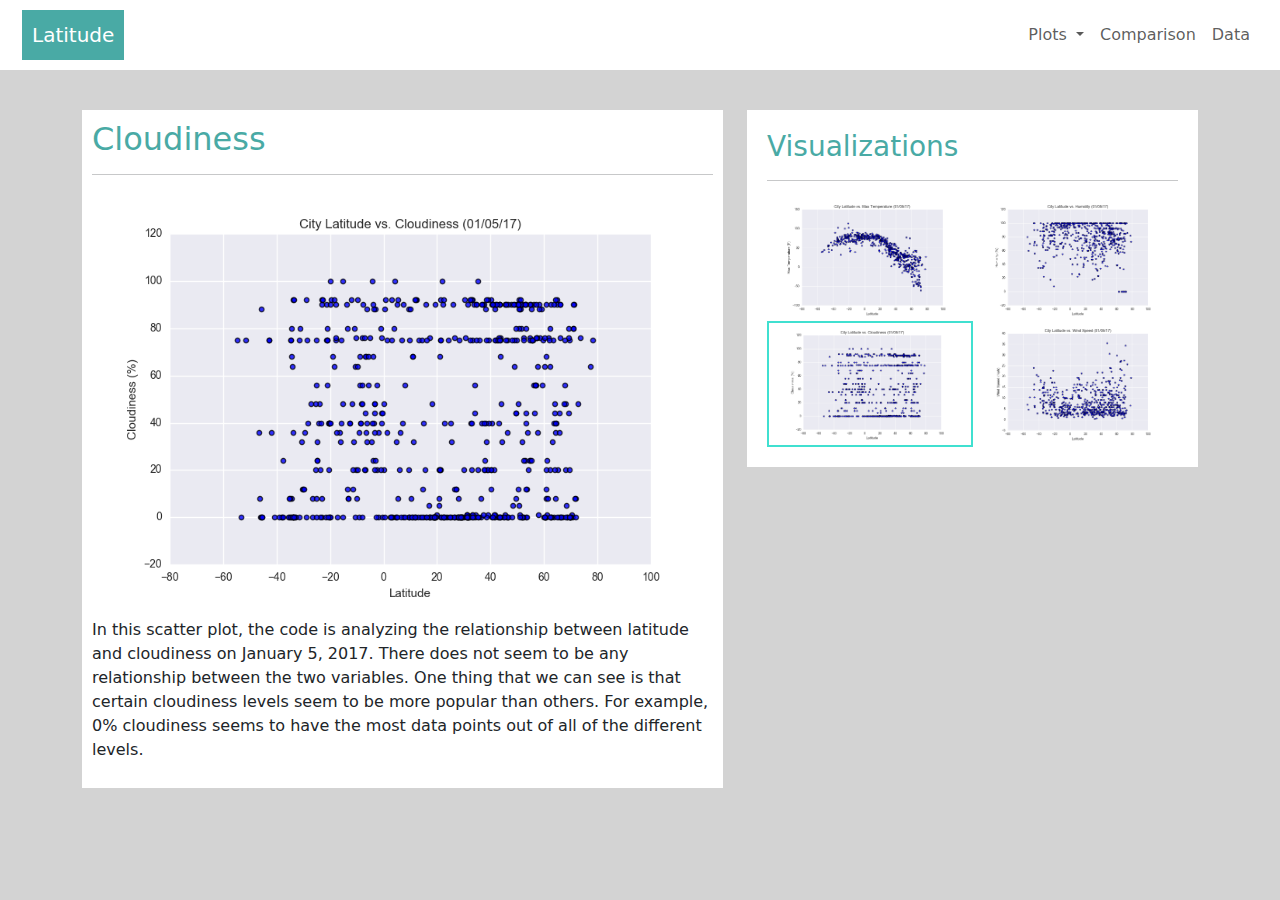
<file: visualization/cloud.html>
<!DOCTYPE html>
<html lang="en">

<head>
    <meta charset="UTF-8">
    <meta http-equiv="X-UA-Compatible" content="IE=edge">
    <meta name="viewport" content="width=device-width, initial-scale=1.0">
    <title>Latitude vs. Cloudiness</title>
    <link href="https://cdn.jsdelivr.net/npm/bootstrap@5.0.2/dist/css/bootstrap.min.css" rel="stylesheet">
    <link rel="stylesheet" href="../assets/css/style.css">
</head>

<!-- ADD bootstap stuff -->

<body>
    <!-- https://getbootstrap.com/docs/4.0/components/navbar/ -->

    <nav class="navbar navbar-light navbar-expand-md">
        <div class="container-fluid">

            <a class="navbar-brand" href="../index.html">Latitude</a>
            <button class="navbar-toggler" type="button" data-toggle="collapse" data-target="#collapseNavBar"
                aria-expanded="false" aria-controls="collapseNavBar" aria-label="Toggle navigation">
                <span class="navbar-toggler-icon"></span>
            </button>

            <div class="collapse navbar-collapse" id="collapseNavBar">

                <ul class="navbar-nav ms-auto">

                    <li class="nav-item dropdown">

                        <a class="nav-link dropdown-toggle" href="#" data-bs-toggle="dropdown">
                            Plots
                        </a>
                        <ul class="dropdown-menu" aria-labelledby="plotsButton">
                            <li><a class="dropdown-item" href="maxtemp.html">Max Temperature</a></li>
                            <li><a class="dropdown-item" href="humid.html">Humidity</a></li>
                            <li><a class="dropdown-item" href="cloud.html">Cloudiness</a></li>
                            <li><a class="dropdown-item" href="wind.html">Wind Speed</a></li>
                        </ul>
                    </li>
                    <li class="nav-item">
                        <a class="nav-link" href="../comps.html">Comparison</a>
                    </li>
                    <li class="nav-item">
                        <a class="nav-link" href="../data.html">Data</a>
                    </li>

                </ul>
            </div>

        </div>
    </nav>

    <div class="container">
        <div class="row landing">
            <div class="col-md-7">
                <div class="plots">
                    <h2>Cloudiness</h2>
                    <hr>
                    <img src="../assets/images/Fig3.png" class="img-fluid">
                    <p>
                        In this scatter plot, the code is analyzing the relationship between latitude and cloudiness on January 5, 2017.
                        There does not seem to be any relationship between the two variables.
                        One thing that we can see is that certain cloudiness levels seem to be more popular than others.
                        For example, 0% cloudiness seems to have the most data points out of all of the different levels.
                    </p>
                </div>
            </div>

            <div class="col-md-5">
                <div class="visualizations">
                    <h3>Visualizations</h3>
                    <hr>
                    <div class="container">
                        <div class="row">
                            <div class="col-md-6">
                                <a href="maxtemp.html">
                                    <img src="../assets/images/Fig1.png" class="img-fluid">
                                </a>
                            </div>
                            <div class="col-md-6">
                                <a href="humid.html">
                                    <img src="../assets/images/Fig2.png" class="img-fluid">
                                </a>
                            </div>
                        </div>
                        <div class="row">
                            <div class="col-md-6 selected">
                                <a href="cloud.html">
                                    <img src="../assets/images/Fig3.png" class="img-fluid">
                                </a>
                            </div>
                            <div class="col-md-6">
                                <a href="wind.html">
                                    <img src="../assets/images/Fig4.png" class="img-fluid">
                                </a>
                            </div>
                        </div>
                    </div>

                </div>
            </div>

        </div>
    </div>
    

    <!-- <script src="https://code.jquery.com/jquery-3.3.1.slim.min.js"
        integrity="sha384-q8i/X+965DzO0rT7abK41JStQIAqVgRVzpbzo5smXKp4YfRvH+8abtTE1Pi6jizo"
        crossorigin="anonymous"></script>
    <script src="https://cdnjs.cloudflare.com/ajax/libs/popper.js/1.14.7/umd/popper.min.js"
        integrity="sha384-UO2eT0CpHqdSJQ6hJty5KVphtPhzWj9WO1clHTMGa3JDZwrnQq4sF86dIHNDz0W1"
        crossorigin="anonymous"></script> -->

    <!-- GETS PLOTS TO WORK -->
    <script src="https://cdn.jsdelivr.net/npm/bootstrap@5.0.2/dist/js/bootstrap.bundle.min.js"></script>

    <!-- GETS NAVBAR TO WORK WHEN COLLAPSED -->
    <!-- <script src="https://maxcdn.bootstrapcdn.com/bootstrap/3.4.0/js/bootstrap.min.js"></script> -->

    <script src="https://cdn.jsdelivr.net/npm/jquery@3.6.0/dist/jquery.slim.min.js"></script>
    <script src="https://cdn.jsdelivr.net/npm/popper.js@1.16.1/dist/umd/popper.min.js"></script>
    <script src="https://cdn.jsdelivr.net/npm/bootstrap@4.6.1/dist/js/bootstrap.bundle.min.js"></script>

</body>

</html>
</file>
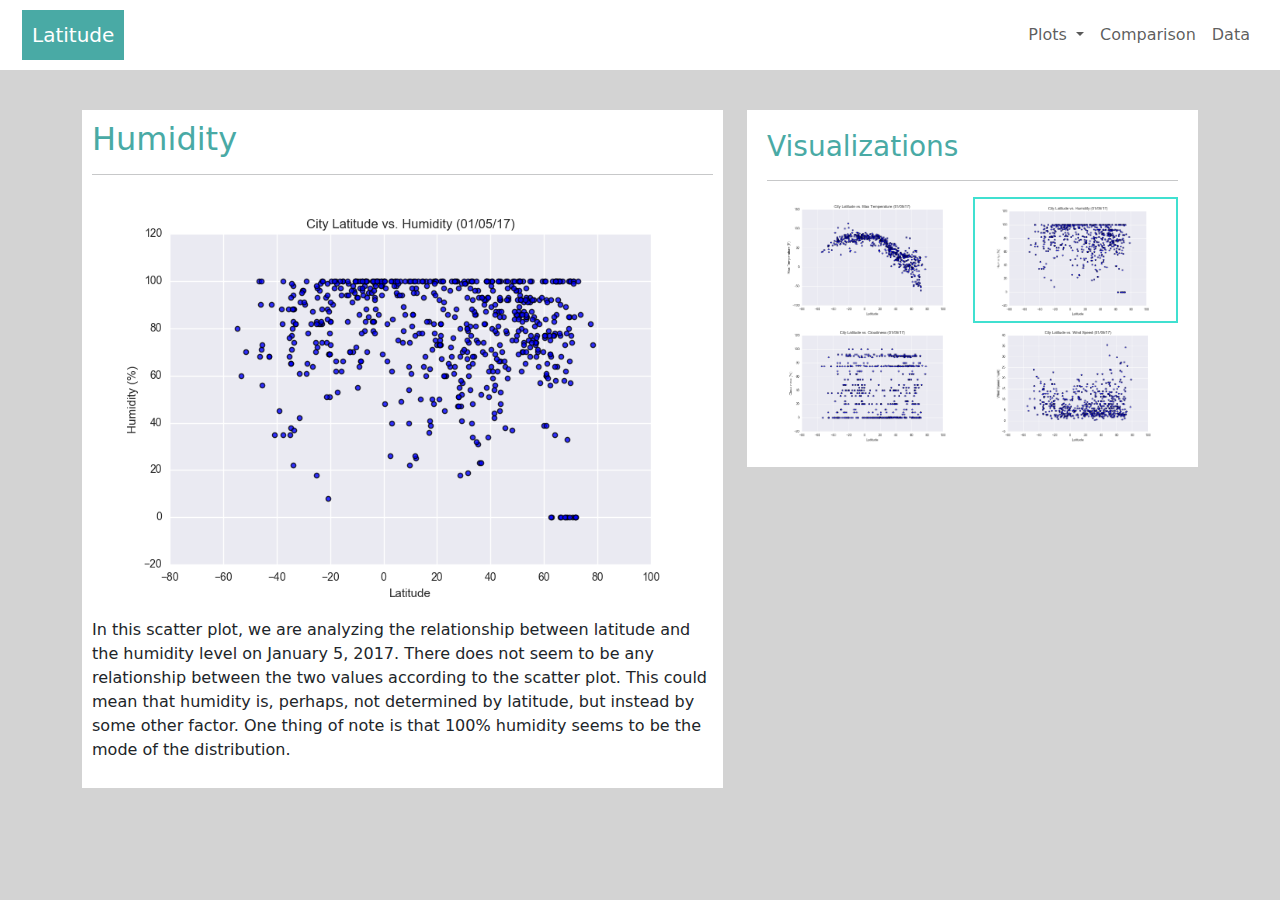
<file: visualization/humid.html>
<!DOCTYPE html>
<html lang="en">

<head>
    <meta charset="UTF-8">
    <meta http-equiv="X-UA-Compatible" content="IE=edge">
    <meta name="viewport" content="width=device-width, initial-scale=1.0">
    <title>Latitude vs. Humidity</title>
    <link href="https://cdn.jsdelivr.net/npm/bootstrap@5.0.2/dist/css/bootstrap.min.css" rel="stylesheet">
    <link rel="stylesheet" href="../assets/css/style.css">
</head>

<!-- ADD bootstap stuff -->

<body>
    <!-- https://getbootstrap.com/docs/4.0/components/navbar/ -->

    <nav class="navbar navbar-light navbar-expand-md">
        <div class="container-fluid">

            <a class="navbar-brand" href="../index.html">Latitude</a>
            <button class="navbar-toggler" type="button" data-toggle="collapse" data-target="#collapseNavBar"
                aria-expanded="false" aria-controls="collapseNavBar" aria-label="Toggle navigation">
                <span class="navbar-toggler-icon"></span>
            </button>

            <div class="collapse navbar-collapse" id="collapseNavBar">

                <ul class="navbar-nav ms-auto">

                    <li class="nav-item dropdown">

                        <a class="nav-link dropdown-toggle" href="#" data-bs-toggle="dropdown">
                            Plots
                        </a>
                        <ul class="dropdown-menu" aria-labelledby="plotsButton">
                            <li><a class="dropdown-item" href="maxtemp.html">Max Temperature</a></li>
                            <li><a class="dropdown-item" href="humid.html">Humidity</a></li>
                            <li><a class="dropdown-item" href="cloud.html">Cloudiness</a></li>
                            <li><a class="dropdown-item" href="wind.html">Wind Speed</a></li>
                        </ul>
                    </li>
                    <li class="nav-item">
                        <a class="nav-link" href="../comps.html">Comparison</a>
                    </li>
                    <li class="nav-item">
                        <a class="nav-link" href="../data.html">Data</a>
                    </li>

                </ul>
            </div>

        </div>
    </nav>
    
    <div class="container">
        <div class="row landing">
            <div class="col-md-7">
                <div class="plots">
                    <h2>Humidity</h2>
                    <hr>
                    <img src="../assets/images/Fig2.png" class="img-fluid">
                    <p>
                        In this scatter plot, we are analyzing the relationship between latitude and the humidity level on January 5, 2017.
                        There does not seem to be any relationship between the two values according to the scatter plot.
                        This could mean that humidity is, perhaps, not determined by latitude, but instead by some other factor.
                        One thing of note is that 100% humidity seems to be the mode of the distribution.
                    </p>
                </div>
            </div>

            <div class="col-md-5">
                <div class="visualizations">
                    <h3>Visualizations</h3>
                    <hr>
                    <div class="container">
                        <div class="row">
                            <div class="col-md-6">
                                <a href="maxtemp.html">
                                    <img src="../assets/images/Fig1.png" class="img-fluid">
                                </a>
                            </div>
                            <div class="col-md-6 selected">
                                <a href="humid.html">
                                    <img src="../assets/images/Fig2.png" class="img-fluid">
                                </a>
                            </div>
                        </div>
                        <div class="row">
                            <div class="col-md-6">
                                <a href="cloud.html">
                                    <img src="../assets/images/Fig3.png" class="img-fluid">
                                </a>
                            </div>
                            <div class="col-md-6">
                                <a href="wind.html">
                                    <img src="../assets/images/Fig4.png" class="img-fluid">
                                </a>
                            </div>
                        </div>
                    </div>

                </div>
            </div>

        </div>
    </div>

    <!-- <script src="https://code.jquery.com/jquery-3.3.1.slim.min.js"
        integrity="sha384-q8i/X+965DzO0rT7abK41JStQIAqVgRVzpbzo5smXKp4YfRvH+8abtTE1Pi6jizo"
        crossorigin="anonymous"></script>
    <script src="https://cdnjs.cloudflare.com/ajax/libs/popper.js/1.14.7/umd/popper.min.js"
        integrity="sha384-UO2eT0CpHqdSJQ6hJty5KVphtPhzWj9WO1clHTMGa3JDZwrnQq4sF86dIHNDz0W1"
        crossorigin="anonymous"></script> -->

    <!-- GETS PLOTS TO WORK -->
    <script src="https://cdn.jsdelivr.net/npm/bootstrap@5.0.2/dist/js/bootstrap.bundle.min.js"></script>

    <!-- GETS NAVBAR TO WORK WHEN COLLAPSED -->
    <!-- <script src="https://maxcdn.bootstrapcdn.com/bootstrap/3.4.0/js/bootstrap.min.js"></script> -->

    <script src="https://cdn.jsdelivr.net/npm/jquery@3.6.0/dist/jquery.slim.min.js"></script>
    <script src="https://cdn.jsdelivr.net/npm/popper.js@1.16.1/dist/umd/popper.min.js"></script>
    <script src="https://cdn.jsdelivr.net/npm/bootstrap@4.6.1/dist/js/bootstrap.bundle.min.js"></script>

</body>

</html>
</file>
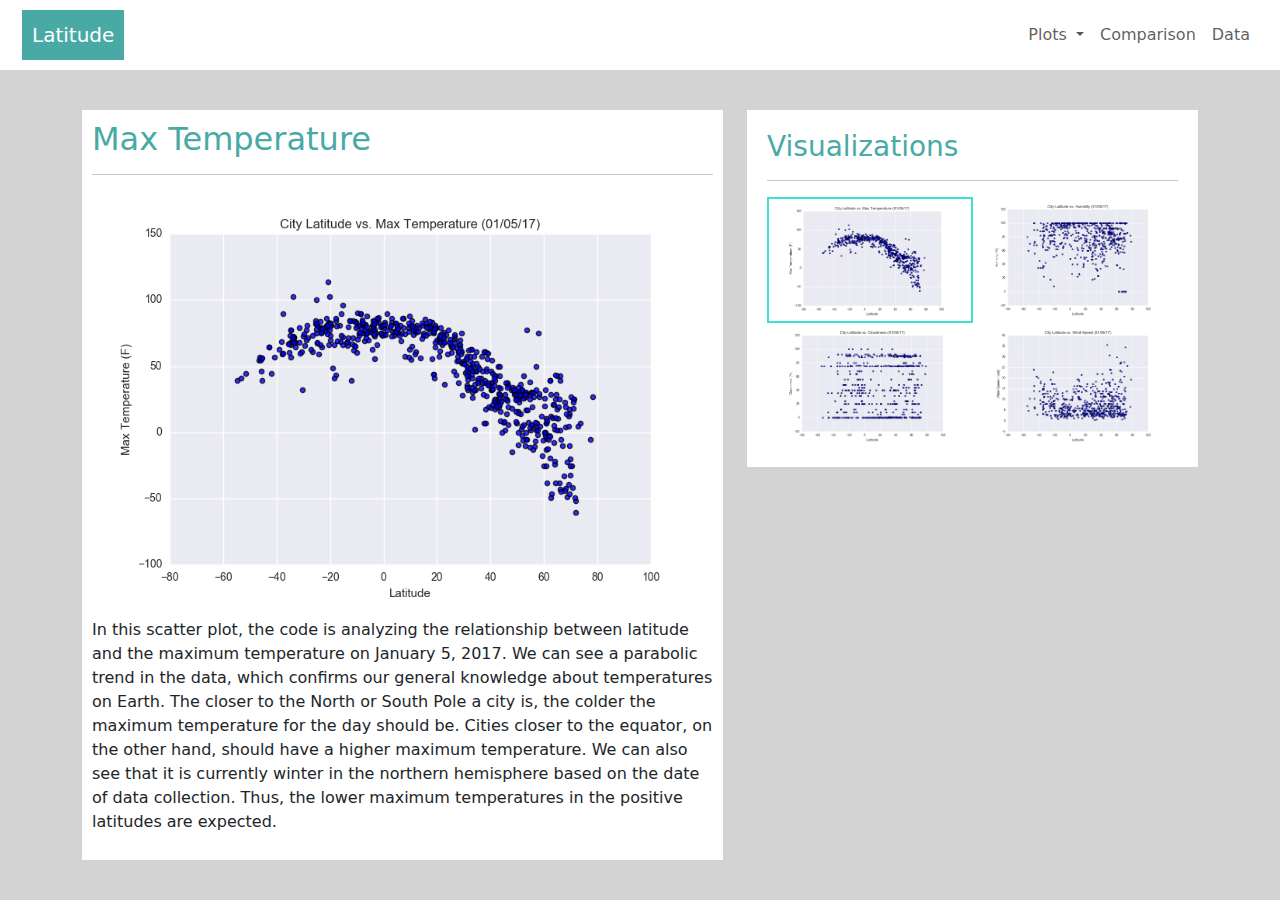
<file: visualization/maxtemp.html>
<!DOCTYPE html>
<html lang="en">

<head>
    <meta charset="UTF-8">
    <meta http-equiv="X-UA-Compatible" content="IE=edge">
    <meta name="viewport" content="width=device-width, initial-scale=1.0">
    <title>Latitude vs. Maximum Temperature</title>
    <link href="https://cdn.jsdelivr.net/npm/bootstrap@5.0.2/dist/css/bootstrap.min.css" rel="stylesheet">
    <link rel="stylesheet" href="../assets/css/style.css">
</head>

<!-- ADD bootstap stuff -->

<body>
    <!-- https://getbootstrap.com/docs/4.0/components/navbar/ -->

    <nav class="navbar navbar-light navbar-expand-md">
        <div class="container-fluid">

            <a class="navbar-brand" href="../index.html">Latitude</a>
            <button class="navbar-toggler" type="button" data-toggle="collapse" data-target="#collapseNavBar"
                aria-expanded="false" aria-controls="collapseNavBar" aria-label="Toggle navigation">
                <span class="navbar-toggler-icon"></span>
            </button>

            <div class="collapse navbar-collapse" id="collapseNavBar">

                <ul class="navbar-nav ms-auto">

                    <li class="nav-item dropdown">

                        <a class="nav-link dropdown-toggle" href="#" data-bs-toggle="dropdown">
                            Plots
                        </a>
                        <ul class="dropdown-menu" aria-labelledby="plotsButton">
                            <li><a class="dropdown-item" href="maxtemp.html">Max Temperature</a></li>
                            <li><a class="dropdown-item" href="humid.html">Humidity</a></li>
                            <li><a class="dropdown-item" href="cloud.html">Cloudiness</a></li>
                            <li><a class="dropdown-item" href="wind.html">Wind Speed</a></li>
                        </ul>
                    </li>
                    <li class="nav-item">
                        <a class="nav-link" href="../comps.html">Comparison</a>
                    </li>
                    <li class="nav-item">
                        <a class="nav-link" href="../data.html">Data</a>
                    </li>

                </ul>
            </div>

        </div>
    </nav>

    <div class="container">
        <div class="row landing">
            <div class="col-md-7">
                <div class="plots">
                    <h2>Max Temperature</h2>
                    <hr>
                    <img src="../assets/images/Fig1.png" class="img-fluid">
                    <p>
                        In this scatter plot, the code is analyzing the relationship between latitude and the maximum temperature on January 5, 2017.
                        We can see a parabolic trend in the data, which confirms our general knowledge about temperatures on Earth.
                        The closer to the North or South Pole a city is, the colder the maximum temperature for the day should be. Cities closer to the equator, on the other hand, should have a higher maximum temperature.
                        We can also see that it is currently winter in the northern hemisphere based on the date of data collection.
                        Thus, the lower maximum temperatures in the positive latitudes are expected.
                    </p>
                </div>
            </div>

            <div class="col-md-5">
                <div class="visualizations">
                    <h3>Visualizations</h3>
                    <hr>
                    <div class="container">
                        <div class="row">
                            <div class="col-md-6 selected">
                                <a href="maxtemp.html">
                                    <img src="../assets/images/Fig1.png" class="img-fluid">
                                </a>
                            </div>
                            <div class="col-md-6">
                                <a href="humid.html">
                                    <img src="../assets/images/Fig2.png" class="img-fluid">
                                </a>
                            </div>
                        </div>
                        <div class="row">
                            <div class="col-md-6">
                                <a href="cloud.html">
                                    <img src="../assets/images/Fig3.png" class="img-fluid">
                                </a>
                            </div>
                            <div class="col-md-6">
                                <a href="wind.html">
                                    <img src="../assets/images/Fig4.png" class="img-fluid">
                                </a>
                            </div>
                        </div>
                    </div>

                </div>
            </div>

        </div>
    </div>

    <!-- <script src="https://code.jquery.com/jquery-3.3.1.slim.min.js"
        integrity="sha384-q8i/X+965DzO0rT7abK41JStQIAqVgRVzpbzo5smXKp4YfRvH+8abtTE1Pi6jizo"
        crossorigin="anonymous"></script>
    <script src="https://cdnjs.cloudflare.com/ajax/libs/popper.js/1.14.7/umd/popper.min.js"
        integrity="sha384-UO2eT0CpHqdSJQ6hJty5KVphtPhzWj9WO1clHTMGa3JDZwrnQq4sF86dIHNDz0W1"
        crossorigin="anonymous"></script> -->

    <!-- GETS PLOTS TO WORK -->
    <script src="https://cdn.jsdelivr.net/npm/bootstrap@5.0.2/dist/js/bootstrap.bundle.min.js"></script>

    <!-- GETS NAVBAR TO WORK WHEN COLLAPSED -->
    <!-- <script src="https://maxcdn.bootstrapcdn.com/bootstrap/3.4.0/js/bootstrap.min.js"></script> -->

    <script src="https://cdn.jsdelivr.net/npm/jquery@3.6.0/dist/jquery.slim.min.js"></script>
    <script src="https://cdn.jsdelivr.net/npm/popper.js@1.16.1/dist/umd/popper.min.js"></script>
    <script src="https://cdn.jsdelivr.net/npm/bootstrap@4.6.1/dist/js/bootstrap.bundle.min.js"></script>

</body>

</html>
</file>
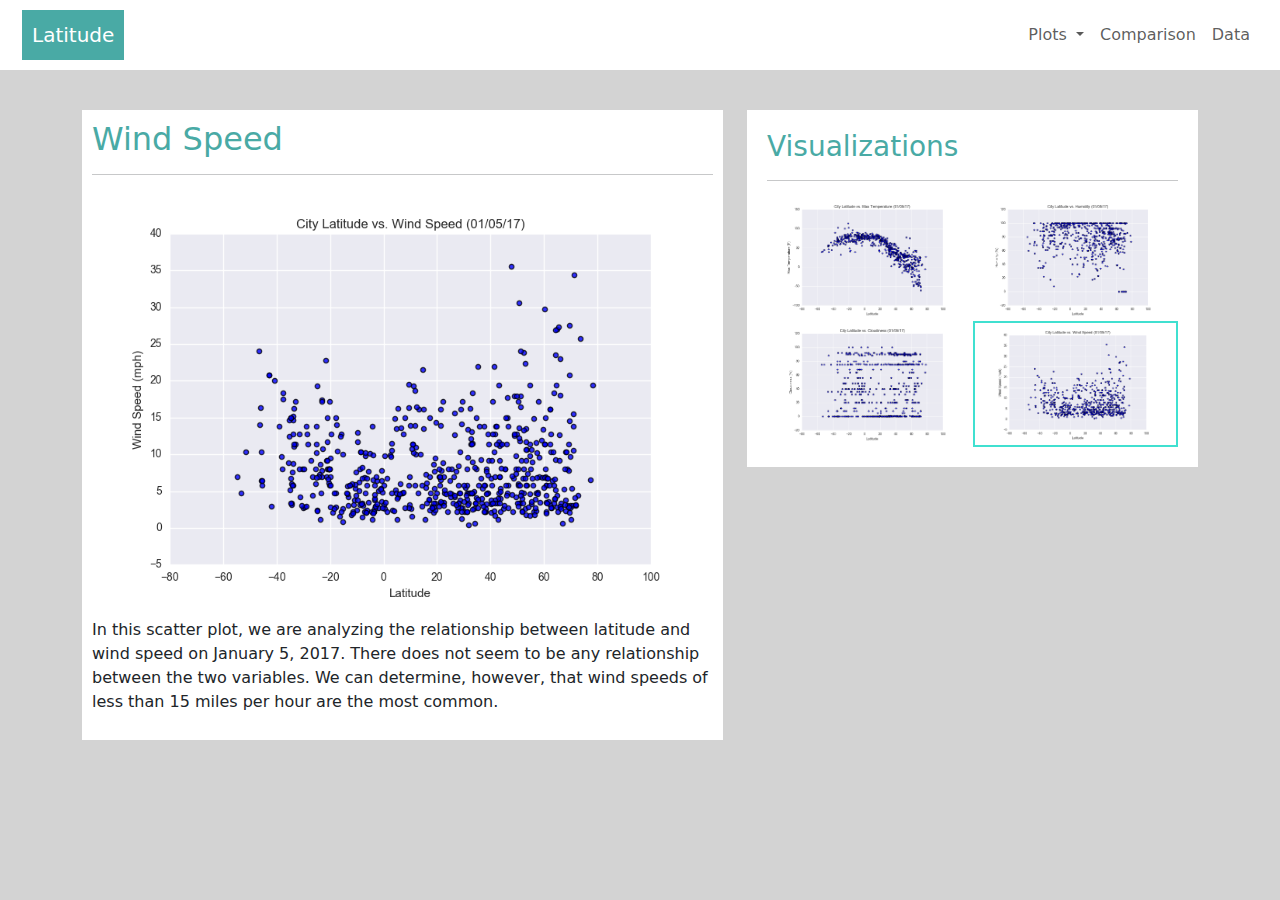
<file: visualization/wind.html>
<!DOCTYPE html>
<html lang="en">

<head>
    <meta charset="UTF-8">
    <meta http-equiv="X-UA-Compatible" content="IE=edge">
    <meta name="viewport" content="width=device-width, initial-scale=1.0">
    <title>Latitude vs. Wind Speed</title>
    <link href="https://cdn.jsdelivr.net/npm/bootstrap@5.0.2/dist/css/bootstrap.min.css" rel="stylesheet">
    <link rel="stylesheet" href="../assets/css/style.css">
</head>

<!-- ADD bootstap stuff -->

<body>
    <!-- https://getbootstrap.com/docs/4.0/components/navbar/ -->

    <nav class="navbar navbar-light navbar-expand-md">
        <div class="container-fluid">

            <a class="navbar-brand" href="../index.html">Latitude</a>
            <button class="navbar-toggler" type="button" data-toggle="collapse" data-target="#collapseNavBar"
                aria-expanded="false" aria-controls="collapseNavBar" aria-label="Toggle navigation">
                <span class="navbar-toggler-icon"></span>
            </button>

            <div class="collapse navbar-collapse" id="collapseNavBar">

                <ul class="navbar-nav ms-auto">

                    <li class="nav-item dropdown">

                        <a class="nav-link dropdown-toggle" href="#" data-bs-toggle="dropdown">
                            Plots
                        </a>
                        <ul class="dropdown-menu" aria-labelledby="plotsButton">
                            <li><a class="dropdown-item" href="maxtemp.html">Max Temperature</a></li>
                            <li><a class="dropdown-item" href="humid.html">Humidity</a></li>
                            <li><a class="dropdown-item" href="cloud.html">Cloudiness</a></li>
                            <li><a class="dropdown-item" href="wind.html">Wind Speed</a></li>
                        </ul>
                    </li>
                    <li class="nav-item">
                        <a class="nav-link" href="../comps.html">Comparison</a>
                    </li>
                    <li class="nav-item">
                        <a class="nav-link" href="../data.html">Data</a>
                    </li>

                </ul>
            </div>

        </div>
    </nav>

    <div class="container">
        <div class="row landing">
            <div class="col-md-7">
                <div class="plots">
                    <h2>Wind Speed</h2>
                    <hr>
                    <img src="../assets/images/Fig4.png" class="img-fluid">
                    <p>
                        In this scatter plot, we are analyzing the relationship between latitude and wind speed on January 5, 2017.
                        There does not seem to be any relationship between the two variables.
                        We can determine, however, that wind speeds of less than 15 miles per hour are the most common.
                    </p>
                </div>
            </div>

            <div class="col-md-5">
                <div class="visualizations">
                    <h3>Visualizations</h3>
                    <hr>
                    <div class="container">
                        <div class="row">
                            <div class="col-md-6">
                                <a href="maxtemp.html">
                                    <img src="../assets/images/Fig1.png" class="img-fluid">
                                </a>
                            </div>
                            <div class="col-md-6">
                                <a href="humid.html">
                                    <img src="../assets/images/Fig2.png" class="img-fluid">
                                </a>
                            </div>
                        </div>
                        <div class="row">
                            <div class="col-md-6">
                                <a href="cloud.html">
                                    <img src="../assets/images/Fig3.png" class="img-fluid">
                                </a>
                            </div>
                            <div class="col-md-6 selected">
                                <a href="wind.html">
                                    <img src="../assets/images/Fig4.png" class="img-fluid">
                                </a>
                            </div>
                        </div>
                    </div>

                </div>
            </div>

        </div>
    </div>
    

    <!-- <script src="https://code.jquery.com/jquery-3.3.1.slim.min.js"
        integrity="sha384-q8i/X+965DzO0rT7abK41JStQIAqVgRVzpbzo5smXKp4YfRvH+8abtTE1Pi6jizo"
        crossorigin="anonymous"></script>
    <script src="https://cdnjs.cloudflare.com/ajax/libs/popper.js/1.14.7/umd/popper.min.js"
        integrity="sha384-UO2eT0CpHqdSJQ6hJty5KVphtPhzWj9WO1clHTMGa3JDZwrnQq4sF86dIHNDz0W1"
        crossorigin="anonymous"></script> -->

    <!-- GETS PLOTS TO WORK -->
    <script src="https://cdn.jsdelivr.net/npm/bootstrap@5.0.2/dist/js/bootstrap.bundle.min.js"></script>

    <!-- GETS NAVBAR TO WORK WHEN COLLAPSED -->
    <!-- <script src="https://maxcdn.bootstrapcdn.com/bootstrap/3.4.0/js/bootstrap.min.js"></script> -->

    <script src="https://cdn.jsdelivr.net/npm/jquery@3.6.0/dist/jquery.slim.min.js"></script>
    <script src="https://cdn.jsdelivr.net/npm/popper.js@1.16.1/dist/umd/popper.min.js"></script>
    <script src="https://cdn.jsdelivr.net/npm/bootstrap@4.6.1/dist/js/bootstrap.bundle.min.js"></script>

</body>

</html>
</file>
<file: assets/css/style.css>
.navbar {
    background-color: white;
    padding: 10px;
}

body {
    background-color: lightgray;
}

.summary {
    background-color: white;
    padding: 20px;
    margin-top: 40px;
    margin-bottom: 40px;
}

.visualizations {
    background-color: white;
    padding: 20px;
    margin-top: 40px;
    margin-bottom: 40px;
}

.comps {
    background-color: white;
    margin-top: 40px;
    padding: 20px;
}

.data {
    background-color: white;
    margin-top: 40px;
    padding: 20px;
}

.plots {
    background-color: white;
    margin-top: 40px;
    padding: 10px;
}

.selected {
    border-style: solid;
    border-color: turquoise;
    border-width: 2px;
}

/* .navbar-toggler-icon {
    background-image: url(data:image/svg+xml,%3csvg viewBox='0 0 30 30' xmlns='http://www.w3.org/2000…p='round' stroke-miterlimit='10' d='M47h22M4 15h22M423h22'/%3e%3c/svg%3e);
} */

.navbar-brand {
    color: white;
    background-color: rgb(73,170,165);
    padding: 10px;
}

.summary h2 {
    color: rgb(73,170,165);
}

.visualizations h3 {
    color: rgb(73,170,165);
}

.comps h2{
    color: rgb(73,170,165);
}

.comps .text-center {
    color: rgb(73,170,165);
}

.data h2{
    color: rgb(73,170,165); 
}

.plots h2{
    color: rgb(73,170,165); 
}

@media (max-width : 768px) {
    .navbar {
    background-color: rgb(73,170,165);
  }
}
</file>
